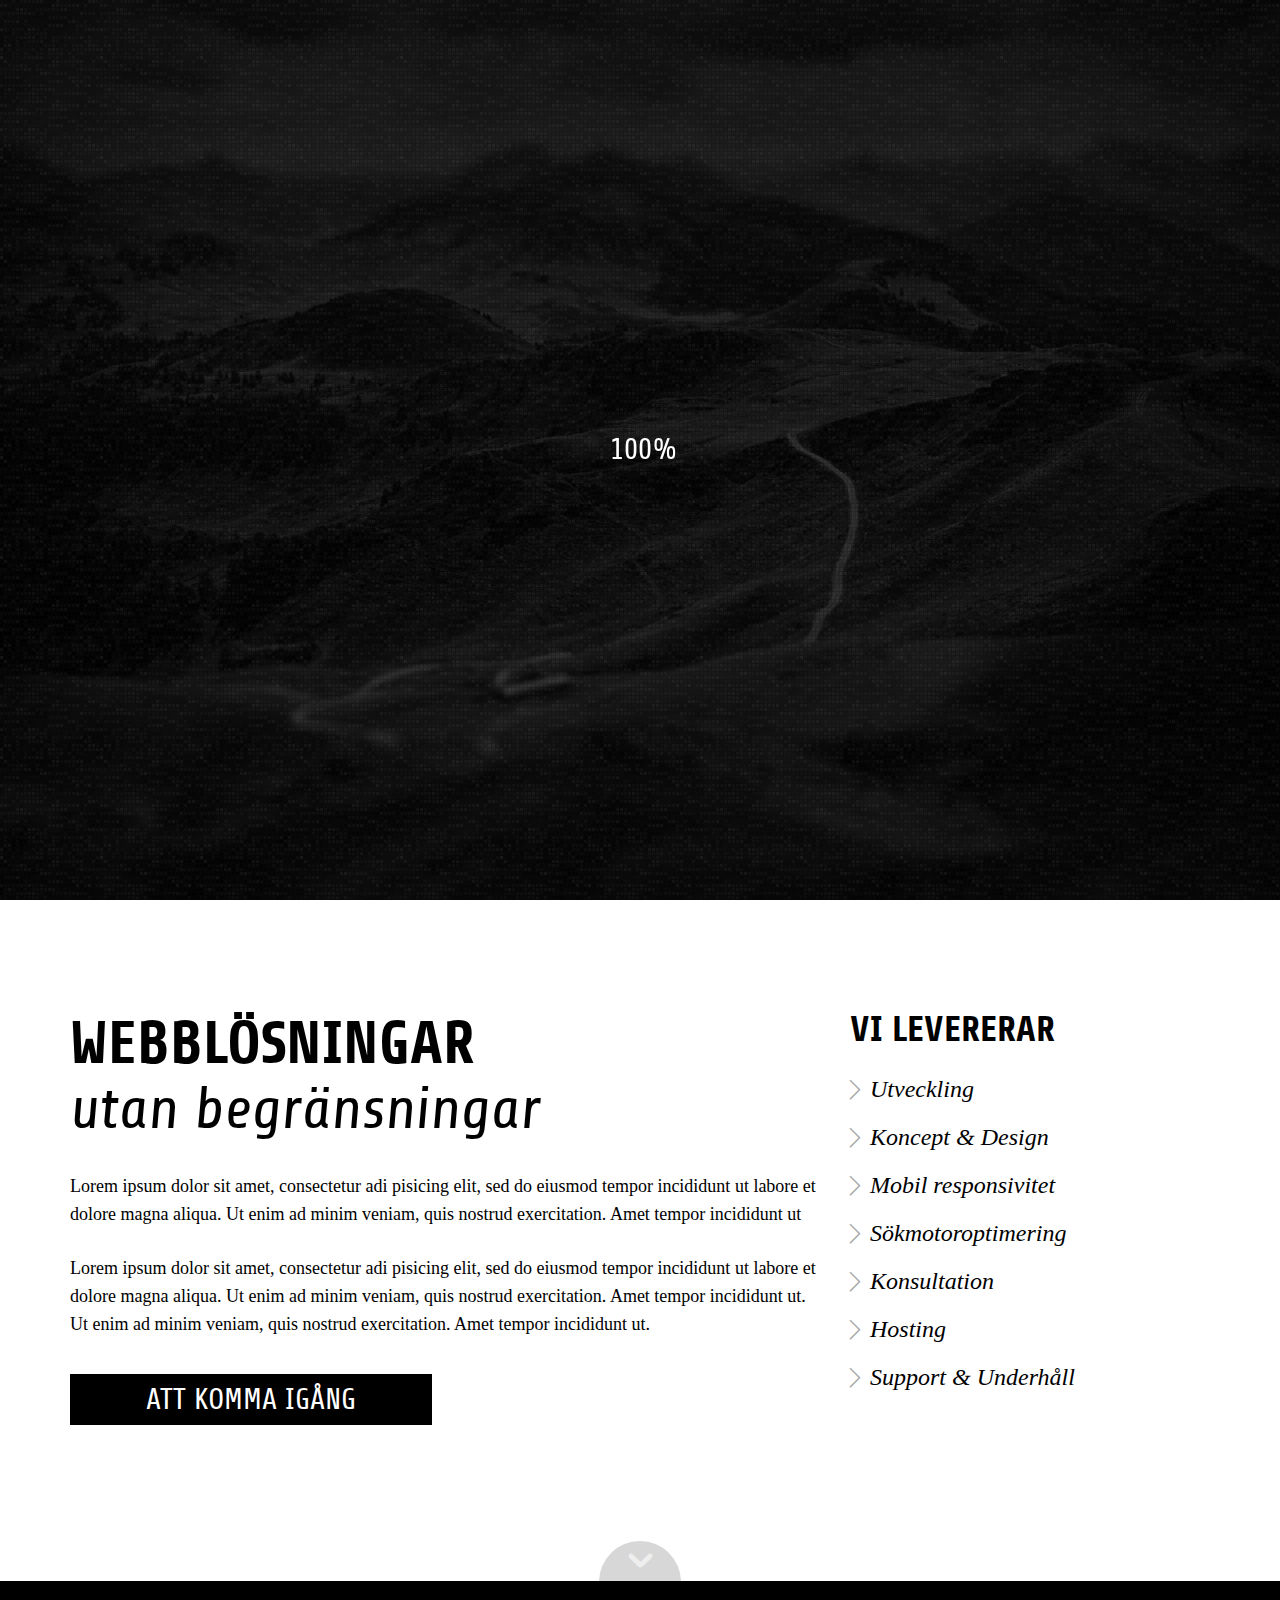
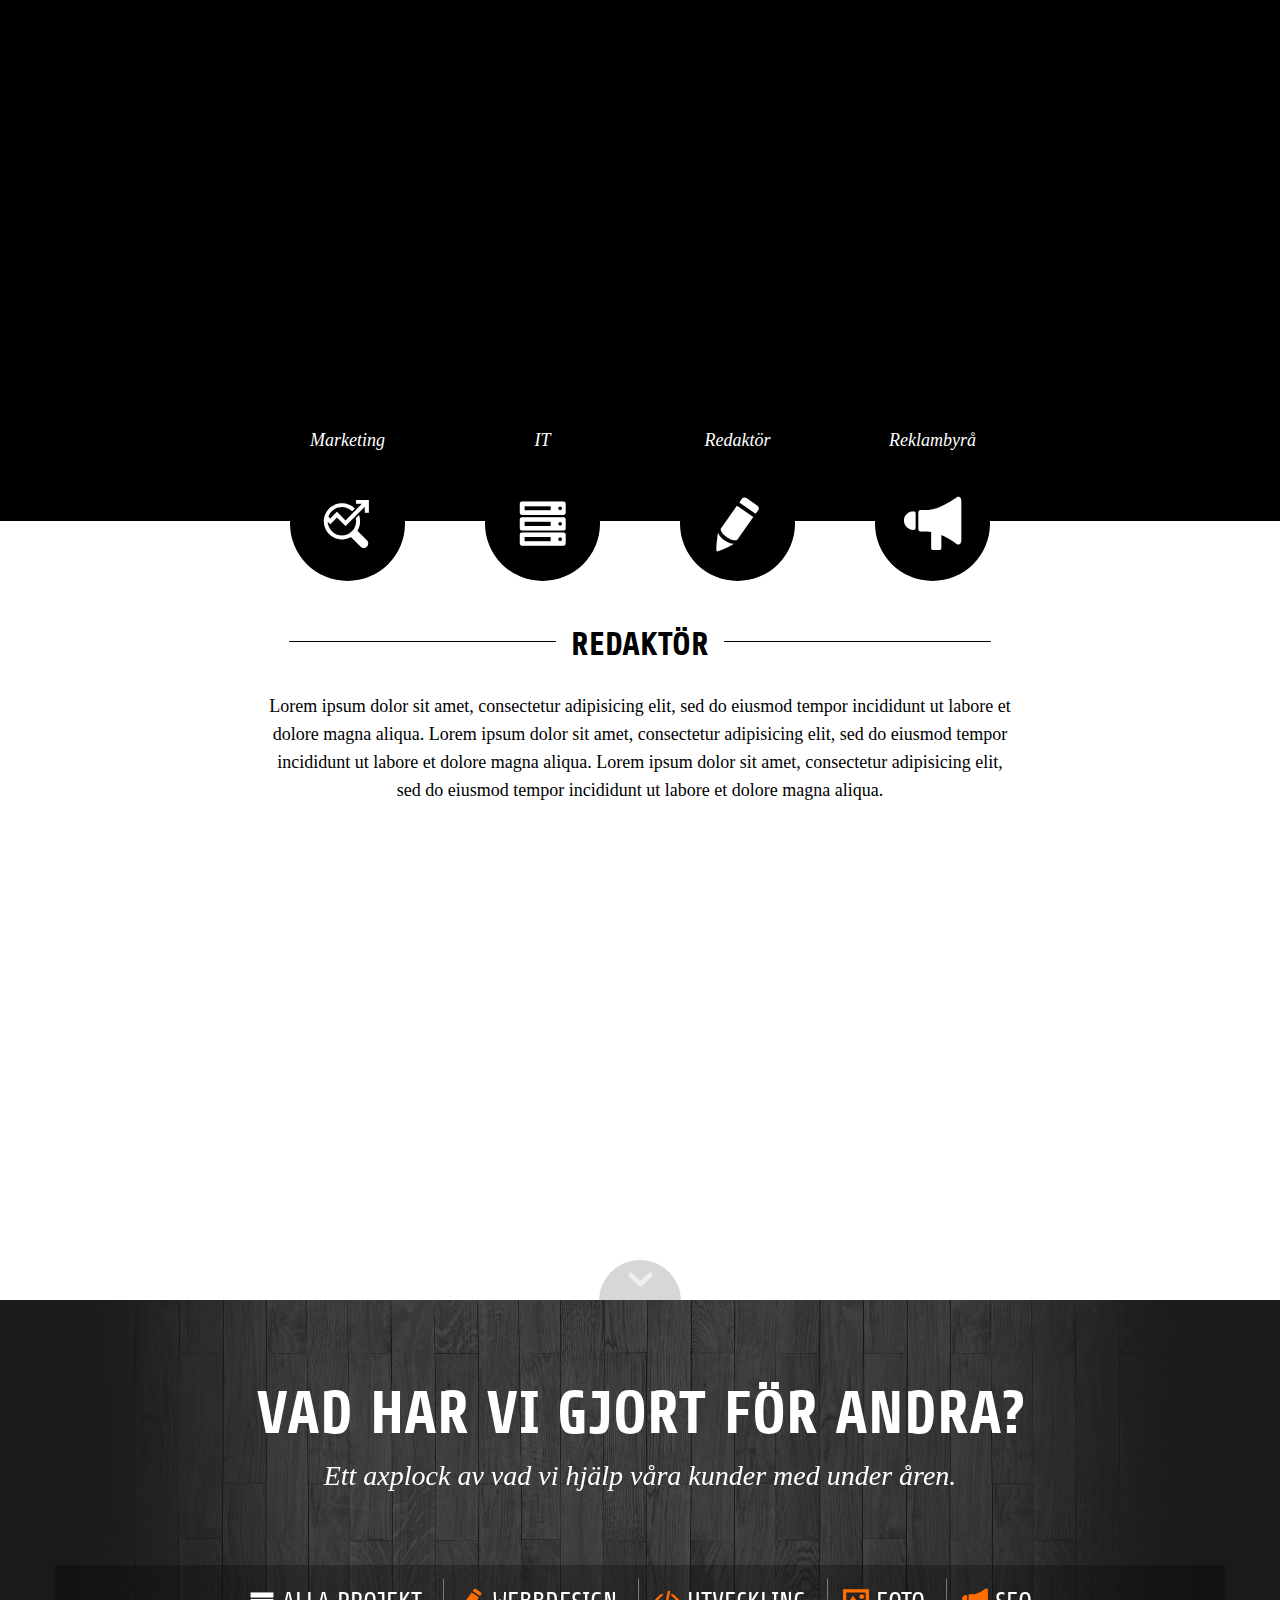
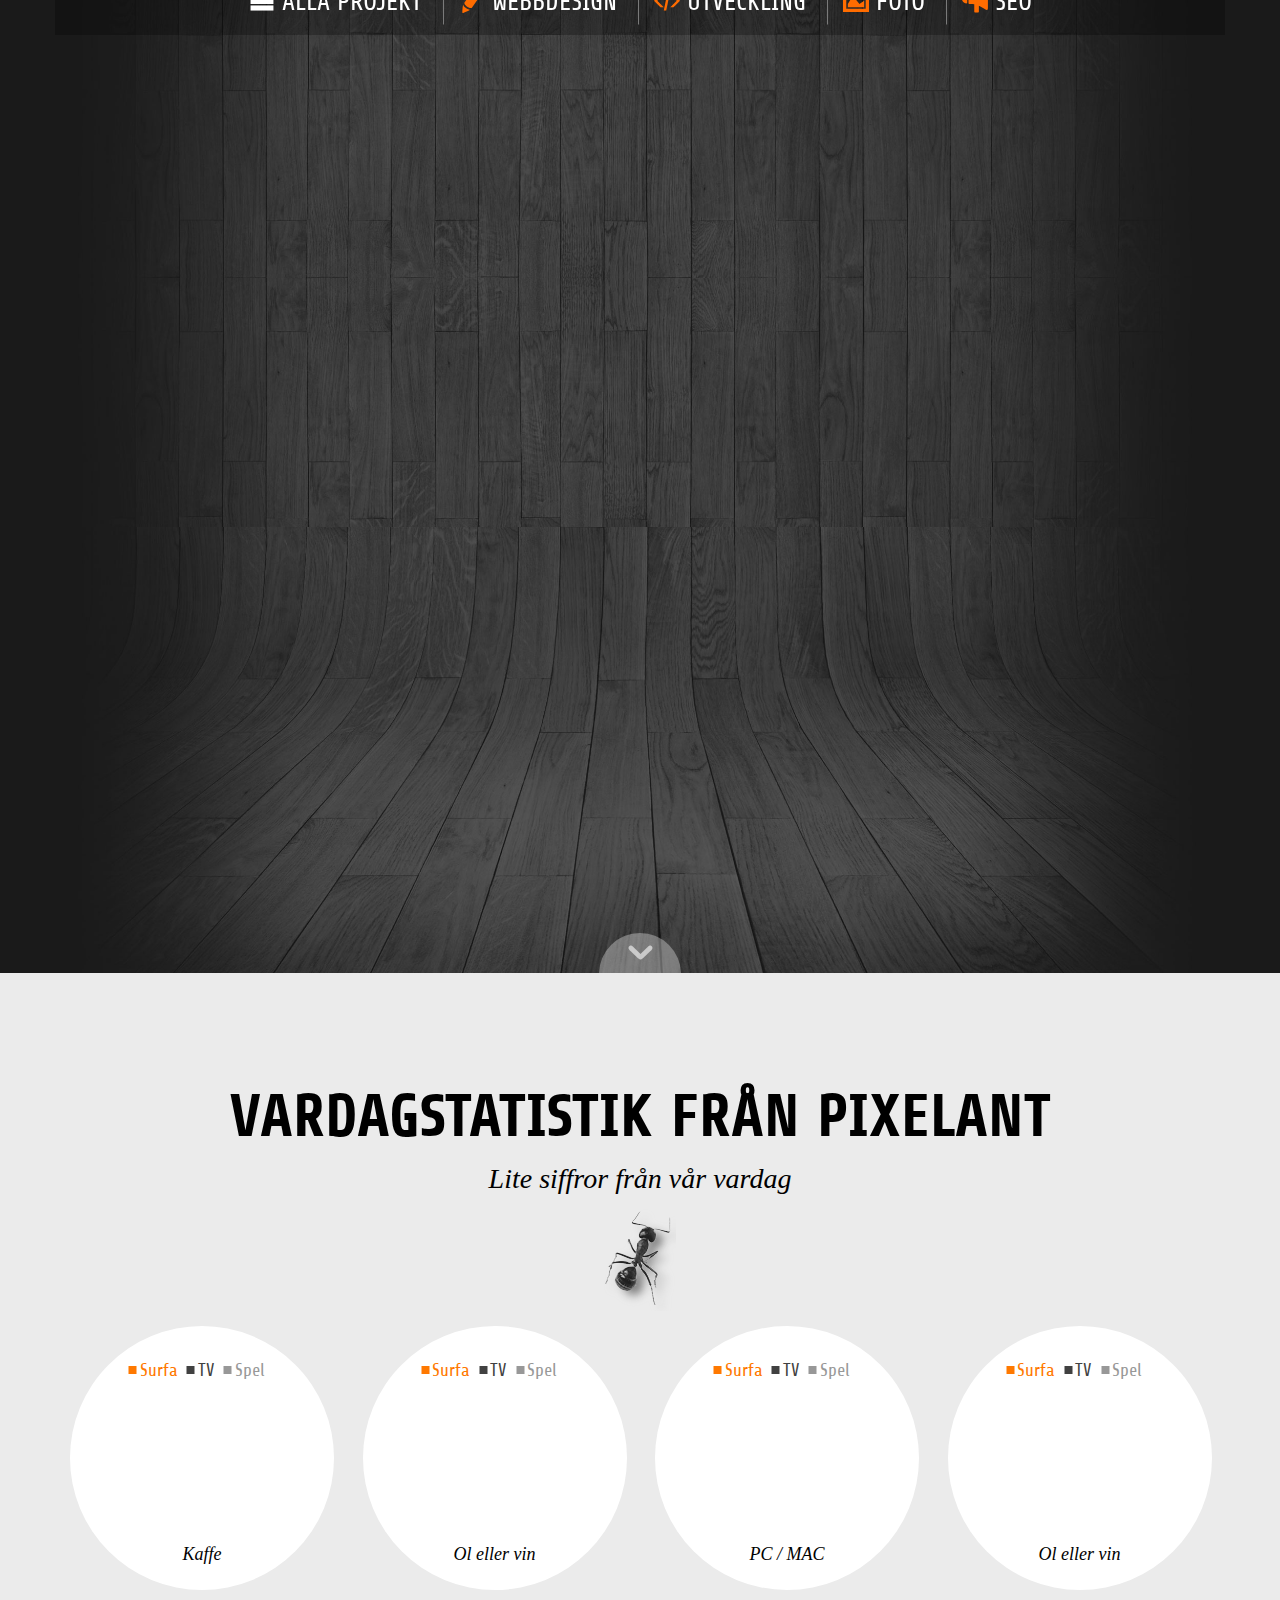
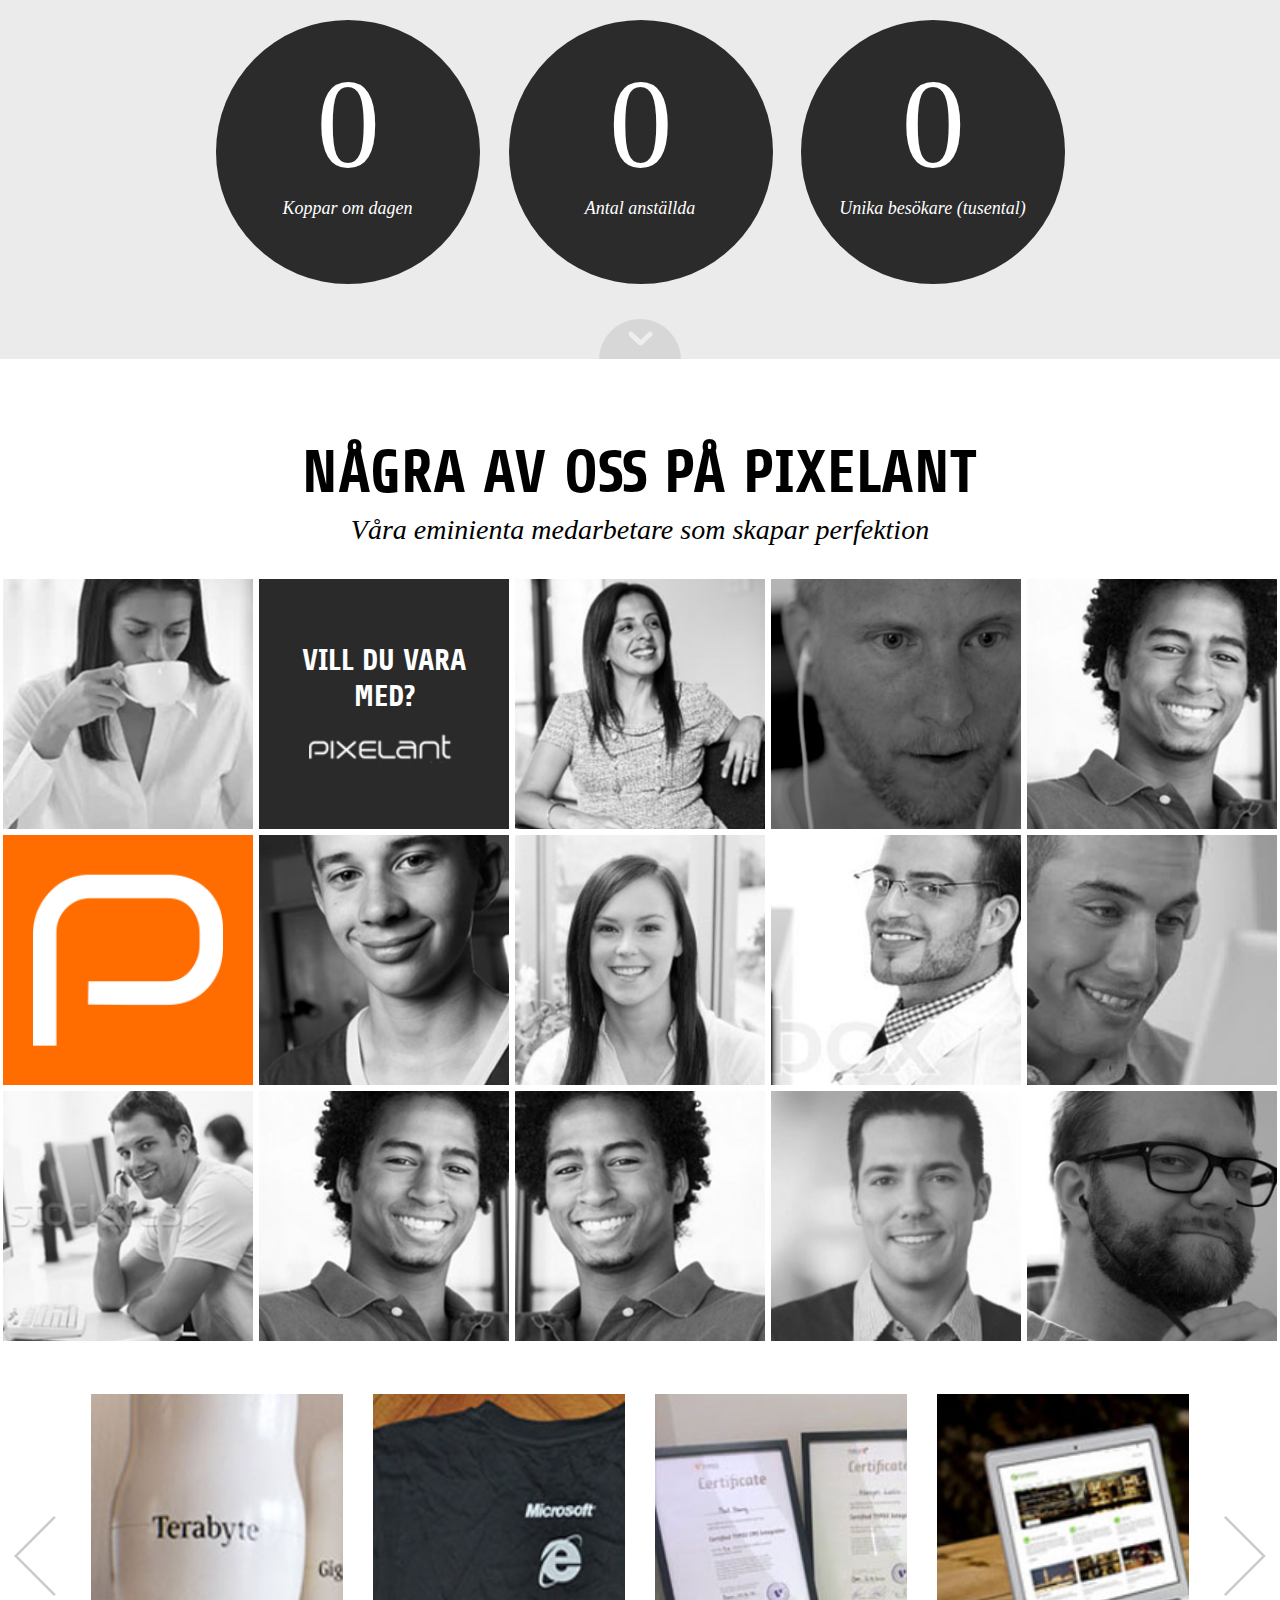
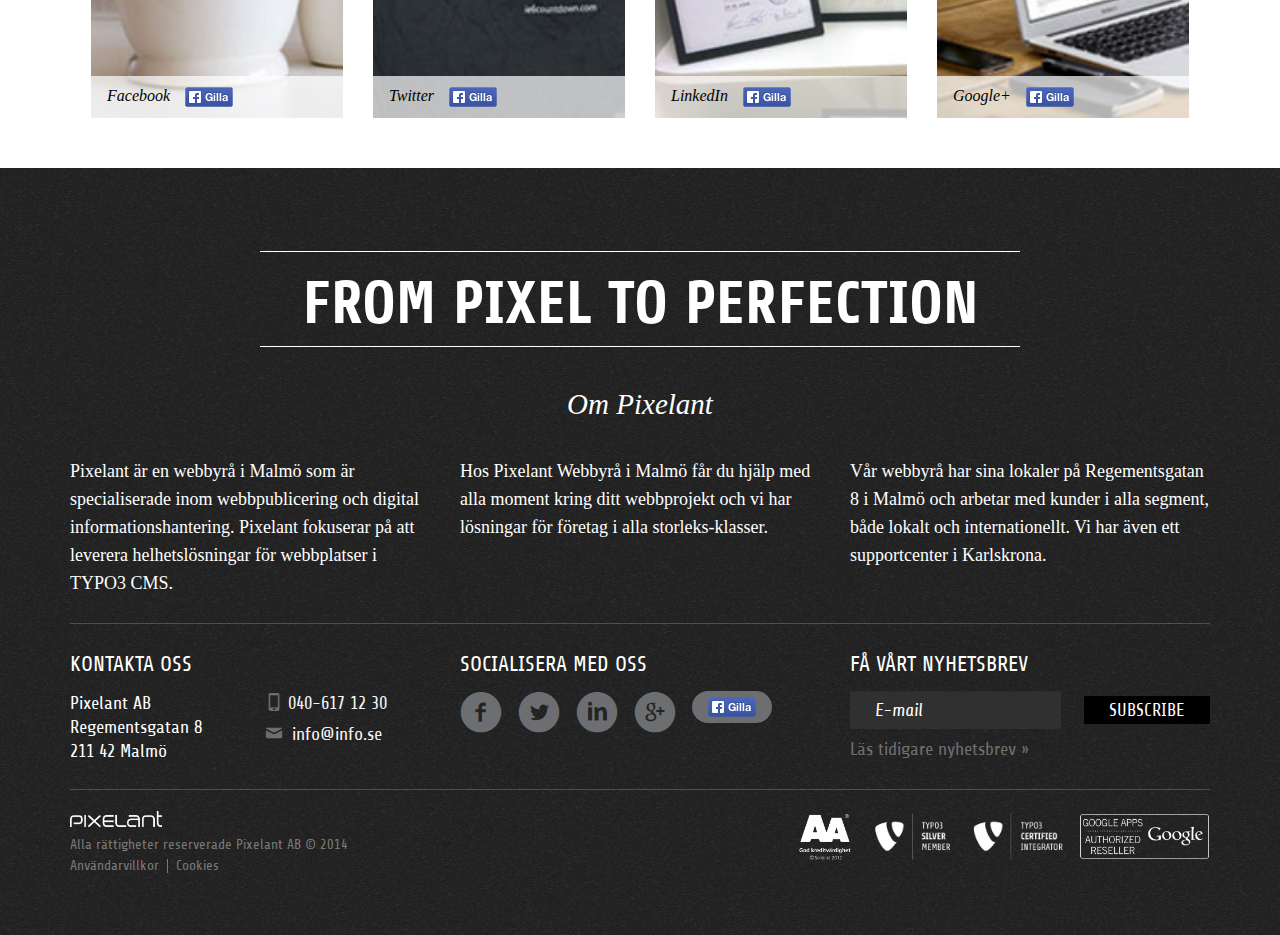
<file: index.html>
<!doctype html><html><head><meta charset=utf-8><meta http-equiv=X-UA-Compatible content="IE=edge"><meta name=description content=""><link href="http://fonts.googleapis.com/css?family=Share:400,700" rel=stylesheet type=text/css><meta name=viewport content="width=device-width,initial-scale=1,user-scalable=no,minimal-ui"><title></title><meta name=mobile-web-app-capable content=yes><link rel=icon type=image/png href=/favicon-196x196.png sizes=196x196><meta name=apple-mobile-web-app-capable content=yes><meta name=apple-mobile-web-app-status-bar-style content=black><link rel=icon type=image/png href=/favicon-16x16.png sizes=16x16><link rel=icon type=image/png href=/favicon-32x32.png sizes=32x32><meta name=msapplication-TileColor content=#00a300><meta name=msapplication-TileImage content=/mstile-144x144.png><meta name=format-detection content="telephone=no"><script>/*! pace 0.5.7 */
      (function() {
        var a, b, c, d, e, f, g, h, i, j, k, l, m, n, o, p, q, r, s, t, u, v, w, x, y, z, A, B, C, D, E, F, G, H, I, J, K, L, M, N, O, P, Q, R, S, T, U, V, W = [].slice,
          X = {}.hasOwnProperty,
          Y = function(a, b) {
            function c() {
              this.constructor = a
            }
            for (var d in b) X.call(b, d) && (a[d] = b[d]);
            return c.prototype = b.prototype, a.prototype = new c, a.__super__ = b.prototype, a
          }, Z = [].indexOf || function(a) {
            for (var b = 0, c = this.length; c > b; b++)
              if (b in this && this[b] === a) return b;
            return -1
          };
        for (t = {
          catchupTime: 500,
          initialRate: .03,
          minTime: 500,
          ghostTime: 500,
          maxProgressPerFrame: 10,
          easeFactor: 1.25,
          startOnPageLoad: !0,
          restartOnPushState: !0,
          restartOnRequestAfter: 500,
          target: "body",
          elements: {
            checkInterval: 100,
            selectors: ["body"]
          },
          eventLag: {
            minSamples: 10,
            sampleCount: 3,
            lagThreshold: 3
          },
          ajax: {
            trackMethods: ["GET"],
            trackWebSockets: !0,
            ignoreURLs: []
          }
        }, B = function() {
          var a;
          return null != (a = "undefined" != typeof performance && null !== performance && "function" == typeof performance.now ? performance.now() : void 0) ? a : +new Date
        }, D = window.requestAnimationFrame || window.mozRequestAnimationFrame || window.webkitRequestAnimationFrame || window.msRequestAnimationFrame, s = window.cancelAnimationFrame || window.mozCancelAnimationFrame, null == D && (D = function(a) {
          return setTimeout(a, 50)
        }, s = function(a) {
          return clearTimeout(a)
        }), F = function(a) {
          var b, c;
          return b = B(), (c = function() {
            var d;
            return d = B() - b, d >= 33 ? (b = B(), a(d, function() {
              return D(c)
            })) : setTimeout(c, 33 - d)
          })()
        }, E = function() {
          var a, b, c;
          return c = arguments[0], b = arguments[1], a = 3 <= arguments.length ? W.call(arguments, 2) : [], "function" == typeof c[b] ? c[b].apply(c, a) : c[b]
        }, u = function() {
          var a, b, c, d, e, f, g;
          for (b = arguments[0], d = 2 <= arguments.length ? W.call(arguments, 1) : [], f = 0, g = d.length; g > f; f++)
            if (c = d[f])
              for (a in c) X.call(c, a) && (e = c[a], null != b[a] && "object" == typeof b[a] && null != e && "object" == typeof e ? u(b[a], e) : b[a] = e);
          return b
        }, p = function(a) {
          var b, c, d, e, f;
          for (c = b = 0, e = 0, f = a.length; f > e; e++) d = a[e], c += Math.abs(d), b++;
          return c / b
        }, w = function(a, b) {
          var c, d, e;
          if (null == a && (a = "options"), null == b && (b = !0), e = document.querySelector("[data-pace-" + a + "]")) {
            if (c = e.getAttribute("data-pace-" + a), !b) return c;
            try {
              return JSON.parse(c)
            } catch (f) {
              return d = f, "undefined" != typeof console && null !== console ? console.error("Error parsing inline pace options", d) : void 0
            }
          }
        }, g = function() {
          function a() {}
          return a.prototype.on = function(a, b, c, d) {
            var e;
            return null == d && (d = !1), null == this.bindings && (this.bindings = {}), null == (e = this.bindings)[a] && (e[a] = []), this.bindings[a].push({
              handler: b,
              ctx: c,
              once: d
            })
          }, a.prototype.once = function(a, b, c) {
            return this.on(a, b, c, !0)
          }, a.prototype.off = function(a, b) {
            var c, d, e;
            if (null != (null != (d = this.bindings) ? d[a] : void 0)) {
              if (null == b) return delete this.bindings[a];
              for (c = 0, e = []; c < this.bindings[a].length;) e.push(this.bindings[a][c].handler === b ? this.bindings[a].splice(c, 1) : c++);
              return e
            }
          }, a.prototype.trigger = function() {
            var a, b, c, d, e, f, g, h, i;
            if (c = arguments[0], a = 2 <= arguments.length ? W.call(arguments, 1) : [], null != (g = this.bindings) ? g[c] : void 0) {
              for (e = 0, i = []; e < this.bindings[c].length;) h = this.bindings[c][e], d = h.handler, b = h.ctx, f = h.once, d.apply(null != b ? b : this, a), i.push(f ? this.bindings[c].splice(e, 1) : e++);
              return i
            }
          }, a
        }(), null == window.Pace && (window.Pace = {}), u(Pace, g.prototype), C = Pace.options = u({}, t, window.paceOptions, w()), T = ["ajax", "document", "eventLag", "elements"], P = 0, R = T.length; R > P; P++) J = T[P], C[J] === !0 && (C[J] = t[J]);
        i = function(a) {
          function b() {
            return U = b.__super__.constructor.apply(this, arguments)
          }
          return Y(b, a), b
        }(Error), b = function() {
          function a() {
            this.progress = 0
          }
          return a.prototype.getElement = function() {
            var a;
            if (null == this.el) {
              if (a = document.querySelector(C.target), !a) throw new i;
              this.el = document.createElement("div"), this.el.className = "pace pace-active", document.body.className = document.body.className.replace(/pace-done/g, ""), document.body.className += " pace-running", this.el.innerHTML = '<div class="pace-progress">\n  <div class="pace-progress-inner"></div>\n</div>\n<div class="pace-activity"></div>', null != a.firstChild ? a.insertBefore(this.el, a.firstChild) : a.appendChild(this.el)
            }
            return this.el
          }, a.prototype.finish = function() {
            var a;
            return a = this.getElement(), a.className = a.className.replace("pace-active", ""), a.className += " pace-inactive", document.body.className = document.body.className.replace("pace-running", ""), document.body.className += " pace-done"
          }, a.prototype.update = function(a) {
            return this.progress = a, this.render()
          }, a.prototype.destroy = function() {
            try {
              this.getElement().parentNode.removeChild(this.getElement())
            } catch (a) {
              i = a
            }
            return this.el = void 0
          }, a.prototype.render = function() {
            var a, b;
            return null == document.querySelector(C.target) ? !1 : (a = this.getElement(), a.children[0].style.width = "" + this.progress + "%", (!this.lastRenderedProgress || this.lastRenderedProgress | 0 !== this.progress | 0) && (a.children[0].setAttribute("data-progress-text", "" + (0 | this.progress) + "%"), this.progress >= 100 ? b = "99" : (b = this.progress < 10 ? "0" : "", b += 0 | this.progress), a.children[0].setAttribute("data-progress", "" + b)), this.lastRenderedProgress = this.progress)
          }, a.prototype.done = function() {
            return this.progress >= 100
          }, a
        }(), h = function() {
          function a() {
            this.bindings = {}
          }
          return a.prototype.trigger = function(a, b) {
            var c, d, e, f, g;
            if (null != this.bindings[a]) {
              for (f = this.bindings[a], g = [], d = 0, e = f.length; e > d; d++) c = f[d], g.push(c.call(this, b));
              return g
            }
          }, a.prototype.on = function(a, b) {
            var c;
            return null == (c = this.bindings)[a] && (c[a] = []), this.bindings[a].push(b)
          }, a
        }(), O = window.XMLHttpRequest, N = window.XDomainRequest, M = window.WebSocket, v = function(a, b) {
          var c, d, e, f;
          f = [];
          for (d in b.prototype) try {
            e = b.prototype[d], f.push(null == a[d] && "function" != typeof e ? a[d] = e : void 0)
          } catch (g) {
            c = g
          }
          return f
        }, z = [], Pace.ignore = function() {
          var a, b, c;
          return b = arguments[0], a = 2 <= arguments.length ? W.call(arguments, 1) : [], z.unshift("ignore"), c = b.apply(null, a), z.shift(), c
        }, Pace.track = function() {
          var a, b, c;
          return b = arguments[0], a = 2 <= arguments.length ? W.call(arguments, 1) : [], z.unshift("track"), c = b.apply(null, a), z.shift(), c
        }, I = function(a) {
          var b;
          if (null == a && (a = "GET"), "track" === z[0]) return "force";
          if (!z.length && C.ajax) {
            if ("socket" === a && C.ajax.trackWebSockets) return !0;
            if (b = a.toUpperCase(), Z.call(C.ajax.trackMethods, b) >= 0) return !0
          }
          return !1
        }, j = function(a) {
          function b() {
            var a, c = this;
            b.__super__.constructor.apply(this, arguments), a = function(a) {
              var b;
              return b = a.open, a.open = function(d, e) {
                return I(d) && c.trigger("request", {
                  type: d,
                  url: e,
                  request: a
                }), b.apply(a, arguments)
              }
            }, window.XMLHttpRequest = function(b) {
              var c;
              return c = new O(b), a(c), c
            };
            try {
              v(window.XMLHttpRequest, O)
            } catch (d) {}
            if (null != N) {
              window.XDomainRequest = function() {
                var b;
                return b = new N, a(b), b
              };
              try {
                v(window.XDomainRequest, N)
              } catch (d) {}
            }
            if (null != M && C.ajax.trackWebSockets) {
              window.WebSocket = function(a, b) {
                var d;
                return d = null != b ? new M(a, b) : new M(a), I("socket") && c.trigger("request", {
                  type: "socket",
                  url: a,
                  protocols: b,
                  request: d
                }), d
              };
              try {
                v(window.WebSocket, M)
              } catch (d) {}
            }
          }
          return Y(b, a), b
        }(h), Q = null, x = function() {
          return null == Q && (Q = new j), Q
        }, H = function(a) {
          var b, c, d, e;
          for (e = C.ajax.ignoreURLs, c = 0, d = e.length; d > c; c++)
            if (b = e[c], "string" == typeof b) {
              if (-1 !== a.indexOf(b)) return !0
            } else if (b.test(a)) return !0;
          return !1
        }, x().on("request", function(b) {
          var c, d, e, f, g;
          return f = b.type, e = b.request, g = b.url, H(g) ? void 0 : Pace.running || C.restartOnRequestAfter === !1 && "force" !== I(f) ? void 0 : (d = arguments, c = C.restartOnRequestAfter || 0, "boolean" == typeof c && (c = 0), setTimeout(function() {
            var b, c, g, h, i, j;
            if (b = "socket" === f ? e.readyState < 2 : 0 < (h = e.readyState) && 4 > h) {
              for (Pace.restart(), i = Pace.sources, j = [], c = 0, g = i.length; g > c; c++) {
                if (J = i[c], J instanceof a) {
                  J.watch.apply(J, d);
                  break
                }
                j.push(void 0)
              }
              return j
            }
          }, c))
        }), a = function() {
          function a() {
            var a = this;
            this.elements = [], x().on("request", function() {
              return a.watch.apply(a, arguments)
            })
          }
          return a.prototype.watch = function(a) {
            var b, c, d, e;
            return d = a.type, b = a.request, e = a.url, H(e) ? void 0 : (c = "socket" === d ? new m(b) : new n(b), this.elements.push(c))
          }, a
        }(), n = function() {
          function a(a) {
            var b, c, d, e, f, g, h = this;
            if (this.progress = 0, null != window.ProgressEvent)
              for (c = null, a.addEventListener("progress", function(a) {
                return h.progress = a.lengthComputable ? 100 * a.loaded / a.total : h.progress + (100 - h.progress) / 2
              }, !1), g = ["load", "abort", "timeout", "error"], d = 0, e = g.length; e > d; d++) b = g[d], a.addEventListener(b, function() {
                return h.progress = 100
              }, !1);
            else f = a.onreadystatechange, a.onreadystatechange = function() {
              var b;
              return 0 === (b = a.readyState) || 4 === b ? h.progress = 100 : 3 === a.readyState && (h.progress = 50), "function" == typeof f ? f.apply(null, arguments) : void 0
            }
          }
          return a
        }(), m = function() {
          function a(a) {
            var b, c, d, e, f = this;
            for (this.progress = 0, e = ["error", "open"], c = 0, d = e.length; d > c; c++) b = e[c], a.addEventListener(b, function() {
              return f.progress = 100
            }, !1)
          }
          return a
        }(), d = function() {
          function a(a) {
            var b, c, d, f;
            for (null == a && (a = {}), this.elements = [], null == a.selectors && (a.selectors = []), f = a.selectors, c = 0, d = f.length; d > c; c++) b = f[c], this.elements.push(new e(b))
          }
          return a
        }(), e = function() {
          function a(a) {
            this.selector = a, this.progress = 0, this.check()
          }
          return a.prototype.check = function() {
            var a = this;
            return document.querySelector(this.selector) ? this.done() : setTimeout(function() {
              return a.check()
            }, C.elements.checkInterval)
          }, a.prototype.done = function() {
            return this.progress = 100
          }, a
        }(), c = function() {
          function a() {
            var a, b, c = this;
            this.progress = null != (b = this.states[document.readyState]) ? b : 100, a = document.onreadystatechange, document.onreadystatechange = function() {
              return null != c.states[document.readyState] && (c.progress = c.states[document.readyState]), "function" == typeof a ? a.apply(null, arguments) : void 0
            }
          }
          return a.prototype.states = {
            loading: 0,
            interactive: 50,
            complete: 100
          }, a
        }(), f = function() {
          function a() {
            var a, b, c, d, e, f = this;
            this.progress = 0, a = 0, e = [], d = 0, c = B(), b = setInterval(function() {
              var g;
              return g = B() - c - 50, c = B(), e.push(g), e.length > C.eventLag.sampleCount && e.shift(), a = p(e), ++d >= C.eventLag.minSamples && a < C.eventLag.lagThreshold ? (f.progress = 100, clearInterval(b)) : f.progress = 100 * (3 / (a + 3))
            }, 50)
          }
          return a
        }(), l = function() {
          function a(a) {
            this.source = a, this.last = this.sinceLastUpdate = 0, this.rate = C.initialRate, this.catchup = 0, this.progress = this.lastProgress = 0, null != this.source && (this.progress = E(this.source, "progress"))
          }
          return a.prototype.tick = function(a, b) {
            var c;
            return null == b && (b = E(this.source, "progress")), b >= 100 && (this.done = !0), b === this.last ? this.sinceLastUpdate += a : (this.sinceLastUpdate && (this.rate = (b - this.last) / this.sinceLastUpdate), this.catchup = (b - this.progress) / C.catchupTime, this.sinceLastUpdate = 0, this.last = b), b > this.progress && (this.progress += this.catchup * a), c = 1 - Math.pow(this.progress / 100, C.easeFactor), this.progress += c * this.rate * a, this.progress = Math.min(this.lastProgress + C.maxProgressPerFrame, this.progress), this.progress = Math.max(0, this.progress), this.progress = Math.min(100, this.progress), this.lastProgress = this.progress, this.progress
          }, a
        }(), K = null, G = null, q = null, L = null, o = null, r = null, Pace.running = !1, y = function() {
          return C.restartOnPushState ? Pace.restart() : void 0
        }, null != window.history.pushState && (S = window.history.pushState, window.history.pushState = function() {
          return y(), S.apply(window.history, arguments)
        }), null != window.history.replaceState && (V = window.history.replaceState, window.history.replaceState = function() {
          return y(), V.apply(window.history, arguments)
        }), k = {
          ajax: a,
          elements: d,
          document: c,
          eventLag: f
        }, (A = function() {
          var a, c, d, e, f, g, h, i;
          for (Pace.sources = K = [], g = ["ajax", "elements", "document", "eventLag"], c = 0, e = g.length; e > c; c++) a = g[c], C[a] !== !1 && K.push(new k[a](C[a]));
          for (i = null != (h = C.extraSources) ? h : [], d = 0, f = i.length; f > d; d++) J = i[d], K.push(new J(C));
          return Pace.bar = q = new b, G = [], L = new l
        })(), Pace.stop = function() {
          return Pace.trigger("stop"), Pace.running = !1, q.destroy(), r = !0, null != o && ("function" == typeof s && s(o), o = null), A()
        }, Pace.restart = function() {
          return Pace.trigger("restart"), Pace.stop(), Pace.start()
        }, Pace.go = function() {
          var a;
          return Pace.running = !0, q.render(), a = B(), r = !1, o = F(function(b, c) {
            var d, e, f, g, h, i, j, k, m, n, o, p, s, t, u, v;
            for (k = 100 - q.progress, e = o = 0, f = !0, i = p = 0, t = K.length; t > p; i = ++p)
              for (J = K[i], n = null != G[i] ? G[i] : G[i] = [], h = null != (v = J.elements) ? v : [J], j = s = 0, u = h.length; u > s; j = ++s) g = h[j], m = null != n[j] ? n[j] : n[j] = new l(g), f &= m.done, m.done || (e++, o += m.tick(b));
            return d = o / e, q.update(L.tick(b, d)), q.done() || f || r ? (q.update(100), Pace.trigger("done"), setTimeout(function() {
              return q.finish(), Pace.running = !1, Pace.trigger("hide")
            }, Math.max(C.ghostTime, Math.max(C.minTime - (B() - a), 0)))) : c()
          })
        }, Pace.start = function(a) {
          u(C, a), Pace.running = !0;
          try {
            q.render()
          } catch (b) {
            i = b
          }
          return document.querySelector(".pace") ? (Pace.trigger("start"), Pace.go()) : setTimeout(Pace.start, 50)
        }, "function" == typeof define && define.amd ? define(function() {
          return Pace
        }) : "object" == typeof exports ? module.exports = Pace : C.startOnPageLoad && Pace.start()
      }).call(this);</script><script>// touchSupport
      touchSupport = (('ontouchstart' in window) || (navigator.MaxTouchPoints > 0) || (navigator.msMaxTouchPoints > 0));
      if (!touchSupport) {
        document.documentElement.className += " no-touch";
      } else {
        document.documentElement.className += " touch";
      }
       // IE version
      var uA = window.navigator.userAgent;
      var msie = uA.indexOf('MSIE ');
      var trident = uA.indexOf('Trident/');
      var ie;
      function deie() {
        if (msie > 0) {
          // IE 10 or older => return version number
          ie = 'ie' + parseInt(uA.substring(msie + 5, uA.indexOf('.', msie)), 10);
          return ie;
        }
        if (trident > 0) {
          // IE 11 (or newer) => return version number
          var rv = uA.indexOf('rv:');
          ie = 'ie' + parseInt(uA.substring(rv + 3, uA.indexOf('.', rv)), 10);
          return ie;
        }
        return ie = 'nonIE';
      }
      deie();
      if (ie === 'nonIE') {
        document.documentElement.className += (' ' + ie);
      } else {
        document.documentElement.className += (' ' + (ie + ' ' + 'IE'));
      };</script><link rel=stylesheet href=main.css><body><div class=nav-wrapper><header class=header><div class=header-middle><div class=container><div class=row><div class="col-xs-6 col-sm-2 col-md-3 col-lg-2"><div class=logo><a href=index.html><img class=img-responsive src=images/logo.png alt=logo> </a></div></div><div class="col-xs-6 col-sm-10 col-md-9 col-lg-10"><nav class="navbar navbar-default" role=navigation><div class=container><div class="collapse navbar-collapse" id=bs-example-navbar-collapse-1><ul class="nav navbar-nav"><li><a href=customers.html>Kundexempel</a></li><li><a href=about.html>Om Pixelant</a></li><li><a href=web-solutions.html>Webblösningar</a></li><li><a href=trenings.html>Utbildningar</a></li></ul></div></div></nav><div class="login-block hidden-xs hidden-sm small-button orange-button"><a href="http://www.pixelant.se/" class="btn btn-default"><span>REDAN KUND</span></a></div><div class=navbar-header><button type=button class=navbar-toggle data-toggle=collapse data-target=#bs-example-navbar-collapse-1><span class=sr-only>Toggle navigation</span> <span class="icons icon-menu"></span></button></div><div class=search-language-block><div class="dropdown language"><span class="icons icon-earth dropdown-toggle" type=button id=drop-down-language-menu data-toggle=dropdown></span><ul class=dropdown-menu role=menu aria-labelledby=drop-down-language-menu><div class=dropdown-header>Välj språk</div><li role=presentation><a role=menuitem tabindex=-1 href=#>sv</a></li><li role=presentation><a role=menuitem tabindex=-1 href=#>eng</a></li><li role=presentation><a role=menuitem tabindex=-1 href=#>dk</a></li></ul></div><div class="dropdown search"><span class="icons icon-search dropdown-toggle" type=button id=drop-down-search data-toggle=dropdown></span><div class=dropdown-menu role=menu aria-labelledby=drop-down-search><form class="navbar-form navbar-right search" role=search action=search.html><span class="icons icon-t3-search"></span><div class=form-group id=the-basics><input type=search class="form-control typeahead quicksearch" placeholder=Sök...> <button type=submit style=display:none></button></div></form></div></div></div></div></div></div></div></header></div><div class=super-parallax><div class=intro-btn><a href=# class="btn btn-skip-anim">Skip animation</a> <a href=http://www.pixelant.se class="btn btn-more-detail">REDAN KUND</a></div><a href="" class="btn btn-rm-cookie">Repeat animation</a><div class=special-text-wrapper><div class=special-text-line-top></div><h2 class=special-text>FROM PIXELANT TO PERFECTION</h2><div class=special-text-line-bottom></div></div><div class=black-back></div><div class=texture-par></div><div class=start-header><h1>webbblösningar utan begränsningar</h1><h3>Design och utveckling av flexibla enterpriselösningar</h3></div></div><div class=arrow-next-slide><div class="next-slide-button transparent-arrow"><div class=arrow-button><span class="icons icon-arrow-down"></span></div></div></div><div class=flexibility><div class=container><div class=row><div class="col-md-8 special-headers"><h1>Webblösningar</h1><h2>utan begränsningar</h2><p>Lorem ipsum dolor sit amet, consectetur adi pisicing elit, sed do eiusmod tempor incididunt ut labore et dolore magna aliqua. Ut enim ad minim veniam, quis nostrud exercitation. Amet tempor incididunt ut</p><p>Lorem ipsum dolor sit amet, consectetur adi pisicing elit, sed do eiusmod tempor incididunt ut labore et dolore magna aliqua. Ut enim ad minim veniam, quis nostrud exercitation. Amet tempor incididunt ut. Ut enim ad minim veniam, quis nostrud exercitation. Amet tempor incididunt ut.</p><p><a href=#start class="btn btn-default btn-new"><i>att komma igång</i></a></p></div><div class="col-md-4 arrow-right-list"><h2>VI LEVERERAR</h2><ul><li>Utveckling</li><li>Koncept & Design</li><li>Mobil responsivitet</li><li>Sökmotoroptimering</li><li>Konsultation</li><li>Hosting</li><li>Support & Underhåll</li></ul></div></div></div></div><div class=next-slide-button><div class=arrow-button><span class="icons icon-arrow-down"></span></div></div><div class=parallax-wrapper><div class=parallax style="background-image: url(../images/mountains_second.jpg)"><div class=background><div class=container><div class=row><div class=col-xs-12><h1>profilmatchning</h1><h3>Välj din profil nedan för riktad information om vårt erbjudande för just era behov.</h3></div></div></div></div></div></div><div class=list-container-on-parallax><div class=container><div class=row><div class="col-xs-12 col-md-10 col-md-offset-1 col-lg-8 col-lg-offset-2 list-items-on-parallax"><div class=row><div class="col-xs-3 col-md-3"><h3>Marketing</h3><div class=icon-content><a href=#marketing></a><div class=circle><span class="icons icon-marketing"></span></div></div></div><div class="col-xs-3 col-md-3"><h3>IT</h3><div class=icon-content><a href=#server></a><div class=circle><span class="icons icon-server"></span></div></div></div><div class="col-xs-3 col-md-3"><h3>Redaktör</h3><div class=icon-content><a href=#publisher></a><div class=circle><span class="icons icon-publisher"></span></div></div></div><div class="col-xs-3 col-md-3"><h3>Reklambyrå</h3><div class=icon-content><a href=#agency></a><div class=circle><span class="icons icon-agency"></span></div></div></div></div></div></div></div></div><div class="propositions crossed"><div class=container><div class=row><div class="col-xs-12 col-md-8 col-md-offset-2 line"><h3>Redaktör</h3><p class=text-center>Lorem ipsum dolor sit amet, consectetur adipisicing elit, sed do eiusmod tempor incididunt ut labore et dolore magna aliqua. Lorem ipsum dolor sit amet, consectetur adipisicing elit, sed do eiusmod tempor incididunt ut labore et dolore magna aliqua. Lorem ipsum dolor sit amet, consectetur adipisicing elit, sed do eiusmod tempor incididunt ut labore et dolore magna aliqua.</p></div></div></div></div><div class=propositions><div class=container><div class=row><div class="col-md-12 text-center"><div id=propositions-carousel class="carousel slide" data-interval=0><div class=carousel-inner><div class="item active"><div class=row><div class="col-md-4 middle-button fader"><div class="rich-text-block middle-size text-center"><div class="icon-content light"><a href=#typo3></a><div class=circle><span class="icons icon-typo3"></span></div></div><h3>stabilitet &amp; Säkerhet</h3><p>Lorem ipsum dolor sit amet, consectetur adipisicing elit, sed do eiusmod tempor incididunt ut labore et</p><a href=#stabilitet type=button class="btn btn-default"><span>Mer om typo3</span></a></div></div><div class="col-md-4 middle-button fader"><div class="rich-text-block middle-size"><div class="icon-content light"><a href=#lock></a><div class=circle><span class="icons icon-lock"></span></div></div><h3>stabilitet &amp; Säkerhet</h3><p>Lorem ipsum dolor sit amet, consectetur adipisicing elit, sed do eiusmod tempor incididunt ut labore et</p><a href=#stabilitet type=button class="btn btn-default"><span>mer om säkerhet</span></a></div></div><div class="col-md-4 middle-button fader"><div class="rich-text-block middle-size"><div class="icon-content light"><a href=#hand></a><div class=circle><span class="icons icon-hand"></span></div></div><h3>intuitivt gränssnitt</h3><p>Lorem ipsum dolor sit amet, consectetur adipisicing elit, sed do eiusmod tempor incididunt ut labore et</p><a href=#stabilitet type=button class="btn btn-default"><span>mer om gränssnittet</span></a></div></div></div></div><div class=item><div class=row><div class="col-md-4 middle-button fader"><div class="rich-text-block middle-size"><div class="icon-content light"><a href=#publisher></a><div class=circle><span class="icons icon-publisher"></span></div></div><h3>stabilitet &amp; Säkerhet</h3><p>Lorem ipsum dolor sit amet, consectetur adipisicing elit, sed do eiusmod tempor incididunt ut labore et</p><a href=#stabilitet type=button class="btn btn-default"><span>mer om säkerhet</span></a></div></div></div></div></div><a class="left carousel-control hidden-xs hidden-sm hidden-md" href=#propositions-carousel data-slide=prev><span class="icons icon-t3-slider-arrow-left"></span></a> <a class="right carousel-control hidden-xs hidden-sm hidden-md" href=#propositions-carousel data-slide=next><span class="icons icon-t3-slider-arrow-right"></span></a></div></div></div></div></div><div class=next-slide-button><div class=arrow-button><span class="icons icon-arrow-down"></span></div></div><div class="portfolio-isotope portfolio-background"><div class=container-fluid><div class=row><div class=col-md-12><div class=container><div class=row><div class="col-xs-10 col-xs-offset-1 col-md-10 col-md-offset-1"><h1>Vad har vi gjort för andra?</h1><h3>Ett axplock av vad vi hjälp våra kunder med under åren.</h3></div></div></div><div class=row><div class=col-md-12><div class=tx-pxa-isotope><section id=options class=options><div class=option-combo><div id=filter class="filter option-set" data-option-key=filter><a href=#show-all class="selected btn" data-option-value=*><span class="icons icon-menu"></span> Alla projekt</a> <a href=#web-design class=btn data-option-value=.web-design><span class=icons></span> webbdesign</a> <a href=#development class=btn data-option-value=.development><span class=icons></span> utveckling</a> <a href=#photo class=btn data-option-value=.photo><span class=icons></span> foto</a> <a href=#seo class=btn data-option-value=.seo><span class=icons></span> seo</a></div></div></section><div class="isotope-container clearfix"><div class=grid-sizer></div><div class=gutter-sizer></div><div class="isotope-item fader web-design development photo"><a href=purus.html><div class=figure><img src=images/fastighets.jpg alt=""><div class=figure-caption><h4>purus</h4><span class="icons icon-t3-slider-arrow-right"></span><p>Lorem ipsum dolor sit amet, consectetuer adipiscing elit, sed diam nonummy nibh euismod tincidunt ut laoreet dolore magna aliquam erat volutpat. Ut wisi enim.</p></div></div></a><ul class=category><li>webbdesign</li><li>utveckling</li><li>foto</li></ul></div><div class="isotope-item fader seo web-design photo"><a href=#><div class=figure><img src=images/fortiva.jpg alt=""><div class=figure-caption><h4>fastighetsplatsen</h4><span class="icons icon-t3-slider-arrow-right"></span><p>Lorem ipsum dolor sit amet, consectetuer adipiscing elit, sed diam nonummy nibh euismod tincidunt ut laoreet dolore magna aliquam erat volutpat. Ut wisi enim.</p></div></div></a><ul class=category><li>webbdesign</li><li>foto</li><li>seo</li></ul></div><div class="isotope-item fader seo photo"><a href=#><div class=figure><img src=images/interim-minds.jpg alt=""><div class=figure-caption><h4>fastighetsplatsen</h4><span class="icons icon-t3-slider-arrow-right"></span><p>Lorem ipsum dolor sit amet, consectetuer adipiscing elit, sed diam nonummy nibh euismod tincidunt ut laoreet dolore magna aliquam erat volutpat. Ut wisi enim.</p></div></div></a><ul class=category><li>seo</li><li>foto</li></ul></div><div class="isotope-item fader web-design seo development"><a href=#><div class=figure><img src=images/visitsweden.jpg alt=""><div class=figure-caption><h4>fastighetsplatsen</h4><span class="icons icon-t3-slider-arrow-right"></span><p>Lorem ipsum dolor sit amet, consectetuer adipiscing elit, sed diam nonummy nibh euismod tincidunt ut laoreet dolore magna aliquam erat volutpat. Ut wisi enim.</p></div></div></a><ul class=category><li>webbdesign</li><li>seo</li><li>utveckling</li></ul></div><div class="isotope-item fader development"><a href=#><div class=figure><img src=images/sydsvenskan.jpg alt=""><div class=figure-caption><h4>fastighetsplatsen</h4><span class="icons icon-t3-slider-arrow-right"></span><p>Lorem ipsum dolor sit amet, consectetuer adipiscing elit, sed diam nonummy nibh euismod tincidunt ut laoreet dolore magna aliquam erat volutpat. Ut wisi enim.</p></div></div></a><ul class=category><li>utveckling</li></ul></div><div class="isotope-item fader development photo"><a href=#><div class=figure><img src=images/joblink.jpg alt=""><div class=figure-caption><h4>fastighetsplatsen</h4><span class="icons icon-t3-slider-arrow-right"></span><p>Lorem ipsum dolor sit amet, consectetuer adipiscing elit, sed diam nonummy nibh euismod tincidunt ut laoreet dolore magna aliquam erat volutpat. Ut wisi enim.</p></div></div></a><ul class=category><li>utveckling</li><li>foto</li></ul></div><div class="isotope-item fader development photo"><a href=#><div class=figure><img src=images/joblink.jpg alt=""><div class=figure-caption><h4>fastighetsplatsen</h4><span class="icons icon-t3-slider-arrow-right"></span><p>Lorem ipsum dolor sit amet, consectetuer adipiscing elit, sed diam nonummy nibh euismod tincidunt ut laoreet dolore magna aliquam erat volutpat. Ut wisi enim.</p></div></div></a><ul class=category><li>utveckling</li><li>foto</li></ul></div><div class="isotope-item fader development photo"><a href=#><div class=figure><img src=images/joblink.jpg alt=""><div class=figure-caption><h4>fastighetsplatsen</h4><span class="icons icon-t3-slider-arrow-right"></span><p>Lorem ipsum dolor sit amet, consectetuer adipiscing elit, sed diam nonummy nibh euismod tincidunt ut laoreet dolore magna aliquam erat volutpat. Ut wisi enim.</p></div></div></a><ul class=category><li>utveckling</li><li>foto</li></ul></div><div class="isotope-item fader development photo"><a href=#><div class=figure><img src=images/joblink.jpg alt=""><div class=figure-caption><h4>fastighetsplatsen</h4><span class="icons icon-t3-slider-arrow-right"></span><p>Lorem ipsum dolor sit amet, consectetuer adipiscing elit, sed diam nonummy nibh euismod tincidunt ut laoreet dolore magna aliquam erat volutpat. Ut wisi enim.</p></div></div></a><ul class=category><li>utveckling</li><li>foto</li></ul></div></div></div></div></div></div></div></div></div><div class="next-slide-button transparent-arrow"><div class=arrow-button><span class="icons icon-arrow-down"></span></div></div><div class="stats hidden-xs hidden-sm"><div class=container><div class=row><div class=col-md-12><div class=row><div class="col-md-12 text-center"><h2>vardagstatistik från pixelant</h2><h3>Lite siffror från vår vardag</h3></div></div><div class=row><div class="col-md-2 col-md-offset-5 center-image"><img src=images/ant.png alt=ant></div></div><div class=row><div class="col-md-6 col-lg-3"><section class=chart><ul class=chart-legend><li data-slice-size=10 data-color="">Surfa</li><li data-slice-size=70 data-color="">TV</li><li data-slice-size=20 data-color="">Spel</li></ul><div class=doughnut><div class=doughnut-body></div></div><div class=caption>Kaffe</div></section></div><div class="col-md-6 col-lg-3"><section class=chart><ul class=chart-legend><li data-slice-size=10 data-color="">Surfa</li><li data-slice-size=70 data-color="">TV</li><li data-slice-size=20 data-color="">Spel</li></ul><div class=doughnut><div class=doughnut-body></div></div><div class=caption>Ol eller vin</div></section></div><div class="col-md-6 col-lg-3"><section class=chart><ul class=chart-legend><li data-slice-size=10 data-color="">Surfa</li><li data-slice-size=70 data-color="">TV</li><li data-slice-size=20 data-color="">Spel</li></ul><div class=doughnut><div class=doughnut-body></div></div><div class=caption>PC / MAC</div></section></div><div class="col-md-6 col-lg-3"><section class=chart><ul class=chart-legend><li data-slice-size=10 data-color="">Surfa</li><li data-slice-size=70 data-color="">TV</li><li data-slice-size=20 data-color="">Spel</li></ul><div class=doughnut><div class=doughnut-body></div></div><div class=caption>Ol eller vin</div></section></div></div><div class=row><div class="col-md-6 col-lg-3 offset-left-12-percent"><section class=count data-number=43><h1>0</h1><div class=caption>Koppar om dagen</div></section></div><div class="col-md-6 col-lg-3"><section class=count data-number=18><h1>0</h1><div class=caption>Antal anställda</div></section></div><div class="col-md-12 col-lg-3"><section class=count data-number=126><h1>0</h1><div class=caption>Unika besökare (tusental)</div></section></div></div></div></div></div></div><div class=next-slide-button><div class=arrow-button><span class="icons icon-arrow-down"></span></div></div><div class="employee-header hidden-xs"><div class=container-fluid><div class=row><div class="col-md-10 col-md-offset-1 text-center"><h2>NÅGRA AV OSS PÅ PIXELANT</h2><h3>Våra eminienta medarbetare som skapar perfektion</h3></div></div></div></div><div class="employee-gallery hidden-xs"><div class=container-fluid><div class=row><div class=col-md-12><a id=c733></a><div class=employee-element><div class=dummy></div><div class=element><img src=images/e2.jpg alt=""><div class=caption><p>ADRIAN HÖGHULT</p></div></div></div><div class="employee-element dark"><div class=dummy></div><div class=element><p>VILL DU VARA MED?</p><img src=images/pixelant.png alt=""></div></div><div class=employee-element><div class=dummy></div><div class=element><img src=images/e3.jpg alt=""><div class=caption><p>ADRIAN HÖGHULT</p></div></div></div><div class=employee-element><div class=dummy></div><div class=element><img src=images/emp5.jpg alt=""><div class=caption><p>ADRIAN HÖGHULT</p></div></div></div><div class=employee-element><div class=dummy></div><div class=element><img src=images/e6.jpg alt=""><div class=caption><p>ADRIAN HÖGHULT</p></div></div></div><div class="employee-element orange logo"><div class=dummy></div><div class=element><img src=images/p.png alt=""></div></div><div class=employee-element><div class=dummy></div><div class=element><img src=images/e12.jpg alt=""><div class=caption><p>ADRIAN HÖGHULT</p></div></div></div><div class=employee-element><div class=dummy></div><div class=element><img src=images/e1.jpg alt=""><div class=caption><p>ADRIAN HÖGHULT</p></div></div></div><div class=employee-element><div class=dummy></div><div class=element><img src=images/e15.jpg alt=""><div class=caption><p>ADRIAN HÖGHULT</p></div></div></div><div class=employee-element><div class=dummy></div><div class=element><img src=images/e16.jpg alt=""><div class=caption><p>ADRIAN HÖGHULT</p></div></div></div><div class=employee-element><div class=dummy></div><div class=element><img src=images/e10.jpg alt=""><div class=caption><p>ADRIAN HÖGHULT</p></div></div></div><div class=employee-element><div class=dummy></div><div class=element><img src=images/e6.jpg alt=""><div class=caption><p>ADRIAN HÖGHULT</p></div></div></div><div class=employee-element><div class=dummy></div><div class=element><img src=images/e13.jpg alt=""><div class=caption><p>ADRIAN HÖGHULT</p></div></div></div><div class=employee-element><div class=dummy></div><div class=element><img src=images/e14.jpg alt=""><div class=caption><p>ADRIAN HÖGHULT</p></div></div></div><div class=employee-element><div class=dummy></div><div class=element><img src=images/emp1.jpg alt=""><div class=caption><p>ADRIAN HÖGHULT</p></div></div></div><div class=employee-element><div class=dummy></div><div class=element><img src=images/emp2.jpg alt=""><div class=caption><p>ADRIAN HÖGHULT</p></div></div></div><div class=employee-element><div class=dummy></div><div class=element><img src=images/emp_jonas.jpg alt=""><div class=caption><p>ADRIAN HÖGHULT</p></div></div></div><div class=employee-element><div class=dummy></div><div class=element><img src=images/emp3.jpg alt=""><div class=caption><p>ADRIAN HÖGHULT</p></div></div></div><div class=employee-element><div class=dummy></div><div class=element><img src=images/emp_jozef.jpg alt=""><div class=caption><p>ADRIAN HÖGHULT</p></div></div></div><div class=employee-element><div class=dummy></div><div class=element><img src=images/emp4.jpg alt=""><div class=caption><p>ADRIAN HÖGHULT</p></div></div></div><div class=employee-element><div class=dummy></div><div class=element><img src=images/emp_max.jpg alt=""><div class=caption><p>ADRIAN HÖGHULT</p></div></div></div><div class=employee-element><div class=dummy></div><div class=element><img src=images/e3.jpg alt=""><div class=caption><p>ADRIAN HÖGHULT</p></div></div></div><div class=employee-element><div class=dummy></div><div class=element><img src=images/e7.jpg alt=""><div class=caption><p>ADRIAN HÖGHULT</p></div></div></div><div class="employee-element orange"><div class=dummy></div><div class=element><p>Vi stödjer</p><img src=images/faktum.png alt=""></div></div><div class=employee-element><div class=dummy></div><div class=element><img src=images/e10.jpg alt=""><div class=caption><p>ADRIAN HÖGHULT</p></div></div></div><div class=employee-element><div class=dummy></div><div class=element><img src=images/e7.jpg alt=""><div class=caption><p>ADRIAN HÖGHULT</p></div></div></div><div class=employee-element><div class=dummy></div><div class=element><img src=images/e12.jpg alt=""><div class=caption><p>ADRIAN HÖGHULT</p></div></div></div><div class=employee-element><div class=dummy></div><div class=element><img src=images/e6.jpg alt=""><div class=caption><p>ADRIAN HÖGHULT</p></div></div></div><div class=employee-element><div class=dummy></div><div class=element><img src=images/e5.jpg alt=""><div class=caption><p>ADRIAN HÖGHULT</p></div></div></div><div class=employee-element><div class=dummy></div><div class=element><img src=images/e4.jpg alt=""><div class=caption><p>ADRIAN HÖGHULT</p></div></div></div><div class=employee-element><div class=dummy></div><div class=element><img src=images/e4.jpg alt=""><div class=caption><p>ADRIAN HÖGHULT</p></div></div></div><div class=employee-element><div class=dummy></div><div class=element><img src=images/e4.jpg alt=""><div class=caption><p>ADRIAN HÖGHULT</p></div></div></div></div></div></div></div><div class=container-fluid><div class="col-md-12 hidden-xs hidden-sm"><div id=social-stream-carousel class="social-stream carousel slide" data-ride=""><div class=carousel-inner><div class="item active"><div class=row><div class=col-md-3><div class=social-stream-item><a href=# target=_blank><div class=item-head><img alt="" src=images/soc-facebook.jpg></div><div class=item-caption><div class=item-like><div class=item-social>Facebook</div><div class=item-like-button><img src=images/gilla.png alt=""></div></div><div class=item-description><div class=title>Pixelant AB</div><div class=date>den 21 maj</div><div class=text>Lorem ipsum dolor sit amet dolor sit amet ipsum lorem...</div></div></div></a></div></div><div class=col-md-3><div class=social-stream-item><a href=# target=_blank><div class=item-head><img alt="" src=images/soc-twitter.jpg></div><div class=item-caption><div class=item-like><div class=item-social>Twitter</div><div class=item-like-button><img src=images/gilla.png alt=""></div></div><div class=item-description><div class=title>Pixelant AB</div><div class=date>den 21 maj</div><div class=text>Lorem ipsum dolor sit amet dolor sit amet ipsum lorem...</div></div></div></a></div></div><div class=col-md-3><div class=social-stream-item><a href=# target=_blank><div class=item-head><img alt="" src=images/soc-linkedIn.jpg></div><div class=item-caption><div class=item-like><div class=item-social>LinkedIn</div><div class=item-like-button><img src=images/gilla.png alt=""></div></div><div class=item-description><div class=title>Pixelant AB</div><div class=date>den 21 maj</div><div class=text>Lorem ipsum dolor sit amet dolor sit amet ipsum lorem...</div></div></div></a></div></div><div class=col-md-3><div class=social-stream-item><a href=# target=_blank><div class=item-head><img alt="" src=images/soc-google+.jpg></div><div class=item-caption><div class=item-like><div class=item-social>Google+</div><div class=item-like-button><img src=images/gilla.png alt=""></div></div><div class=item-description><div class=title>Pixelant AB</div><div class=date>den 21 maj</div><div class=text>Lorem ipsum dolor sit amet dolor sit amet ipsum lorem...</div></div></div></a></div></div></div></div><div class=item><div class=row><div class=col-md-3><div class=social-stream-item><a href=# target=_blank><div class=item-head><img alt="" src=images/soc-facebook.jpg></div><div class=item-caption><div class=item-like><div class=item-social>Facebook</div><div class=item-like-button><img src=images/gilla.png alt=""></div></div><div class=item-description><div class=title>Pixelant AB</div><div class=date>den 21 maj</div><div class=text>Lorem ipsum dolor sit amet dolor sit amet ipsum lorem...</div></div></div></a></div></div><div class=col-md-3><div class=social-stream-item><a href=# target=_blank><div class=item-head><img alt="" src=images/soc-twitter.jpg></div><div class=item-caption><div class=item-like><div class=item-social>Twitter</div><div class=item-like-button><img src=images/gilla.png alt=""></div></div><div class=item-description><div class=title>Pixelant AB</div><div class=date>den 21 maj</div><div class=text>Lorem ipsum dolor sit amet dolor sit amet ipsum lorem...</div></div></div></a></div></div><div class=col-md-3><div class=social-stream-item><a href=# target=_blank><div class=item-head><img alt="" src=images/soc-linkedIn.jpg></div><div class=item-caption><div class=item-like><div class=item-social>LinkedIn</div><div class=item-like-button><img src=images/gilla.png alt=""></div></div><div class=item-description><div class=title>Pixelant AB</div><div class=date>den 21 maj</div><div class=text>Lorem ipsum dolor sit amet dolor sit amet ipsum lorem...</div></div></div></a></div></div><div class=col-md-3><div class=social-stream-item><a href=# target=_blank><div class=item-head><img alt="" src=images/soc-google+.jpg></div><div class=item-caption><div class=item-like><div class=item-social>Google+</div><div class=item-like-button><img src=images/gilla.png alt=""></div></div><div class=item-description><div class=title>Pixelant AB</div><div class=date>den 21 maj</div><div class=text>Lorem ipsum dolor sit amet dolor sit amet ipsum lorem...</div></div></div></a></div></div></div></div></div><a class="left carousel-control" href=#social-stream-carousel data-slide=prev><span class="icons icon-t3-slider-arrow-left"></span></a> <a class="right carousel-control" href=#social-stream-carousel data-slide=next><span class="icons icon-t3-slider-arrow-right"></span></a></div></div></div><footer class=footer><div class=footer-top><div class=container><div class=row><div class="col-md-12 text-center"><h1>FROM PIXEL TO PERFECTION</h1><h3>Om Pixelant</h3></div></div></div></div><div class="footer-middle first"><div class=container><div class=row><div class=col-md-4><p>Pixelant är en webbyrå i Malmö som är specialiserade inom webbpublicering och digital informationshantering. Pixelant fokuserar på att leverera helhetslösningar för webbplatser i TYPO3 CMS.</p></div><div class=col-md-4><p>Hos Pixelant Webbyrå i Malmö får du hjälp med alla moment kring ditt webbprojekt och vi har lösningar för företag i alla storleks-klasser.</p></div><div class=col-md-4><p>Vår webbyrå har sina lokaler på Regementsgatan 8 i Malmö och arbetar med kunder i alla segment, både lokalt och internationellt. Vi har även ett supportcenter i Karlskrona.</p></div></div></div></div><div class="footer-middle second"><div class=container><div class=row><div class=col-md-4><h4>Kontakta oss</h4><div class=row><div class="col-md-12 col-lg-6"><p>Pixelant AB<br>Regementsgatan 8<br>211 42 Malmö</p></div><div class="col-md-12 col-lg-6"><ul class="nav contact-links"><li><p><span class="icons icon-t3-mobile"></span> <span></span> <a href="tel:040-617 12 30">040-617 12 30</a></p></li><li><p><span class="icons icon-t3-mail"></span> <span></span> <a href=#>info@info.se</a></p></li></ul></div></div></div><div class=col-md-4><h4>socialisera med oss</h4><div class=social><ul class="nav nav-pills"><li><a href=#><span class="icons icon-t3-facebook"></span></a></li><li><a href=#><span class="icons icon-t3-twitter"></span></a></li><li><a href=#><span class="icons icon-t3-linkedin"></span></a></li><li><a href=#><span class="icons icon-t3-googleplus"></span></a></li><li class="gilla visible-lg-block"><a href=#><img src=images/gilla.png alt=""></a></li></ul></div></div><div class="col-md-4 footer-subscribe"><h4>Få vårt nyhetsbrev</h4><div class=tx-pxa-newsletter-subscription><div class=tx_pxanewslettersubscription><form class=form-inline action=index.html><div class=form-group><input type=email placeholder=E-mail class=form-control name=email required autocomplete=email></div><div class="subscribe-button form-actions"><button type=submit class="btn btn-default"><span>Subscribe</span></button></div><div class="unsubscribe form-actions hidden pull-right"><button type=submit class="btn btn-default"><span>Unsubscribe</span></button></div><div class=read-more><a href=#>Läs tidigare nyhetsbrev »</a></div></form><script type=text/javascript>var jqXHR_error_message = 'Technical problem, please try again later.'</script></div></div></div></div></div></div><div class=footer-bottom><div class=container><div class=row><div class="col-md-5 col-lg-4 footer-bottom-logo-link"><img src=images/logo.png alt=""><p>Alla rättigheter reserverade Pixelant AB © 2014</p><ul class=nav><li><a href=legalRights.html>Användarvillkor</a></li><li><a href=cookies.html>Cookies</a></li></ul></div><div class="col-md-7 col-lg-6 col-lg-offset-2 logos"><img src=images/AA.png alt=""> <img src=images/T3-silver.png alt=""> <img src=images/T3-certified.png alt=""> <img src=images/google-apps.png alt=""></div></div></div></div></footer><script src=main.js></script><script src=local.js></script>
</file>
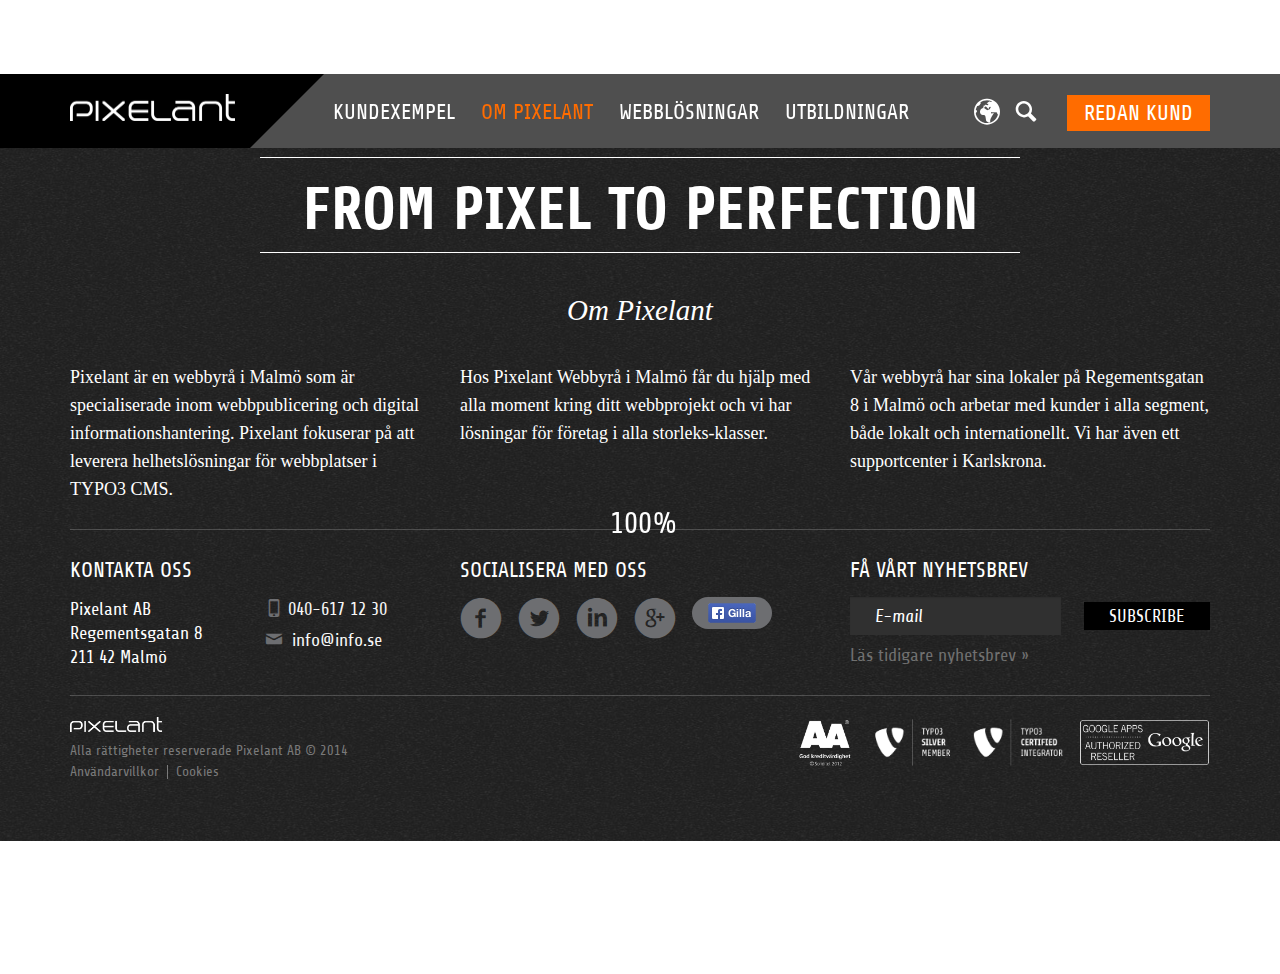
<file: about.html>
<!doctype html><html><head><meta charset=utf-8><meta http-equiv=X-UA-Compatible content="IE=edge"><meta name=description content=""><link href="http://fonts.googleapis.com/css?family=Share:400,700" rel=stylesheet type=text/css><meta name=viewport content="width=device-width,initial-scale=1,user-scalable=no,minimal-ui"><title>Om Pixelant</title><meta name=mobile-web-app-capable content=yes><link rel=icon type=image/png href=/favicon-196x196.png sizes=196x196><meta name=apple-mobile-web-app-capable content=yes><meta name=apple-mobile-web-app-status-bar-style content=black><link rel=icon type=image/png href=/favicon-16x16.png sizes=16x16><link rel=icon type=image/png href=/favicon-32x32.png sizes=32x32><meta name=msapplication-TileColor content=#00a300><meta name=msapplication-TileImage content=/mstile-144x144.png><meta name=format-detection content="telephone=no"><script>/*! pace 0.5.7 */
      (function() {
        var a, b, c, d, e, f, g, h, i, j, k, l, m, n, o, p, q, r, s, t, u, v, w, x, y, z, A, B, C, D, E, F, G, H, I, J, K, L, M, N, O, P, Q, R, S, T, U, V, W = [].slice,
          X = {}.hasOwnProperty,
          Y = function(a, b) {
            function c() {
              this.constructor = a
            }
            for (var d in b) X.call(b, d) && (a[d] = b[d]);
            return c.prototype = b.prototype, a.prototype = new c, a.__super__ = b.prototype, a
          }, Z = [].indexOf || function(a) {
            for (var b = 0, c = this.length; c > b; b++)
              if (b in this && this[b] === a) return b;
            return -1
          };
        for (t = {
          catchupTime: 500,
          initialRate: .03,
          minTime: 500,
          ghostTime: 500,
          maxProgressPerFrame: 10,
          easeFactor: 1.25,
          startOnPageLoad: !0,
          restartOnPushState: !0,
          restartOnRequestAfter: 500,
          target: "body",
          elements: {
            checkInterval: 100,
            selectors: ["body"]
          },
          eventLag: {
            minSamples: 10,
            sampleCount: 3,
            lagThreshold: 3
          },
          ajax: {
            trackMethods: ["GET"],
            trackWebSockets: !0,
            ignoreURLs: []
          }
        }, B = function() {
          var a;
          return null != (a = "undefined" != typeof performance && null !== performance && "function" == typeof performance.now ? performance.now() : void 0) ? a : +new Date
        }, D = window.requestAnimationFrame || window.mozRequestAnimationFrame || window.webkitRequestAnimationFrame || window.msRequestAnimationFrame, s = window.cancelAnimationFrame || window.mozCancelAnimationFrame, null == D && (D = function(a) {
          return setTimeout(a, 50)
        }, s = function(a) {
          return clearTimeout(a)
        }), F = function(a) {
          var b, c;
          return b = B(), (c = function() {
            var d;
            return d = B() - b, d >= 33 ? (b = B(), a(d, function() {
              return D(c)
            })) : setTimeout(c, 33 - d)
          })()
        }, E = function() {
          var a, b, c;
          return c = arguments[0], b = arguments[1], a = 3 <= arguments.length ? W.call(arguments, 2) : [], "function" == typeof c[b] ? c[b].apply(c, a) : c[b]
        }, u = function() {
          var a, b, c, d, e, f, g;
          for (b = arguments[0], d = 2 <= arguments.length ? W.call(arguments, 1) : [], f = 0, g = d.length; g > f; f++)
            if (c = d[f])
              for (a in c) X.call(c, a) && (e = c[a], null != b[a] && "object" == typeof b[a] && null != e && "object" == typeof e ? u(b[a], e) : b[a] = e);
          return b
        }, p = function(a) {
          var b, c, d, e, f;
          for (c = b = 0, e = 0, f = a.length; f > e; e++) d = a[e], c += Math.abs(d), b++;
          return c / b
        }, w = function(a, b) {
          var c, d, e;
          if (null == a && (a = "options"), null == b && (b = !0), e = document.querySelector("[data-pace-" + a + "]")) {
            if (c = e.getAttribute("data-pace-" + a), !b) return c;
            try {
              return JSON.parse(c)
            } catch (f) {
              return d = f, "undefined" != typeof console && null !== console ? console.error("Error parsing inline pace options", d) : void 0
            }
          }
        }, g = function() {
          function a() {}
          return a.prototype.on = function(a, b, c, d) {
            var e;
            return null == d && (d = !1), null == this.bindings && (this.bindings = {}), null == (e = this.bindings)[a] && (e[a] = []), this.bindings[a].push({
              handler: b,
              ctx: c,
              once: d
            })
          }, a.prototype.once = function(a, b, c) {
            return this.on(a, b, c, !0)
          }, a.prototype.off = function(a, b) {
            var c, d, e;
            if (null != (null != (d = this.bindings) ? d[a] : void 0)) {
              if (null == b) return delete this.bindings[a];
              for (c = 0, e = []; c < this.bindings[a].length;) e.push(this.bindings[a][c].handler === b ? this.bindings[a].splice(c, 1) : c++);
              return e
            }
          }, a.prototype.trigger = function() {
            var a, b, c, d, e, f, g, h, i;
            if (c = arguments[0], a = 2 <= arguments.length ? W.call(arguments, 1) : [], null != (g = this.bindings) ? g[c] : void 0) {
              for (e = 0, i = []; e < this.bindings[c].length;) h = this.bindings[c][e], d = h.handler, b = h.ctx, f = h.once, d.apply(null != b ? b : this, a), i.push(f ? this.bindings[c].splice(e, 1) : e++);
              return i
            }
          }, a
        }(), null == window.Pace && (window.Pace = {}), u(Pace, g.prototype), C = Pace.options = u({}, t, window.paceOptions, w()), T = ["ajax", "document", "eventLag", "elements"], P = 0, R = T.length; R > P; P++) J = T[P], C[J] === !0 && (C[J] = t[J]);
        i = function(a) {
          function b() {
            return U = b.__super__.constructor.apply(this, arguments)
          }
          return Y(b, a), b
        }(Error), b = function() {
          function a() {
            this.progress = 0
          }
          return a.prototype.getElement = function() {
            var a;
            if (null == this.el) {
              if (a = document.querySelector(C.target), !a) throw new i;
              this.el = document.createElement("div"), this.el.className = "pace pace-active", document.body.className = document.body.className.replace(/pace-done/g, ""), document.body.className += " pace-running", this.el.innerHTML = '<div class="pace-progress">\n  <div class="pace-progress-inner"></div>\n</div>\n<div class="pace-activity"></div>', null != a.firstChild ? a.insertBefore(this.el, a.firstChild) : a.appendChild(this.el)
            }
            return this.el
          }, a.prototype.finish = function() {
            var a;
            return a = this.getElement(), a.className = a.className.replace("pace-active", ""), a.className += " pace-inactive", document.body.className = document.body.className.replace("pace-running", ""), document.body.className += " pace-done"
          }, a.prototype.update = function(a) {
            return this.progress = a, this.render()
          }, a.prototype.destroy = function() {
            try {
              this.getElement().parentNode.removeChild(this.getElement())
            } catch (a) {
              i = a
            }
            return this.el = void 0
          }, a.prototype.render = function() {
            var a, b;
            return null == document.querySelector(C.target) ? !1 : (a = this.getElement(), a.children[0].style.width = "" + this.progress + "%", (!this.lastRenderedProgress || this.lastRenderedProgress | 0 !== this.progress | 0) && (a.children[0].setAttribute("data-progress-text", "" + (0 | this.progress) + "%"), this.progress >= 100 ? b = "99" : (b = this.progress < 10 ? "0" : "", b += 0 | this.progress), a.children[0].setAttribute("data-progress", "" + b)), this.lastRenderedProgress = this.progress)
          }, a.prototype.done = function() {
            return this.progress >= 100
          }, a
        }(), h = function() {
          function a() {
            this.bindings = {}
          }
          return a.prototype.trigger = function(a, b) {
            var c, d, e, f, g;
            if (null != this.bindings[a]) {
              for (f = this.bindings[a], g = [], d = 0, e = f.length; e > d; d++) c = f[d], g.push(c.call(this, b));
              return g
            }
          }, a.prototype.on = function(a, b) {
            var c;
            return null == (c = this.bindings)[a] && (c[a] = []), this.bindings[a].push(b)
          }, a
        }(), O = window.XMLHttpRequest, N = window.XDomainRequest, M = window.WebSocket, v = function(a, b) {
          var c, d, e, f;
          f = [];
          for (d in b.prototype) try {
            e = b.prototype[d], f.push(null == a[d] && "function" != typeof e ? a[d] = e : void 0)
          } catch (g) {
            c = g
          }
          return f
        }, z = [], Pace.ignore = function() {
          var a, b, c;
          return b = arguments[0], a = 2 <= arguments.length ? W.call(arguments, 1) : [], z.unshift("ignore"), c = b.apply(null, a), z.shift(), c
        }, Pace.track = function() {
          var a, b, c;
          return b = arguments[0], a = 2 <= arguments.length ? W.call(arguments, 1) : [], z.unshift("track"), c = b.apply(null, a), z.shift(), c
        }, I = function(a) {
          var b;
          if (null == a && (a = "GET"), "track" === z[0]) return "force";
          if (!z.length && C.ajax) {
            if ("socket" === a && C.ajax.trackWebSockets) return !0;
            if (b = a.toUpperCase(), Z.call(C.ajax.trackMethods, b) >= 0) return !0
          }
          return !1
        }, j = function(a) {
          function b() {
            var a, c = this;
            b.__super__.constructor.apply(this, arguments), a = function(a) {
              var b;
              return b = a.open, a.open = function(d, e) {
                return I(d) && c.trigger("request", {
                  type: d,
                  url: e,
                  request: a
                }), b.apply(a, arguments)
              }
            }, window.XMLHttpRequest = function(b) {
              var c;
              return c = new O(b), a(c), c
            };
            try {
              v(window.XMLHttpRequest, O)
            } catch (d) {}
            if (null != N) {
              window.XDomainRequest = function() {
                var b;
                return b = new N, a(b), b
              };
              try {
                v(window.XDomainRequest, N)
              } catch (d) {}
            }
            if (null != M && C.ajax.trackWebSockets) {
              window.WebSocket = function(a, b) {
                var d;
                return d = null != b ? new M(a, b) : new M(a), I("socket") && c.trigger("request", {
                  type: "socket",
                  url: a,
                  protocols: b,
                  request: d
                }), d
              };
              try {
                v(window.WebSocket, M)
              } catch (d) {}
            }
          }
          return Y(b, a), b
        }(h), Q = null, x = function() {
          return null == Q && (Q = new j), Q
        }, H = function(a) {
          var b, c, d, e;
          for (e = C.ajax.ignoreURLs, c = 0, d = e.length; d > c; c++)
            if (b = e[c], "string" == typeof b) {
              if (-1 !== a.indexOf(b)) return !0
            } else if (b.test(a)) return !0;
          return !1
        }, x().on("request", function(b) {
          var c, d, e, f, g;
          return f = b.type, e = b.request, g = b.url, H(g) ? void 0 : Pace.running || C.restartOnRequestAfter === !1 && "force" !== I(f) ? void 0 : (d = arguments, c = C.restartOnRequestAfter || 0, "boolean" == typeof c && (c = 0), setTimeout(function() {
            var b, c, g, h, i, j;
            if (b = "socket" === f ? e.readyState < 2 : 0 < (h = e.readyState) && 4 > h) {
              for (Pace.restart(), i = Pace.sources, j = [], c = 0, g = i.length; g > c; c++) {
                if (J = i[c], J instanceof a) {
                  J.watch.apply(J, d);
                  break
                }
                j.push(void 0)
              }
              return j
            }
          }, c))
        }), a = function() {
          function a() {
            var a = this;
            this.elements = [], x().on("request", function() {
              return a.watch.apply(a, arguments)
            })
          }
          return a.prototype.watch = function(a) {
            var b, c, d, e;
            return d = a.type, b = a.request, e = a.url, H(e) ? void 0 : (c = "socket" === d ? new m(b) : new n(b), this.elements.push(c))
          }, a
        }(), n = function() {
          function a(a) {
            var b, c, d, e, f, g, h = this;
            if (this.progress = 0, null != window.ProgressEvent)
              for (c = null, a.addEventListener("progress", function(a) {
                return h.progress = a.lengthComputable ? 100 * a.loaded / a.total : h.progress + (100 - h.progress) / 2
              }, !1), g = ["load", "abort", "timeout", "error"], d = 0, e = g.length; e > d; d++) b = g[d], a.addEventListener(b, function() {
                return h.progress = 100
              }, !1);
            else f = a.onreadystatechange, a.onreadystatechange = function() {
              var b;
              return 0 === (b = a.readyState) || 4 === b ? h.progress = 100 : 3 === a.readyState && (h.progress = 50), "function" == typeof f ? f.apply(null, arguments) : void 0
            }
          }
          return a
        }(), m = function() {
          function a(a) {
            var b, c, d, e, f = this;
            for (this.progress = 0, e = ["error", "open"], c = 0, d = e.length; d > c; c++) b = e[c], a.addEventListener(b, function() {
              return f.progress = 100
            }, !1)
          }
          return a
        }(), d = function() {
          function a(a) {
            var b, c, d, f;
            for (null == a && (a = {}), this.elements = [], null == a.selectors && (a.selectors = []), f = a.selectors, c = 0, d = f.length; d > c; c++) b = f[c], this.elements.push(new e(b))
          }
          return a
        }(), e = function() {
          function a(a) {
            this.selector = a, this.progress = 0, this.check()
          }
          return a.prototype.check = function() {
            var a = this;
            return document.querySelector(this.selector) ? this.done() : setTimeout(function() {
              return a.check()
            }, C.elements.checkInterval)
          }, a.prototype.done = function() {
            return this.progress = 100
          }, a
        }(), c = function() {
          function a() {
            var a, b, c = this;
            this.progress = null != (b = this.states[document.readyState]) ? b : 100, a = document.onreadystatechange, document.onreadystatechange = function() {
              return null != c.states[document.readyState] && (c.progress = c.states[document.readyState]), "function" == typeof a ? a.apply(null, arguments) : void 0
            }
          }
          return a.prototype.states = {
            loading: 0,
            interactive: 50,
            complete: 100
          }, a
        }(), f = function() {
          function a() {
            var a, b, c, d, e, f = this;
            this.progress = 0, a = 0, e = [], d = 0, c = B(), b = setInterval(function() {
              var g;
              return g = B() - c - 50, c = B(), e.push(g), e.length > C.eventLag.sampleCount && e.shift(), a = p(e), ++d >= C.eventLag.minSamples && a < C.eventLag.lagThreshold ? (f.progress = 100, clearInterval(b)) : f.progress = 100 * (3 / (a + 3))
            }, 50)
          }
          return a
        }(), l = function() {
          function a(a) {
            this.source = a, this.last = this.sinceLastUpdate = 0, this.rate = C.initialRate, this.catchup = 0, this.progress = this.lastProgress = 0, null != this.source && (this.progress = E(this.source, "progress"))
          }
          return a.prototype.tick = function(a, b) {
            var c;
            return null == b && (b = E(this.source, "progress")), b >= 100 && (this.done = !0), b === this.last ? this.sinceLastUpdate += a : (this.sinceLastUpdate && (this.rate = (b - this.last) / this.sinceLastUpdate), this.catchup = (b - this.progress) / C.catchupTime, this.sinceLastUpdate = 0, this.last = b), b > this.progress && (this.progress += this.catchup * a), c = 1 - Math.pow(this.progress / 100, C.easeFactor), this.progress += c * this.rate * a, this.progress = Math.min(this.lastProgress + C.maxProgressPerFrame, this.progress), this.progress = Math.max(0, this.progress), this.progress = Math.min(100, this.progress), this.lastProgress = this.progress, this.progress
          }, a
        }(), K = null, G = null, q = null, L = null, o = null, r = null, Pace.running = !1, y = function() {
          return C.restartOnPushState ? Pace.restart() : void 0
        }, null != window.history.pushState && (S = window.history.pushState, window.history.pushState = function() {
          return y(), S.apply(window.history, arguments)
        }), null != window.history.replaceState && (V = window.history.replaceState, window.history.replaceState = function() {
          return y(), V.apply(window.history, arguments)
        }), k = {
          ajax: a,
          elements: d,
          document: c,
          eventLag: f
        }, (A = function() {
          var a, c, d, e, f, g, h, i;
          for (Pace.sources = K = [], g = ["ajax", "elements", "document", "eventLag"], c = 0, e = g.length; e > c; c++) a = g[c], C[a] !== !1 && K.push(new k[a](C[a]));
          for (i = null != (h = C.extraSources) ? h : [], d = 0, f = i.length; f > d; d++) J = i[d], K.push(new J(C));
          return Pace.bar = q = new b, G = [], L = new l
        })(), Pace.stop = function() {
          return Pace.trigger("stop"), Pace.running = !1, q.destroy(), r = !0, null != o && ("function" == typeof s && s(o), o = null), A()
        }, Pace.restart = function() {
          return Pace.trigger("restart"), Pace.stop(), Pace.start()
        }, Pace.go = function() {
          var a;
          return Pace.running = !0, q.render(), a = B(), r = !1, o = F(function(b, c) {
            var d, e, f, g, h, i, j, k, m, n, o, p, s, t, u, v;
            for (k = 100 - q.progress, e = o = 0, f = !0, i = p = 0, t = K.length; t > p; i = ++p)
              for (J = K[i], n = null != G[i] ? G[i] : G[i] = [], h = null != (v = J.elements) ? v : [J], j = s = 0, u = h.length; u > s; j = ++s) g = h[j], m = null != n[j] ? n[j] : n[j] = new l(g), f &= m.done, m.done || (e++, o += m.tick(b));
            return d = o / e, q.update(L.tick(b, d)), q.done() || f || r ? (q.update(100), Pace.trigger("done"), setTimeout(function() {
              return q.finish(), Pace.running = !1, Pace.trigger("hide")
            }, Math.max(C.ghostTime, Math.max(C.minTime - (B() - a), 0)))) : c()
          })
        }, Pace.start = function(a) {
          u(C, a), Pace.running = !0;
          try {
            q.render()
          } catch (b) {
            i = b
          }
          return document.querySelector(".pace") ? (Pace.trigger("start"), Pace.go()) : setTimeout(Pace.start, 50)
        }, "function" == typeof define && define.amd ? define(function() {
          return Pace
        }) : "object" == typeof exports ? module.exports = Pace : C.startOnPageLoad && Pace.start()
      }).call(this);</script><script>// touchSupport
      touchSupport = (('ontouchstart' in window) || (navigator.MaxTouchPoints > 0) || (navigator.msMaxTouchPoints > 0));
      if (!touchSupport) {
        document.documentElement.className += " no-touch";
      } else {
        document.documentElement.className += " touch";
      }
       // IE version
      var uA = window.navigator.userAgent;
      var msie = uA.indexOf('MSIE ');
      var trident = uA.indexOf('Trident/');
      var ie;
      function deie() {
        if (msie > 0) {
          // IE 10 or older => return version number
          ie = 'ie' + parseInt(uA.substring(msie + 5, uA.indexOf('.', msie)), 10);
          return ie;
        }
        if (trident > 0) {
          // IE 11 (or newer) => return version number
          var rv = uA.indexOf('rv:');
          ie = 'ie' + parseInt(uA.substring(rv + 3, uA.indexOf('.', rv)), 10);
          return ie;
        }
        return ie = 'nonIE';
      }
      deie();
      if (ie === 'nonIE') {
        document.documentElement.className += (' ' + ie);
      } else {
        document.documentElement.className += (' ' + (ie + ' ' + 'IE'));
      };</script><link rel=stylesheet href=main.css><body><header class=header><div class=header-middle><div class=container><div class=row><div class="col-xs-6 col-sm-2 col-md-3 col-lg-2"><div class=logo><a href=index.html><img class=img-responsive src=images/logo.png alt=logo> </a></div></div><div class="col-xs-6 col-sm-10 col-md-9 col-lg-10"><nav class="navbar navbar-default" role=navigation><div class=container><div class="collapse navbar-collapse" id=bs-example-navbar-collapse-1><ul class="nav navbar-nav"><li><a href=customers.html>Kundexempel</a></li><li class=active><a href=about.html>Om Pixelant</a></li><li><a href=web-solutions.html>Webblösningar</a></li><li><a href=trenings.html>Utbildningar</a></li></ul></div></div></nav><div class="login-block hidden-xs hidden-sm small-button orange-button"><a href="http://www.pixelant.se/" class="btn btn-default"><span>REDAN KUND</span></a></div><div class=navbar-header><button type=button class=navbar-toggle data-toggle=collapse data-target=#bs-example-navbar-collapse-1><span class=sr-only>Toggle navigation</span> <span class="icons icon-menu"></span></button></div><div class=search-language-block><div class="dropdown language"><span class="icons icon-earth dropdown-toggle" type=button id=drop-down-language-menu data-toggle=dropdown></span><ul class=dropdown-menu role=menu aria-labelledby=drop-down-language-menu><div class=dropdown-header>Välj språk</div><li role=presentation><a role=menuitem tabindex=-1 href=#>sv</a></li><li role=presentation><a role=menuitem tabindex=-1 href=#>eng</a></li><li role=presentation><a role=menuitem tabindex=-1 href=#>dk</a></li></ul></div><div class="dropdown search"><span class="icons icon-search dropdown-toggle" type=button id=drop-down-search data-toggle=dropdown></span><div class=dropdown-menu role=menu aria-labelledby=drop-down-search><form class="navbar-form navbar-right search" role=search action=search.html><span class="icons icon-t3-search"></span><div class=form-group id=the-basics><input type=search class="form-control typeahead quicksearch" placeholder=Sök...> <button type=submit style=display:none></button></div></form></div></div></div></div></div></div></div></header><footer class=footer><div class=footer-top><div class=container><div class=row><div class="col-md-12 text-center"><h1>FROM PIXEL TO PERFECTION</h1><h3>Om Pixelant</h3></div></div></div></div><div class="footer-middle first"><div class=container><div class=row><div class=col-md-4><p>Pixelant är en webbyrå i Malmö som är specialiserade inom webbpublicering och digital informationshantering. Pixelant fokuserar på att leverera helhetslösningar för webbplatser i TYPO3 CMS.</p></div><div class=col-md-4><p>Hos Pixelant Webbyrå i Malmö får du hjälp med alla moment kring ditt webbprojekt och vi har lösningar för företag i alla storleks-klasser.</p></div><div class=col-md-4><p>Vår webbyrå har sina lokaler på Regementsgatan 8 i Malmö och arbetar med kunder i alla segment, både lokalt och internationellt. Vi har även ett supportcenter i Karlskrona.</p></div></div></div></div><div class="footer-middle second"><div class=container><div class=row><div class=col-md-4><h4>Kontakta oss</h4><div class=row><div class="col-md-12 col-lg-6"><p>Pixelant AB<br>Regementsgatan 8<br>211 42 Malmö</p></div><div class="col-md-12 col-lg-6"><ul class="nav contact-links"><li><p><span class="icons icon-t3-mobile"></span> <span></span> <a href="tel:040-617 12 30">040-617 12 30</a></p></li><li><p><span class="icons icon-t3-mail"></span> <span></span> <a href=#>info@info.se</a></p></li></ul></div></div></div><div class=col-md-4><h4>socialisera med oss</h4><div class=social><ul class="nav nav-pills"><li><a href=#><span class="icons icon-t3-facebook"></span></a></li><li><a href=#><span class="icons icon-t3-twitter"></span></a></li><li><a href=#><span class="icons icon-t3-linkedin"></span></a></li><li><a href=#><span class="icons icon-t3-googleplus"></span></a></li><li class="gilla visible-lg-block"><a href=#><img src=images/gilla.png alt=""></a></li></ul></div></div><div class="col-md-4 footer-subscribe"><h4>Få vårt nyhetsbrev</h4><div class=tx-pxa-newsletter-subscription><div class=tx_pxanewslettersubscription><form class=form-inline action=index.html><div class=form-group><input type=email placeholder=E-mail class=form-control name=email required autocomplete=email></div><div class="subscribe-button form-actions"><button type=submit class="btn btn-default"><span>Subscribe</span></button></div><div class="unsubscribe form-actions hidden pull-right"><button type=submit class="btn btn-default"><span>Unsubscribe</span></button></div><div class=read-more><a href=#>Läs tidigare nyhetsbrev »</a></div></form><script type=text/javascript>var jqXHR_error_message = 'Technical problem, please try again later.'</script></div></div></div></div></div></div><div class=footer-bottom><div class=container><div class=row><div class="col-md-5 col-lg-4 footer-bottom-logo-link"><img src=images/logo.png alt=""><p>Alla rättigheter reserverade Pixelant AB © 2014</p><ul class=nav><li><a href=legalRights.html>Användarvillkor</a></li><li><a href=cookies.html>Cookies</a></li></ul></div><div class="col-md-7 col-lg-6 col-lg-offset-2 logos"><img src=images/AA.png alt=""> <img src=images/T3-silver.png alt=""> <img src=images/T3-certified.png alt=""> <img src=images/google-apps.png alt=""></div></div></div></div></footer><script src=main.js></script><script src=local.js></script>
</file>
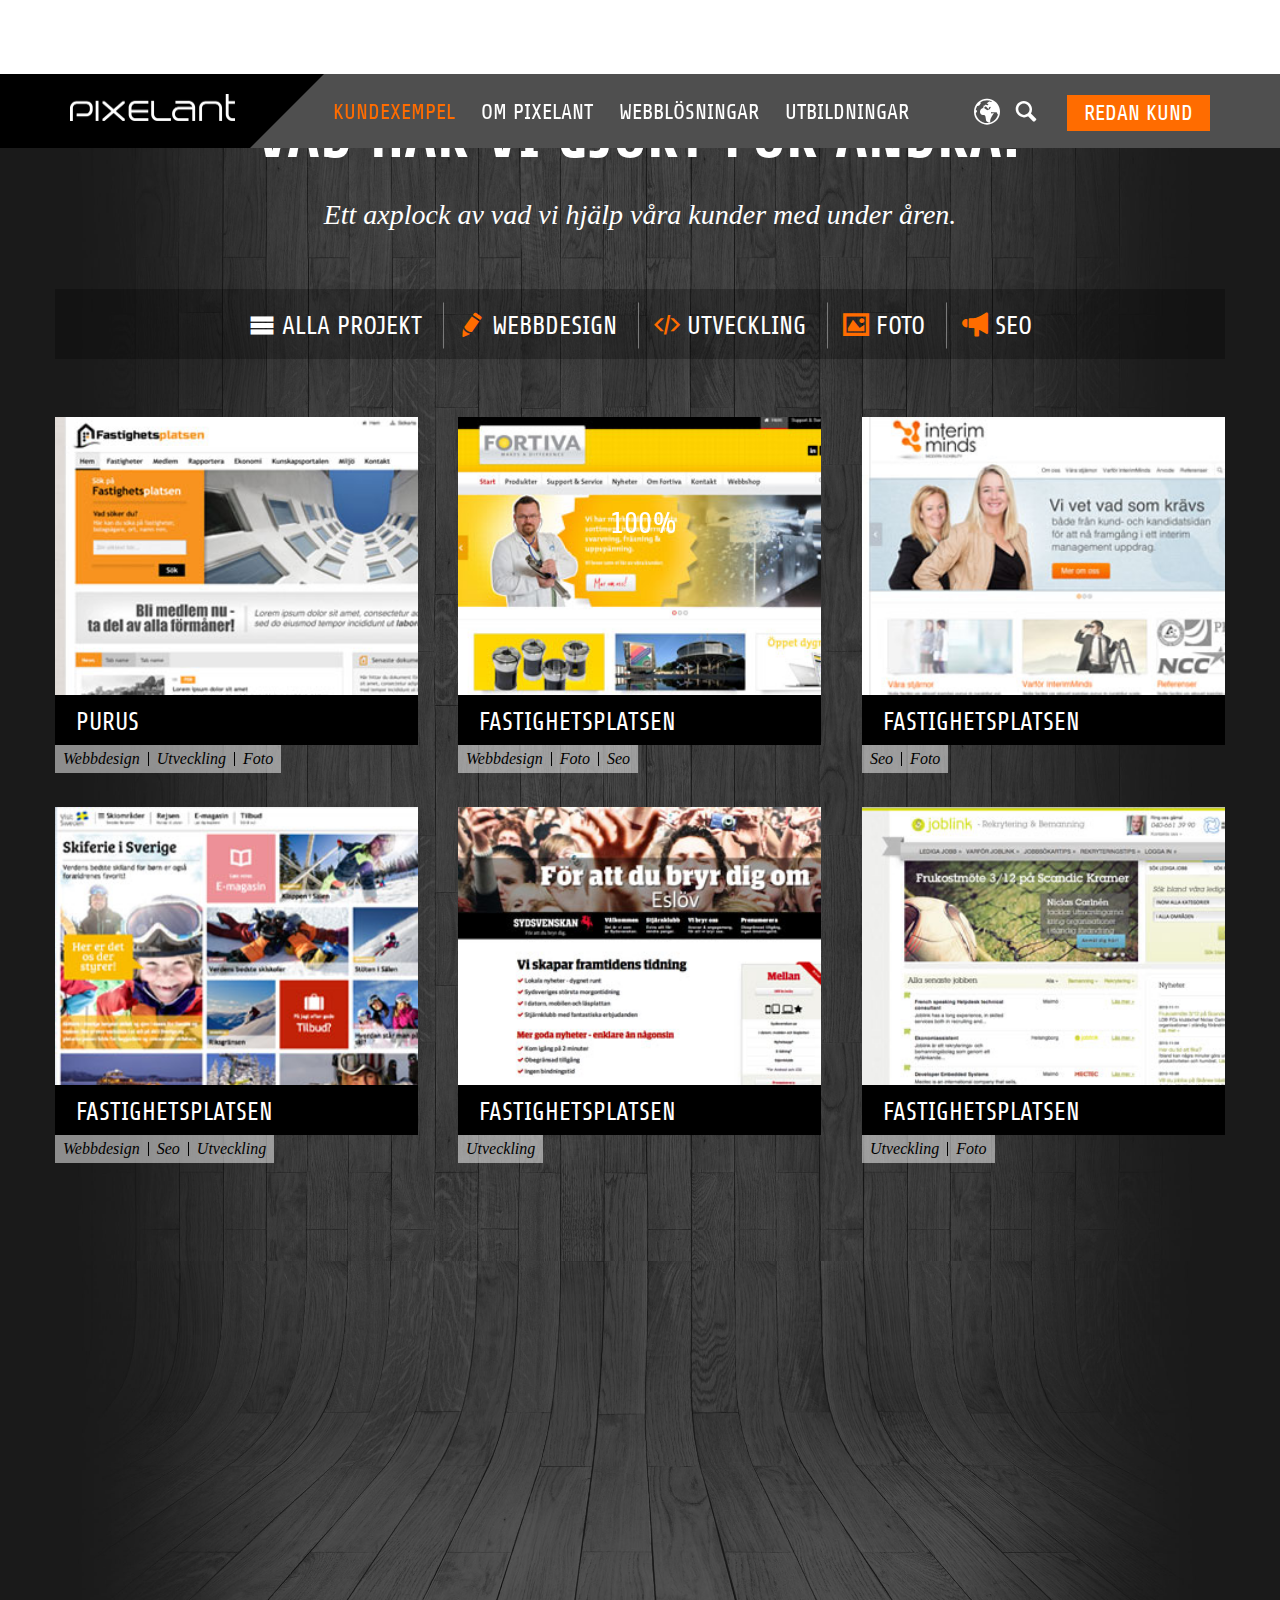
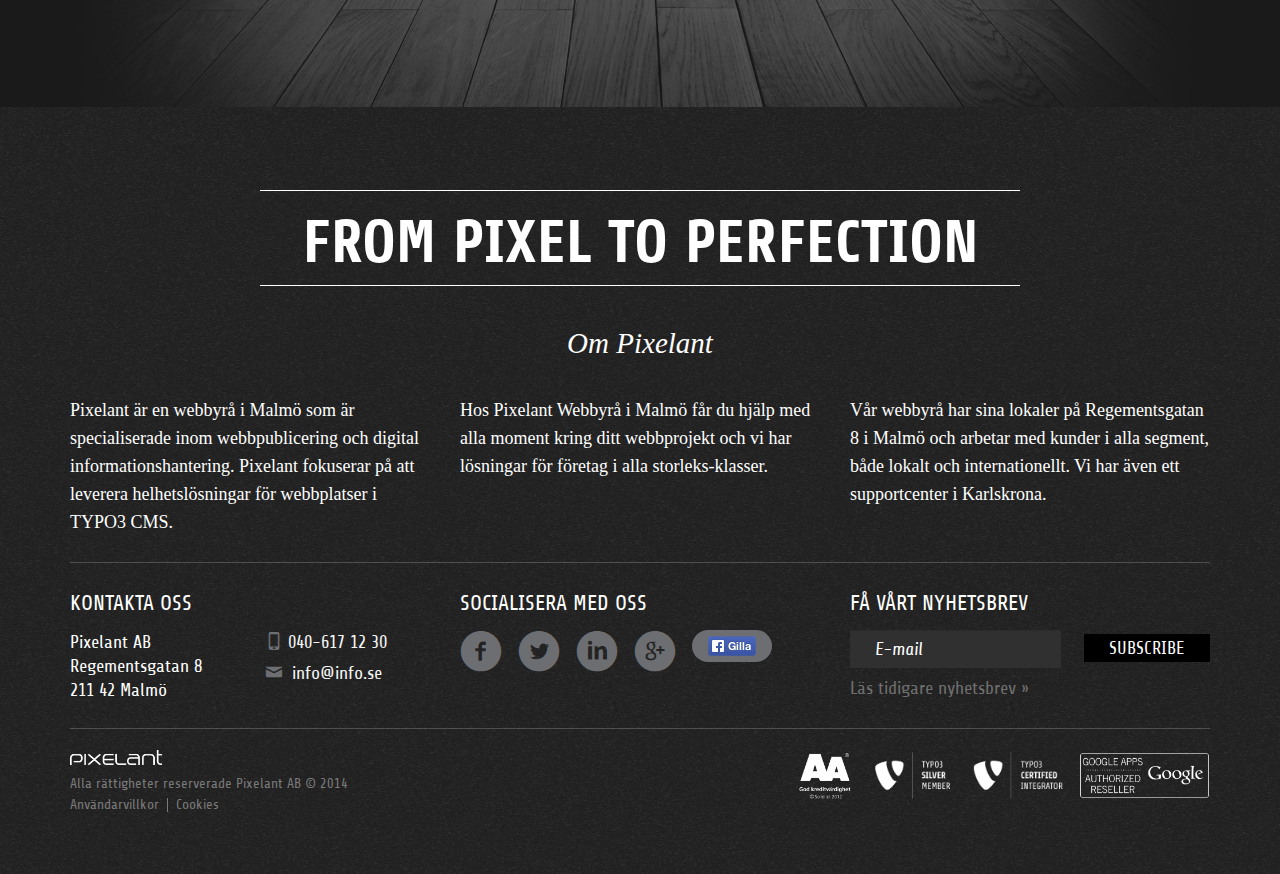
<file: customers.html>
<!doctype html><html><head><meta charset=utf-8><meta http-equiv=X-UA-Compatible content="IE=edge"><meta name=description content=""><link href="http://fonts.googleapis.com/css?family=Share:400,700" rel=stylesheet type=text/css><meta name=viewport content="width=device-width,initial-scale=1,user-scalable=no,minimal-ui"><title>Kundexempel</title><meta name=mobile-web-app-capable content=yes><link rel=icon type=image/png href=/favicon-196x196.png sizes=196x196><meta name=apple-mobile-web-app-capable content=yes><meta name=apple-mobile-web-app-status-bar-style content=black><link rel=icon type=image/png href=/favicon-16x16.png sizes=16x16><link rel=icon type=image/png href=/favicon-32x32.png sizes=32x32><meta name=msapplication-TileColor content=#00a300><meta name=msapplication-TileImage content=/mstile-144x144.png><meta name=format-detection content="telephone=no"><script>/*! pace 0.5.7 */
      (function() {
        var a, b, c, d, e, f, g, h, i, j, k, l, m, n, o, p, q, r, s, t, u, v, w, x, y, z, A, B, C, D, E, F, G, H, I, J, K, L, M, N, O, P, Q, R, S, T, U, V, W = [].slice,
          X = {}.hasOwnProperty,
          Y = function(a, b) {
            function c() {
              this.constructor = a
            }
            for (var d in b) X.call(b, d) && (a[d] = b[d]);
            return c.prototype = b.prototype, a.prototype = new c, a.__super__ = b.prototype, a
          }, Z = [].indexOf || function(a) {
            for (var b = 0, c = this.length; c > b; b++)
              if (b in this && this[b] === a) return b;
            return -1
          };
        for (t = {
          catchupTime: 500,
          initialRate: .03,
          minTime: 500,
          ghostTime: 500,
          maxProgressPerFrame: 10,
          easeFactor: 1.25,
          startOnPageLoad: !0,
          restartOnPushState: !0,
          restartOnRequestAfter: 500,
          target: "body",
          elements: {
            checkInterval: 100,
            selectors: ["body"]
          },
          eventLag: {
            minSamples: 10,
            sampleCount: 3,
            lagThreshold: 3
          },
          ajax: {
            trackMethods: ["GET"],
            trackWebSockets: !0,
            ignoreURLs: []
          }
        }, B = function() {
          var a;
          return null != (a = "undefined" != typeof performance && null !== performance && "function" == typeof performance.now ? performance.now() : void 0) ? a : +new Date
        }, D = window.requestAnimationFrame || window.mozRequestAnimationFrame || window.webkitRequestAnimationFrame || window.msRequestAnimationFrame, s = window.cancelAnimationFrame || window.mozCancelAnimationFrame, null == D && (D = function(a) {
          return setTimeout(a, 50)
        }, s = function(a) {
          return clearTimeout(a)
        }), F = function(a) {
          var b, c;
          return b = B(), (c = function() {
            var d;
            return d = B() - b, d >= 33 ? (b = B(), a(d, function() {
              return D(c)
            })) : setTimeout(c, 33 - d)
          })()
        }, E = function() {
          var a, b, c;
          return c = arguments[0], b = arguments[1], a = 3 <= arguments.length ? W.call(arguments, 2) : [], "function" == typeof c[b] ? c[b].apply(c, a) : c[b]
        }, u = function() {
          var a, b, c, d, e, f, g;
          for (b = arguments[0], d = 2 <= arguments.length ? W.call(arguments, 1) : [], f = 0, g = d.length; g > f; f++)
            if (c = d[f])
              for (a in c) X.call(c, a) && (e = c[a], null != b[a] && "object" == typeof b[a] && null != e && "object" == typeof e ? u(b[a], e) : b[a] = e);
          return b
        }, p = function(a) {
          var b, c, d, e, f;
          for (c = b = 0, e = 0, f = a.length; f > e; e++) d = a[e], c += Math.abs(d), b++;
          return c / b
        }, w = function(a, b) {
          var c, d, e;
          if (null == a && (a = "options"), null == b && (b = !0), e = document.querySelector("[data-pace-" + a + "]")) {
            if (c = e.getAttribute("data-pace-" + a), !b) return c;
            try {
              return JSON.parse(c)
            } catch (f) {
              return d = f, "undefined" != typeof console && null !== console ? console.error("Error parsing inline pace options", d) : void 0
            }
          }
        }, g = function() {
          function a() {}
          return a.prototype.on = function(a, b, c, d) {
            var e;
            return null == d && (d = !1), null == this.bindings && (this.bindings = {}), null == (e = this.bindings)[a] && (e[a] = []), this.bindings[a].push({
              handler: b,
              ctx: c,
              once: d
            })
          }, a.prototype.once = function(a, b, c) {
            return this.on(a, b, c, !0)
          }, a.prototype.off = function(a, b) {
            var c, d, e;
            if (null != (null != (d = this.bindings) ? d[a] : void 0)) {
              if (null == b) return delete this.bindings[a];
              for (c = 0, e = []; c < this.bindings[a].length;) e.push(this.bindings[a][c].handler === b ? this.bindings[a].splice(c, 1) : c++);
              return e
            }
          }, a.prototype.trigger = function() {
            var a, b, c, d, e, f, g, h, i;
            if (c = arguments[0], a = 2 <= arguments.length ? W.call(arguments, 1) : [], null != (g = this.bindings) ? g[c] : void 0) {
              for (e = 0, i = []; e < this.bindings[c].length;) h = this.bindings[c][e], d = h.handler, b = h.ctx, f = h.once, d.apply(null != b ? b : this, a), i.push(f ? this.bindings[c].splice(e, 1) : e++);
              return i
            }
          }, a
        }(), null == window.Pace && (window.Pace = {}), u(Pace, g.prototype), C = Pace.options = u({}, t, window.paceOptions, w()), T = ["ajax", "document", "eventLag", "elements"], P = 0, R = T.length; R > P; P++) J = T[P], C[J] === !0 && (C[J] = t[J]);
        i = function(a) {
          function b() {
            return U = b.__super__.constructor.apply(this, arguments)
          }
          return Y(b, a), b
        }(Error), b = function() {
          function a() {
            this.progress = 0
          }
          return a.prototype.getElement = function() {
            var a;
            if (null == this.el) {
              if (a = document.querySelector(C.target), !a) throw new i;
              this.el = document.createElement("div"), this.el.className = "pace pace-active", document.body.className = document.body.className.replace(/pace-done/g, ""), document.body.className += " pace-running", this.el.innerHTML = '<div class="pace-progress">\n  <div class="pace-progress-inner"></div>\n</div>\n<div class="pace-activity"></div>', null != a.firstChild ? a.insertBefore(this.el, a.firstChild) : a.appendChild(this.el)
            }
            return this.el
          }, a.prototype.finish = function() {
            var a;
            return a = this.getElement(), a.className = a.className.replace("pace-active", ""), a.className += " pace-inactive", document.body.className = document.body.className.replace("pace-running", ""), document.body.className += " pace-done"
          }, a.prototype.update = function(a) {
            return this.progress = a, this.render()
          }, a.prototype.destroy = function() {
            try {
              this.getElement().parentNode.removeChild(this.getElement())
            } catch (a) {
              i = a
            }
            return this.el = void 0
          }, a.prototype.render = function() {
            var a, b;
            return null == document.querySelector(C.target) ? !1 : (a = this.getElement(), a.children[0].style.width = "" + this.progress + "%", (!this.lastRenderedProgress || this.lastRenderedProgress | 0 !== this.progress | 0) && (a.children[0].setAttribute("data-progress-text", "" + (0 | this.progress) + "%"), this.progress >= 100 ? b = "99" : (b = this.progress < 10 ? "0" : "", b += 0 | this.progress), a.children[0].setAttribute("data-progress", "" + b)), this.lastRenderedProgress = this.progress)
          }, a.prototype.done = function() {
            return this.progress >= 100
          }, a
        }(), h = function() {
          function a() {
            this.bindings = {}
          }
          return a.prototype.trigger = function(a, b) {
            var c, d, e, f, g;
            if (null != this.bindings[a]) {
              for (f = this.bindings[a], g = [], d = 0, e = f.length; e > d; d++) c = f[d], g.push(c.call(this, b));
              return g
            }
          }, a.prototype.on = function(a, b) {
            var c;
            return null == (c = this.bindings)[a] && (c[a] = []), this.bindings[a].push(b)
          }, a
        }(), O = window.XMLHttpRequest, N = window.XDomainRequest, M = window.WebSocket, v = function(a, b) {
          var c, d, e, f;
          f = [];
          for (d in b.prototype) try {
            e = b.prototype[d], f.push(null == a[d] && "function" != typeof e ? a[d] = e : void 0)
          } catch (g) {
            c = g
          }
          return f
        }, z = [], Pace.ignore = function() {
          var a, b, c;
          return b = arguments[0], a = 2 <= arguments.length ? W.call(arguments, 1) : [], z.unshift("ignore"), c = b.apply(null, a), z.shift(), c
        }, Pace.track = function() {
          var a, b, c;
          return b = arguments[0], a = 2 <= arguments.length ? W.call(arguments, 1) : [], z.unshift("track"), c = b.apply(null, a), z.shift(), c
        }, I = function(a) {
          var b;
          if (null == a && (a = "GET"), "track" === z[0]) return "force";
          if (!z.length && C.ajax) {
            if ("socket" === a && C.ajax.trackWebSockets) return !0;
            if (b = a.toUpperCase(), Z.call(C.ajax.trackMethods, b) >= 0) return !0
          }
          return !1
        }, j = function(a) {
          function b() {
            var a, c = this;
            b.__super__.constructor.apply(this, arguments), a = function(a) {
              var b;
              return b = a.open, a.open = function(d, e) {
                return I(d) && c.trigger("request", {
                  type: d,
                  url: e,
                  request: a
                }), b.apply(a, arguments)
              }
            }, window.XMLHttpRequest = function(b) {
              var c;
              return c = new O(b), a(c), c
            };
            try {
              v(window.XMLHttpRequest, O)
            } catch (d) {}
            if (null != N) {
              window.XDomainRequest = function() {
                var b;
                return b = new N, a(b), b
              };
              try {
                v(window.XDomainRequest, N)
              } catch (d) {}
            }
            if (null != M && C.ajax.trackWebSockets) {
              window.WebSocket = function(a, b) {
                var d;
                return d = null != b ? new M(a, b) : new M(a), I("socket") && c.trigger("request", {
                  type: "socket",
                  url: a,
                  protocols: b,
                  request: d
                }), d
              };
              try {
                v(window.WebSocket, M)
              } catch (d) {}
            }
          }
          return Y(b, a), b
        }(h), Q = null, x = function() {
          return null == Q && (Q = new j), Q
        }, H = function(a) {
          var b, c, d, e;
          for (e = C.ajax.ignoreURLs, c = 0, d = e.length; d > c; c++)
            if (b = e[c], "string" == typeof b) {
              if (-1 !== a.indexOf(b)) return !0
            } else if (b.test(a)) return !0;
          return !1
        }, x().on("request", function(b) {
          var c, d, e, f, g;
          return f = b.type, e = b.request, g = b.url, H(g) ? void 0 : Pace.running || C.restartOnRequestAfter === !1 && "force" !== I(f) ? void 0 : (d = arguments, c = C.restartOnRequestAfter || 0, "boolean" == typeof c && (c = 0), setTimeout(function() {
            var b, c, g, h, i, j;
            if (b = "socket" === f ? e.readyState < 2 : 0 < (h = e.readyState) && 4 > h) {
              for (Pace.restart(), i = Pace.sources, j = [], c = 0, g = i.length; g > c; c++) {
                if (J = i[c], J instanceof a) {
                  J.watch.apply(J, d);
                  break
                }
                j.push(void 0)
              }
              return j
            }
          }, c))
        }), a = function() {
          function a() {
            var a = this;
            this.elements = [], x().on("request", function() {
              return a.watch.apply(a, arguments)
            })
          }
          return a.prototype.watch = function(a) {
            var b, c, d, e;
            return d = a.type, b = a.request, e = a.url, H(e) ? void 0 : (c = "socket" === d ? new m(b) : new n(b), this.elements.push(c))
          }, a
        }(), n = function() {
          function a(a) {
            var b, c, d, e, f, g, h = this;
            if (this.progress = 0, null != window.ProgressEvent)
              for (c = null, a.addEventListener("progress", function(a) {
                return h.progress = a.lengthComputable ? 100 * a.loaded / a.total : h.progress + (100 - h.progress) / 2
              }, !1), g = ["load", "abort", "timeout", "error"], d = 0, e = g.length; e > d; d++) b = g[d], a.addEventListener(b, function() {
                return h.progress = 100
              }, !1);
            else f = a.onreadystatechange, a.onreadystatechange = function() {
              var b;
              return 0 === (b = a.readyState) || 4 === b ? h.progress = 100 : 3 === a.readyState && (h.progress = 50), "function" == typeof f ? f.apply(null, arguments) : void 0
            }
          }
          return a
        }(), m = function() {
          function a(a) {
            var b, c, d, e, f = this;
            for (this.progress = 0, e = ["error", "open"], c = 0, d = e.length; d > c; c++) b = e[c], a.addEventListener(b, function() {
              return f.progress = 100
            }, !1)
          }
          return a
        }(), d = function() {
          function a(a) {
            var b, c, d, f;
            for (null == a && (a = {}), this.elements = [], null == a.selectors && (a.selectors = []), f = a.selectors, c = 0, d = f.length; d > c; c++) b = f[c], this.elements.push(new e(b))
          }
          return a
        }(), e = function() {
          function a(a) {
            this.selector = a, this.progress = 0, this.check()
          }
          return a.prototype.check = function() {
            var a = this;
            return document.querySelector(this.selector) ? this.done() : setTimeout(function() {
              return a.check()
            }, C.elements.checkInterval)
          }, a.prototype.done = function() {
            return this.progress = 100
          }, a
        }(), c = function() {
          function a() {
            var a, b, c = this;
            this.progress = null != (b = this.states[document.readyState]) ? b : 100, a = document.onreadystatechange, document.onreadystatechange = function() {
              return null != c.states[document.readyState] && (c.progress = c.states[document.readyState]), "function" == typeof a ? a.apply(null, arguments) : void 0
            }
          }
          return a.prototype.states = {
            loading: 0,
            interactive: 50,
            complete: 100
          }, a
        }(), f = function() {
          function a() {
            var a, b, c, d, e, f = this;
            this.progress = 0, a = 0, e = [], d = 0, c = B(), b = setInterval(function() {
              var g;
              return g = B() - c - 50, c = B(), e.push(g), e.length > C.eventLag.sampleCount && e.shift(), a = p(e), ++d >= C.eventLag.minSamples && a < C.eventLag.lagThreshold ? (f.progress = 100, clearInterval(b)) : f.progress = 100 * (3 / (a + 3))
            }, 50)
          }
          return a
        }(), l = function() {
          function a(a) {
            this.source = a, this.last = this.sinceLastUpdate = 0, this.rate = C.initialRate, this.catchup = 0, this.progress = this.lastProgress = 0, null != this.source && (this.progress = E(this.source, "progress"))
          }
          return a.prototype.tick = function(a, b) {
            var c;
            return null == b && (b = E(this.source, "progress")), b >= 100 && (this.done = !0), b === this.last ? this.sinceLastUpdate += a : (this.sinceLastUpdate && (this.rate = (b - this.last) / this.sinceLastUpdate), this.catchup = (b - this.progress) / C.catchupTime, this.sinceLastUpdate = 0, this.last = b), b > this.progress && (this.progress += this.catchup * a), c = 1 - Math.pow(this.progress / 100, C.easeFactor), this.progress += c * this.rate * a, this.progress = Math.min(this.lastProgress + C.maxProgressPerFrame, this.progress), this.progress = Math.max(0, this.progress), this.progress = Math.min(100, this.progress), this.lastProgress = this.progress, this.progress
          }, a
        }(), K = null, G = null, q = null, L = null, o = null, r = null, Pace.running = !1, y = function() {
          return C.restartOnPushState ? Pace.restart() : void 0
        }, null != window.history.pushState && (S = window.history.pushState, window.history.pushState = function() {
          return y(), S.apply(window.history, arguments)
        }), null != window.history.replaceState && (V = window.history.replaceState, window.history.replaceState = function() {
          return y(), V.apply(window.history, arguments)
        }), k = {
          ajax: a,
          elements: d,
          document: c,
          eventLag: f
        }, (A = function() {
          var a, c, d, e, f, g, h, i;
          for (Pace.sources = K = [], g = ["ajax", "elements", "document", "eventLag"], c = 0, e = g.length; e > c; c++) a = g[c], C[a] !== !1 && K.push(new k[a](C[a]));
          for (i = null != (h = C.extraSources) ? h : [], d = 0, f = i.length; f > d; d++) J = i[d], K.push(new J(C));
          return Pace.bar = q = new b, G = [], L = new l
        })(), Pace.stop = function() {
          return Pace.trigger("stop"), Pace.running = !1, q.destroy(), r = !0, null != o && ("function" == typeof s && s(o), o = null), A()
        }, Pace.restart = function() {
          return Pace.trigger("restart"), Pace.stop(), Pace.start()
        }, Pace.go = function() {
          var a;
          return Pace.running = !0, q.render(), a = B(), r = !1, o = F(function(b, c) {
            var d, e, f, g, h, i, j, k, m, n, o, p, s, t, u, v;
            for (k = 100 - q.progress, e = o = 0, f = !0, i = p = 0, t = K.length; t > p; i = ++p)
              for (J = K[i], n = null != G[i] ? G[i] : G[i] = [], h = null != (v = J.elements) ? v : [J], j = s = 0, u = h.length; u > s; j = ++s) g = h[j], m = null != n[j] ? n[j] : n[j] = new l(g), f &= m.done, m.done || (e++, o += m.tick(b));
            return d = o / e, q.update(L.tick(b, d)), q.done() || f || r ? (q.update(100), Pace.trigger("done"), setTimeout(function() {
              return q.finish(), Pace.running = !1, Pace.trigger("hide")
            }, Math.max(C.ghostTime, Math.max(C.minTime - (B() - a), 0)))) : c()
          })
        }, Pace.start = function(a) {
          u(C, a), Pace.running = !0;
          try {
            q.render()
          } catch (b) {
            i = b
          }
          return document.querySelector(".pace") ? (Pace.trigger("start"), Pace.go()) : setTimeout(Pace.start, 50)
        }, "function" == typeof define && define.amd ? define(function() {
          return Pace
        }) : "object" == typeof exports ? module.exports = Pace : C.startOnPageLoad && Pace.start()
      }).call(this);</script><script>// touchSupport
      touchSupport = (('ontouchstart' in window) || (navigator.MaxTouchPoints > 0) || (navigator.msMaxTouchPoints > 0));
      if (!touchSupport) {
        document.documentElement.className += " no-touch";
      } else {
        document.documentElement.className += " touch";
      }
       // IE version
      var uA = window.navigator.userAgent;
      var msie = uA.indexOf('MSIE ');
      var trident = uA.indexOf('Trident/');
      var ie;
      function deie() {
        if (msie > 0) {
          // IE 10 or older => return version number
          ie = 'ie' + parseInt(uA.substring(msie + 5, uA.indexOf('.', msie)), 10);
          return ie;
        }
        if (trident > 0) {
          // IE 11 (or newer) => return version number
          var rv = uA.indexOf('rv:');
          ie = 'ie' + parseInt(uA.substring(rv + 3, uA.indexOf('.', rv)), 10);
          return ie;
        }
        return ie = 'nonIE';
      }
      deie();
      if (ie === 'nonIE') {
        document.documentElement.className += (' ' + ie);
      } else {
        document.documentElement.className += (' ' + (ie + ' ' + 'IE'));
      };</script><link rel=stylesheet href=main.css><body><header class=header><div class=header-middle><div class=container><div class=row><div class="col-xs-6 col-sm-2 col-md-3 col-lg-2"><div class=logo><a href=index.html><img class=img-responsive src=images/logo.png alt=logo> </a></div></div><div class="col-xs-6 col-sm-10 col-md-9 col-lg-10"><nav class="navbar navbar-default" role=navigation><div class=container><div class="collapse navbar-collapse" id=bs-example-navbar-collapse-1><ul class="nav navbar-nav"><li class=active><a href=customers.html>Kundexempel</a></li><li><a href=about.html>Om Pixelant</a></li><li><a href=web-solutions.html>Webblösningar</a></li><li><a href=trenings.html>Utbildningar</a></li></ul></div></div></nav><div class="login-block hidden-xs hidden-sm small-button orange-button"><a href="http://www.pixelant.se/" class="btn btn-default"><span>REDAN KUND</span></a></div><div class=navbar-header><button type=button class=navbar-toggle data-toggle=collapse data-target=#bs-example-navbar-collapse-1><span class=sr-only>Toggle navigation</span> <span class="icons icon-menu"></span></button></div><div class=search-language-block><div class="dropdown language"><span class="icons icon-earth dropdown-toggle" type=button id=drop-down-language-menu data-toggle=dropdown></span><ul class=dropdown-menu role=menu aria-labelledby=drop-down-language-menu><div class=dropdown-header>Välj språk</div><li role=presentation><a role=menuitem tabindex=-1 href=#>sv</a></li><li role=presentation><a role=menuitem tabindex=-1 href=#>eng</a></li><li role=presentation><a role=menuitem tabindex=-1 href=#>dk</a></li></ul></div><div class="dropdown search"><span class="icons icon-search dropdown-toggle" type=button id=drop-down-search data-toggle=dropdown></span><div class=dropdown-menu role=menu aria-labelledby=drop-down-search><form class="navbar-form navbar-right search" role=search action=search.html><span class="icons icon-t3-search"></span><div class=form-group id=the-basics><input type=search class="form-control typeahead quicksearch" placeholder=Sök...> <button type=submit style=display:none></button></div></form></div></div></div></div></div></div></div></header><div class="customers portfolio-background"><div class=container-fluid><div class=row><div class=col-md-12><h1>Vad har vi gjort för andra?</h1><h3>Ett axplock av vad vi hjälp våra kunder med under åren.</h3><div class=tx-pxa-isotope><section id=options class=options><div class=option-combo><div id=filter class="filter option-set" data-option-key=filter><a href=#show-all class="selected btn" data-option-value=*><span class="icons icon-menu"></span> Alla projekt</a> <a href=#web-design class=btn data-option-value=.web-design><span class=icons></span> webbdesign</a> <a href=#development class=btn data-option-value=.development><span class=icons></span> utveckling</a> <a href=#photo class=btn data-option-value=.photo><span class=icons></span> foto</a> <a href=#seo class=btn data-option-value=.seo><span class=icons></span> seo</a></div></div></section><div class="isotope-container clearfix"><div class=grid-sizer></div><div class=gutter-sizer></div><div class="isotope-item fader web-design development photo"><a href=purus.html><div class=figure><img src=images/fastighets.jpg alt=""><div class=figure-caption><h4>purus</h4><span class="icons icon-t3-slider-arrow-right"></span><p>Lorem ipsum dolor sit amet, consectetuer adipiscing elit, sed diam nonummy nibh euismod tincidunt ut laoreet dolore magna aliquam erat volutpat. Ut wisi enim.</p></div></div></a><ul class=category><li>webbdesign</li><li>utveckling</li><li>foto</li></ul></div><div class="isotope-item fader seo web-design photo"><a href=#><div class=figure><img src=images/fortiva.jpg alt=""><div class=figure-caption><h4>fastighetsplatsen</h4><span class="icons icon-t3-slider-arrow-right"></span><p>Lorem ipsum dolor sit amet, consectetuer adipiscing elit, sed diam nonummy nibh euismod tincidunt ut laoreet dolore magna aliquam erat volutpat. Ut wisi enim.</p></div></div></a><ul class=category><li>webbdesign</li><li>foto</li><li>seo</li></ul></div><div class="isotope-item fader seo photo"><a href=#><div class=figure><img src=images/interim-minds.jpg alt=""><div class=figure-caption><h4>fastighetsplatsen</h4><span class="icons icon-t3-slider-arrow-right"></span><p>Lorem ipsum dolor sit amet, consectetuer adipiscing elit, sed diam nonummy nibh euismod tincidunt ut laoreet dolore magna aliquam erat volutpat. Ut wisi enim.</p></div></div></a><ul class=category><li>seo</li><li>foto</li></ul></div><div class="isotope-item fader web-design seo development"><a href=#><div class=figure><img src=images/visitsweden.jpg alt=""><div class=figure-caption><h4>fastighetsplatsen</h4><span class="icons icon-t3-slider-arrow-right"></span><p>Lorem ipsum dolor sit amet, consectetuer adipiscing elit, sed diam nonummy nibh euismod tincidunt ut laoreet dolore magna aliquam erat volutpat. Ut wisi enim.</p></div></div></a><ul class=category><li>webbdesign</li><li>seo</li><li>utveckling</li></ul></div><div class="isotope-item fader development"><a href=#><div class=figure><img src=images/sydsvenskan.jpg alt=""><div class=figure-caption><h4>fastighetsplatsen</h4><span class="icons icon-t3-slider-arrow-right"></span><p>Lorem ipsum dolor sit amet, consectetuer adipiscing elit, sed diam nonummy nibh euismod tincidunt ut laoreet dolore magna aliquam erat volutpat. Ut wisi enim.</p></div></div></a><ul class=category><li>utveckling</li></ul></div><div class="isotope-item fader development photo"><a href=#><div class=figure><img src=images/joblink.jpg alt=""><div class=figure-caption><h4>fastighetsplatsen</h4><span class="icons icon-t3-slider-arrow-right"></span><p>Lorem ipsum dolor sit amet, consectetuer adipiscing elit, sed diam nonummy nibh euismod tincidunt ut laoreet dolore magna aliquam erat volutpat. Ut wisi enim.</p></div></div></a><ul class=category><li>utveckling</li><li>foto</li></ul></div><div class="isotope-item fader development photo"><a href=#><div class=figure><img src=images/joblink.jpg alt=""><div class=figure-caption><h4>fastighetsplatsen</h4><span class="icons icon-t3-slider-arrow-right"></span><p>Lorem ipsum dolor sit amet, consectetuer adipiscing elit, sed diam nonummy nibh euismod tincidunt ut laoreet dolore magna aliquam erat volutpat. Ut wisi enim.</p></div></div></a><ul class=category><li>utveckling</li><li>foto</li></ul></div><div class="isotope-item fader development photo"><a href=#><div class=figure><img src=images/joblink.jpg alt=""><div class=figure-caption><h4>fastighetsplatsen</h4><span class="icons icon-t3-slider-arrow-right"></span><p>Lorem ipsum dolor sit amet, consectetuer adipiscing elit, sed diam nonummy nibh euismod tincidunt ut laoreet dolore magna aliquam erat volutpat. Ut wisi enim.</p></div></div></a><ul class=category><li>utveckling</li><li>foto</li></ul></div><div class="isotope-item fader development photo"><a href=#><div class=figure><img src=images/joblink.jpg alt=""><div class=figure-caption><h4>fastighetsplatsen</h4><span class="icons icon-t3-slider-arrow-right"></span><p>Lorem ipsum dolor sit amet, consectetuer adipiscing elit, sed diam nonummy nibh euismod tincidunt ut laoreet dolore magna aliquam erat volutpat. Ut wisi enim.</p></div></div></a><ul class=category><li>utveckling</li><li>foto</li></ul></div></div></div></div></div></div></div><footer class=footer><div class=footer-top><div class=container><div class=row><div class="col-md-12 text-center"><h1>FROM PIXEL TO PERFECTION</h1><h3>Om Pixelant</h3></div></div></div></div><div class="footer-middle first"><div class=container><div class=row><div class=col-md-4><p>Pixelant är en webbyrå i Malmö som är specialiserade inom webbpublicering och digital informationshantering. Pixelant fokuserar på att leverera helhetslösningar för webbplatser i TYPO3 CMS.</p></div><div class=col-md-4><p>Hos Pixelant Webbyrå i Malmö får du hjälp med alla moment kring ditt webbprojekt och vi har lösningar för företag i alla storleks-klasser.</p></div><div class=col-md-4><p>Vår webbyrå har sina lokaler på Regementsgatan 8 i Malmö och arbetar med kunder i alla segment, både lokalt och internationellt. Vi har även ett supportcenter i Karlskrona.</p></div></div></div></div><div class="footer-middle second"><div class=container><div class=row><div class=col-md-4><h4>Kontakta oss</h4><div class=row><div class="col-md-12 col-lg-6"><p>Pixelant AB<br>Regementsgatan 8<br>211 42 Malmö</p></div><div class="col-md-12 col-lg-6"><ul class="nav contact-links"><li><p><span class="icons icon-t3-mobile"></span> <span></span> <a href="tel:040-617 12 30">040-617 12 30</a></p></li><li><p><span class="icons icon-t3-mail"></span> <span></span> <a href=#>info@info.se</a></p></li></ul></div></div></div><div class=col-md-4><h4>socialisera med oss</h4><div class=social><ul class="nav nav-pills"><li><a href=#><span class="icons icon-t3-facebook"></span></a></li><li><a href=#><span class="icons icon-t3-twitter"></span></a></li><li><a href=#><span class="icons icon-t3-linkedin"></span></a></li><li><a href=#><span class="icons icon-t3-googleplus"></span></a></li><li class="gilla visible-lg-block"><a href=#><img src=images/gilla.png alt=""></a></li></ul></div></div><div class="col-md-4 footer-subscribe"><h4>Få vårt nyhetsbrev</h4><div class=tx-pxa-newsletter-subscription><div class=tx_pxanewslettersubscription><form class=form-inline action=index.html><div class=form-group><input type=email placeholder=E-mail class=form-control name=email required autocomplete=email></div><div class="subscribe-button form-actions"><button type=submit class="btn btn-default"><span>Subscribe</span></button></div><div class="unsubscribe form-actions hidden pull-right"><button type=submit class="btn btn-default"><span>Unsubscribe</span></button></div><div class=read-more><a href=#>Läs tidigare nyhetsbrev »</a></div></form><script type=text/javascript>var jqXHR_error_message = 'Technical problem, please try again later.'</script></div></div></div></div></div></div><div class=footer-bottom><div class=container><div class=row><div class="col-md-5 col-lg-4 footer-bottom-logo-link"><img src=images/logo.png alt=""><p>Alla rättigheter reserverade Pixelant AB © 2014</p><ul class=nav><li><a href=legalRights.html>Användarvillkor</a></li><li><a href=cookies.html>Cookies</a></li></ul></div><div class="col-md-7 col-lg-6 col-lg-offset-2 logos"><img src=images/AA.png alt=""> <img src=images/T3-silver.png alt=""> <img src=images/T3-certified.png alt=""> <img src=images/google-apps.png alt=""></div></div></div></div></footer><script src=main.js></script><script src=local.js></script>
</file>
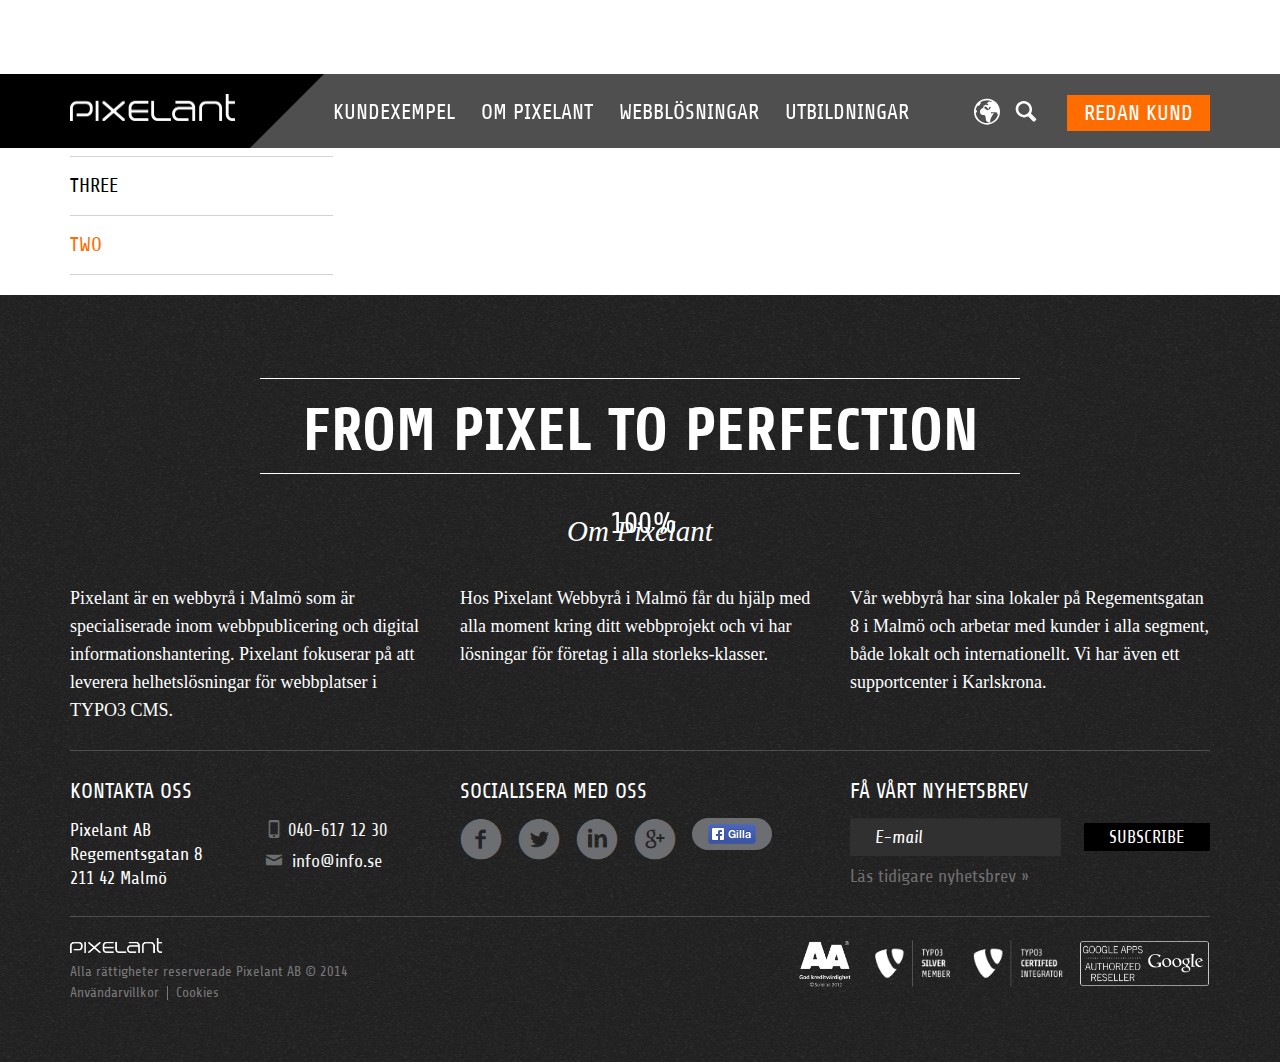
<file: page.html>
<!doctype html><html><head><meta charset=utf-8><meta http-equiv=X-UA-Compatible content="IE=edge"><meta name=description content=""><link href="http://fonts.googleapis.com/css?family=Share:400,700" rel=stylesheet type=text/css><meta name=viewport content="width=device-width,initial-scale=1,user-scalable=no,minimal-ui"><title>two</title><meta name=mobile-web-app-capable content=yes><link rel=icon type=image/png href=/favicon-196x196.png sizes=196x196><meta name=apple-mobile-web-app-capable content=yes><meta name=apple-mobile-web-app-status-bar-style content=black><link rel=icon type=image/png href=/favicon-16x16.png sizes=16x16><link rel=icon type=image/png href=/favicon-32x32.png sizes=32x32><meta name=msapplication-TileColor content=#00a300><meta name=msapplication-TileImage content=/mstile-144x144.png><meta name=format-detection content="telephone=no"><script>/*! pace 0.5.7 */
      (function() {
        var a, b, c, d, e, f, g, h, i, j, k, l, m, n, o, p, q, r, s, t, u, v, w, x, y, z, A, B, C, D, E, F, G, H, I, J, K, L, M, N, O, P, Q, R, S, T, U, V, W = [].slice,
          X = {}.hasOwnProperty,
          Y = function(a, b) {
            function c() {
              this.constructor = a
            }
            for (var d in b) X.call(b, d) && (a[d] = b[d]);
            return c.prototype = b.prototype, a.prototype = new c, a.__super__ = b.prototype, a
          }, Z = [].indexOf || function(a) {
            for (var b = 0, c = this.length; c > b; b++)
              if (b in this && this[b] === a) return b;
            return -1
          };
        for (t = {
          catchupTime: 500,
          initialRate: .03,
          minTime: 500,
          ghostTime: 500,
          maxProgressPerFrame: 10,
          easeFactor: 1.25,
          startOnPageLoad: !0,
          restartOnPushState: !0,
          restartOnRequestAfter: 500,
          target: "body",
          elements: {
            checkInterval: 100,
            selectors: ["body"]
          },
          eventLag: {
            minSamples: 10,
            sampleCount: 3,
            lagThreshold: 3
          },
          ajax: {
            trackMethods: ["GET"],
            trackWebSockets: !0,
            ignoreURLs: []
          }
        }, B = function() {
          var a;
          return null != (a = "undefined" != typeof performance && null !== performance && "function" == typeof performance.now ? performance.now() : void 0) ? a : +new Date
        }, D = window.requestAnimationFrame || window.mozRequestAnimationFrame || window.webkitRequestAnimationFrame || window.msRequestAnimationFrame, s = window.cancelAnimationFrame || window.mozCancelAnimationFrame, null == D && (D = function(a) {
          return setTimeout(a, 50)
        }, s = function(a) {
          return clearTimeout(a)
        }), F = function(a) {
          var b, c;
          return b = B(), (c = function() {
            var d;
            return d = B() - b, d >= 33 ? (b = B(), a(d, function() {
              return D(c)
            })) : setTimeout(c, 33 - d)
          })()
        }, E = function() {
          var a, b, c;
          return c = arguments[0], b = arguments[1], a = 3 <= arguments.length ? W.call(arguments, 2) : [], "function" == typeof c[b] ? c[b].apply(c, a) : c[b]
        }, u = function() {
          var a, b, c, d, e, f, g;
          for (b = arguments[0], d = 2 <= arguments.length ? W.call(arguments, 1) : [], f = 0, g = d.length; g > f; f++)
            if (c = d[f])
              for (a in c) X.call(c, a) && (e = c[a], null != b[a] && "object" == typeof b[a] && null != e && "object" == typeof e ? u(b[a], e) : b[a] = e);
          return b
        }, p = function(a) {
          var b, c, d, e, f;
          for (c = b = 0, e = 0, f = a.length; f > e; e++) d = a[e], c += Math.abs(d), b++;
          return c / b
        }, w = function(a, b) {
          var c, d, e;
          if (null == a && (a = "options"), null == b && (b = !0), e = document.querySelector("[data-pace-" + a + "]")) {
            if (c = e.getAttribute("data-pace-" + a), !b) return c;
            try {
              return JSON.parse(c)
            } catch (f) {
              return d = f, "undefined" != typeof console && null !== console ? console.error("Error parsing inline pace options", d) : void 0
            }
          }
        }, g = function() {
          function a() {}
          return a.prototype.on = function(a, b, c, d) {
            var e;
            return null == d && (d = !1), null == this.bindings && (this.bindings = {}), null == (e = this.bindings)[a] && (e[a] = []), this.bindings[a].push({
              handler: b,
              ctx: c,
              once: d
            })
          }, a.prototype.once = function(a, b, c) {
            return this.on(a, b, c, !0)
          }, a.prototype.off = function(a, b) {
            var c, d, e;
            if (null != (null != (d = this.bindings) ? d[a] : void 0)) {
              if (null == b) return delete this.bindings[a];
              for (c = 0, e = []; c < this.bindings[a].length;) e.push(this.bindings[a][c].handler === b ? this.bindings[a].splice(c, 1) : c++);
              return e
            }
          }, a.prototype.trigger = function() {
            var a, b, c, d, e, f, g, h, i;
            if (c = arguments[0], a = 2 <= arguments.length ? W.call(arguments, 1) : [], null != (g = this.bindings) ? g[c] : void 0) {
              for (e = 0, i = []; e < this.bindings[c].length;) h = this.bindings[c][e], d = h.handler, b = h.ctx, f = h.once, d.apply(null != b ? b : this, a), i.push(f ? this.bindings[c].splice(e, 1) : e++);
              return i
            }
          }, a
        }(), null == window.Pace && (window.Pace = {}), u(Pace, g.prototype), C = Pace.options = u({}, t, window.paceOptions, w()), T = ["ajax", "document", "eventLag", "elements"], P = 0, R = T.length; R > P; P++) J = T[P], C[J] === !0 && (C[J] = t[J]);
        i = function(a) {
          function b() {
            return U = b.__super__.constructor.apply(this, arguments)
          }
          return Y(b, a), b
        }(Error), b = function() {
          function a() {
            this.progress = 0
          }
          return a.prototype.getElement = function() {
            var a;
            if (null == this.el) {
              if (a = document.querySelector(C.target), !a) throw new i;
              this.el = document.createElement("div"), this.el.className = "pace pace-active", document.body.className = document.body.className.replace(/pace-done/g, ""), document.body.className += " pace-running", this.el.innerHTML = '<div class="pace-progress">\n  <div class="pace-progress-inner"></div>\n</div>\n<div class="pace-activity"></div>', null != a.firstChild ? a.insertBefore(this.el, a.firstChild) : a.appendChild(this.el)
            }
            return this.el
          }, a.prototype.finish = function() {
            var a;
            return a = this.getElement(), a.className = a.className.replace("pace-active", ""), a.className += " pace-inactive", document.body.className = document.body.className.replace("pace-running", ""), document.body.className += " pace-done"
          }, a.prototype.update = function(a) {
            return this.progress = a, this.render()
          }, a.prototype.destroy = function() {
            try {
              this.getElement().parentNode.removeChild(this.getElement())
            } catch (a) {
              i = a
            }
            return this.el = void 0
          }, a.prototype.render = function() {
            var a, b;
            return null == document.querySelector(C.target) ? !1 : (a = this.getElement(), a.children[0].style.width = "" + this.progress + "%", (!this.lastRenderedProgress || this.lastRenderedProgress | 0 !== this.progress | 0) && (a.children[0].setAttribute("data-progress-text", "" + (0 | this.progress) + "%"), this.progress >= 100 ? b = "99" : (b = this.progress < 10 ? "0" : "", b += 0 | this.progress), a.children[0].setAttribute("data-progress", "" + b)), this.lastRenderedProgress = this.progress)
          }, a.prototype.done = function() {
            return this.progress >= 100
          }, a
        }(), h = function() {
          function a() {
            this.bindings = {}
          }
          return a.prototype.trigger = function(a, b) {
            var c, d, e, f, g;
            if (null != this.bindings[a]) {
              for (f = this.bindings[a], g = [], d = 0, e = f.length; e > d; d++) c = f[d], g.push(c.call(this, b));
              return g
            }
          }, a.prototype.on = function(a, b) {
            var c;
            return null == (c = this.bindings)[a] && (c[a] = []), this.bindings[a].push(b)
          }, a
        }(), O = window.XMLHttpRequest, N = window.XDomainRequest, M = window.WebSocket, v = function(a, b) {
          var c, d, e, f;
          f = [];
          for (d in b.prototype) try {
            e = b.prototype[d], f.push(null == a[d] && "function" != typeof e ? a[d] = e : void 0)
          } catch (g) {
            c = g
          }
          return f
        }, z = [], Pace.ignore = function() {
          var a, b, c;
          return b = arguments[0], a = 2 <= arguments.length ? W.call(arguments, 1) : [], z.unshift("ignore"), c = b.apply(null, a), z.shift(), c
        }, Pace.track = function() {
          var a, b, c;
          return b = arguments[0], a = 2 <= arguments.length ? W.call(arguments, 1) : [], z.unshift("track"), c = b.apply(null, a), z.shift(), c
        }, I = function(a) {
          var b;
          if (null == a && (a = "GET"), "track" === z[0]) return "force";
          if (!z.length && C.ajax) {
            if ("socket" === a && C.ajax.trackWebSockets) return !0;
            if (b = a.toUpperCase(), Z.call(C.ajax.trackMethods, b) >= 0) return !0
          }
          return !1
        }, j = function(a) {
          function b() {
            var a, c = this;
            b.__super__.constructor.apply(this, arguments), a = function(a) {
              var b;
              return b = a.open, a.open = function(d, e) {
                return I(d) && c.trigger("request", {
                  type: d,
                  url: e,
                  request: a
                }), b.apply(a, arguments)
              }
            }, window.XMLHttpRequest = function(b) {
              var c;
              return c = new O(b), a(c), c
            };
            try {
              v(window.XMLHttpRequest, O)
            } catch (d) {}
            if (null != N) {
              window.XDomainRequest = function() {
                var b;
                return b = new N, a(b), b
              };
              try {
                v(window.XDomainRequest, N)
              } catch (d) {}
            }
            if (null != M && C.ajax.trackWebSockets) {
              window.WebSocket = function(a, b) {
                var d;
                return d = null != b ? new M(a, b) : new M(a), I("socket") && c.trigger("request", {
                  type: "socket",
                  url: a,
                  protocols: b,
                  request: d
                }), d
              };
              try {
                v(window.WebSocket, M)
              } catch (d) {}
            }
          }
          return Y(b, a), b
        }(h), Q = null, x = function() {
          return null == Q && (Q = new j), Q
        }, H = function(a) {
          var b, c, d, e;
          for (e = C.ajax.ignoreURLs, c = 0, d = e.length; d > c; c++)
            if (b = e[c], "string" == typeof b) {
              if (-1 !== a.indexOf(b)) return !0
            } else if (b.test(a)) return !0;
          return !1
        }, x().on("request", function(b) {
          var c, d, e, f, g;
          return f = b.type, e = b.request, g = b.url, H(g) ? void 0 : Pace.running || C.restartOnRequestAfter === !1 && "force" !== I(f) ? void 0 : (d = arguments, c = C.restartOnRequestAfter || 0, "boolean" == typeof c && (c = 0), setTimeout(function() {
            var b, c, g, h, i, j;
            if (b = "socket" === f ? e.readyState < 2 : 0 < (h = e.readyState) && 4 > h) {
              for (Pace.restart(), i = Pace.sources, j = [], c = 0, g = i.length; g > c; c++) {
                if (J = i[c], J instanceof a) {
                  J.watch.apply(J, d);
                  break
                }
                j.push(void 0)
              }
              return j
            }
          }, c))
        }), a = function() {
          function a() {
            var a = this;
            this.elements = [], x().on("request", function() {
              return a.watch.apply(a, arguments)
            })
          }
          return a.prototype.watch = function(a) {
            var b, c, d, e;
            return d = a.type, b = a.request, e = a.url, H(e) ? void 0 : (c = "socket" === d ? new m(b) : new n(b), this.elements.push(c))
          }, a
        }(), n = function() {
          function a(a) {
            var b, c, d, e, f, g, h = this;
            if (this.progress = 0, null != window.ProgressEvent)
              for (c = null, a.addEventListener("progress", function(a) {
                return h.progress = a.lengthComputable ? 100 * a.loaded / a.total : h.progress + (100 - h.progress) / 2
              }, !1), g = ["load", "abort", "timeout", "error"], d = 0, e = g.length; e > d; d++) b = g[d], a.addEventListener(b, function() {
                return h.progress = 100
              }, !1);
            else f = a.onreadystatechange, a.onreadystatechange = function() {
              var b;
              return 0 === (b = a.readyState) || 4 === b ? h.progress = 100 : 3 === a.readyState && (h.progress = 50), "function" == typeof f ? f.apply(null, arguments) : void 0
            }
          }
          return a
        }(), m = function() {
          function a(a) {
            var b, c, d, e, f = this;
            for (this.progress = 0, e = ["error", "open"], c = 0, d = e.length; d > c; c++) b = e[c], a.addEventListener(b, function() {
              return f.progress = 100
            }, !1)
          }
          return a
        }(), d = function() {
          function a(a) {
            var b, c, d, f;
            for (null == a && (a = {}), this.elements = [], null == a.selectors && (a.selectors = []), f = a.selectors, c = 0, d = f.length; d > c; c++) b = f[c], this.elements.push(new e(b))
          }
          return a
        }(), e = function() {
          function a(a) {
            this.selector = a, this.progress = 0, this.check()
          }
          return a.prototype.check = function() {
            var a = this;
            return document.querySelector(this.selector) ? this.done() : setTimeout(function() {
              return a.check()
            }, C.elements.checkInterval)
          }, a.prototype.done = function() {
            return this.progress = 100
          }, a
        }(), c = function() {
          function a() {
            var a, b, c = this;
            this.progress = null != (b = this.states[document.readyState]) ? b : 100, a = document.onreadystatechange, document.onreadystatechange = function() {
              return null != c.states[document.readyState] && (c.progress = c.states[document.readyState]), "function" == typeof a ? a.apply(null, arguments) : void 0
            }
          }
          return a.prototype.states = {
            loading: 0,
            interactive: 50,
            complete: 100
          }, a
        }(), f = function() {
          function a() {
            var a, b, c, d, e, f = this;
            this.progress = 0, a = 0, e = [], d = 0, c = B(), b = setInterval(function() {
              var g;
              return g = B() - c - 50, c = B(), e.push(g), e.length > C.eventLag.sampleCount && e.shift(), a = p(e), ++d >= C.eventLag.minSamples && a < C.eventLag.lagThreshold ? (f.progress = 100, clearInterval(b)) : f.progress = 100 * (3 / (a + 3))
            }, 50)
          }
          return a
        }(), l = function() {
          function a(a) {
            this.source = a, this.last = this.sinceLastUpdate = 0, this.rate = C.initialRate, this.catchup = 0, this.progress = this.lastProgress = 0, null != this.source && (this.progress = E(this.source, "progress"))
          }
          return a.prototype.tick = function(a, b) {
            var c;
            return null == b && (b = E(this.source, "progress")), b >= 100 && (this.done = !0), b === this.last ? this.sinceLastUpdate += a : (this.sinceLastUpdate && (this.rate = (b - this.last) / this.sinceLastUpdate), this.catchup = (b - this.progress) / C.catchupTime, this.sinceLastUpdate = 0, this.last = b), b > this.progress && (this.progress += this.catchup * a), c = 1 - Math.pow(this.progress / 100, C.easeFactor), this.progress += c * this.rate * a, this.progress = Math.min(this.lastProgress + C.maxProgressPerFrame, this.progress), this.progress = Math.max(0, this.progress), this.progress = Math.min(100, this.progress), this.lastProgress = this.progress, this.progress
          }, a
        }(), K = null, G = null, q = null, L = null, o = null, r = null, Pace.running = !1, y = function() {
          return C.restartOnPushState ? Pace.restart() : void 0
        }, null != window.history.pushState && (S = window.history.pushState, window.history.pushState = function() {
          return y(), S.apply(window.history, arguments)
        }), null != window.history.replaceState && (V = window.history.replaceState, window.history.replaceState = function() {
          return y(), V.apply(window.history, arguments)
        }), k = {
          ajax: a,
          elements: d,
          document: c,
          eventLag: f
        }, (A = function() {
          var a, c, d, e, f, g, h, i;
          for (Pace.sources = K = [], g = ["ajax", "elements", "document", "eventLag"], c = 0, e = g.length; e > c; c++) a = g[c], C[a] !== !1 && K.push(new k[a](C[a]));
          for (i = null != (h = C.extraSources) ? h : [], d = 0, f = i.length; f > d; d++) J = i[d], K.push(new J(C));
          return Pace.bar = q = new b, G = [], L = new l
        })(), Pace.stop = function() {
          return Pace.trigger("stop"), Pace.running = !1, q.destroy(), r = !0, null != o && ("function" == typeof s && s(o), o = null), A()
        }, Pace.restart = function() {
          return Pace.trigger("restart"), Pace.stop(), Pace.start()
        }, Pace.go = function() {
          var a;
          return Pace.running = !0, q.render(), a = B(), r = !1, o = F(function(b, c) {
            var d, e, f, g, h, i, j, k, m, n, o, p, s, t, u, v;
            for (k = 100 - q.progress, e = o = 0, f = !0, i = p = 0, t = K.length; t > p; i = ++p)
              for (J = K[i], n = null != G[i] ? G[i] : G[i] = [], h = null != (v = J.elements) ? v : [J], j = s = 0, u = h.length; u > s; j = ++s) g = h[j], m = null != n[j] ? n[j] : n[j] = new l(g), f &= m.done, m.done || (e++, o += m.tick(b));
            return d = o / e, q.update(L.tick(b, d)), q.done() || f || r ? (q.update(100), Pace.trigger("done"), setTimeout(function() {
              return q.finish(), Pace.running = !1, Pace.trigger("hide")
            }, Math.max(C.ghostTime, Math.max(C.minTime - (B() - a), 0)))) : c()
          })
        }, Pace.start = function(a) {
          u(C, a), Pace.running = !0;
          try {
            q.render()
          } catch (b) {
            i = b
          }
          return document.querySelector(".pace") ? (Pace.trigger("start"), Pace.go()) : setTimeout(Pace.start, 50)
        }, "function" == typeof define && define.amd ? define(function() {
          return Pace
        }) : "object" == typeof exports ? module.exports = Pace : C.startOnPageLoad && Pace.start()
      }).call(this);</script><script>// touchSupport
      touchSupport = (('ontouchstart' in window) || (navigator.MaxTouchPoints > 0) || (navigator.msMaxTouchPoints > 0));
      if (!touchSupport) {
        document.documentElement.className += " no-touch";
      } else {
        document.documentElement.className += " touch";
      }
       // IE version
      var uA = window.navigator.userAgent;
      var msie = uA.indexOf('MSIE ');
      var trident = uA.indexOf('Trident/');
      var ie;
      function deie() {
        if (msie > 0) {
          // IE 10 or older => return version number
          ie = 'ie' + parseInt(uA.substring(msie + 5, uA.indexOf('.', msie)), 10);
          return ie;
        }
        if (trident > 0) {
          // IE 11 (or newer) => return version number
          var rv = uA.indexOf('rv:');
          ie = 'ie' + parseInt(uA.substring(rv + 3, uA.indexOf('.', rv)), 10);
          return ie;
        }
        return ie = 'nonIE';
      }
      deie();
      if (ie === 'nonIE') {
        document.documentElement.className += (' ' + ie);
      } else {
        document.documentElement.className += (' ' + (ie + ' ' + 'IE'));
      };</script><link rel=stylesheet href=main.css><body><header class=header><div class=header-middle><div class=container><div class=row><div class="col-xs-6 col-sm-2 col-md-3 col-lg-2"><div class=logo><a href=index.html><img class=img-responsive src=images/logo.png alt=logo> </a></div></div><div class="col-xs-6 col-sm-10 col-md-9 col-lg-10"><nav class="navbar navbar-default" role=navigation><div class=container><div class="collapse navbar-collapse" id=bs-example-navbar-collapse-1><ul class="nav navbar-nav"><li><a href=customers.html>Kundexempel</a></li><li><a href=about.html>Om Pixelant</a></li><li><a href=web-solutions.html>Webblösningar</a></li><li><a href=trenings.html>Utbildningar</a></li></ul></div></div></nav><div class="login-block hidden-xs hidden-sm small-button orange-button"><a href="http://www.pixelant.se/" class="btn btn-default"><span>REDAN KUND</span></a></div><div class=navbar-header><button type=button class=navbar-toggle data-toggle=collapse data-target=#bs-example-navbar-collapse-1><span class=sr-only>Toggle navigation</span> <span class="icons icon-menu"></span></button></div><div class=search-language-block><div class="dropdown language"><span class="icons icon-earth dropdown-toggle" type=button id=drop-down-language-menu data-toggle=dropdown></span><ul class=dropdown-menu role=menu aria-labelledby=drop-down-language-menu><div class=dropdown-header>Välj språk</div><li role=presentation><a role=menuitem tabindex=-1 href=#>sv</a></li><li role=presentation><a role=menuitem tabindex=-1 href=#>eng</a></li><li role=presentation><a role=menuitem tabindex=-1 href=#>dk</a></li></ul></div><div class="dropdown search"><span class="icons icon-search dropdown-toggle" type=button id=drop-down-search data-toggle=dropdown></span><div class=dropdown-menu role=menu aria-labelledby=drop-down-search><form class="navbar-form navbar-right search" role=search action=search.html><span class="icons icon-t3-search"></span><div class=form-group id=the-basics><input type=search class="form-control typeahead quicksearch" placeholder=Sök...> <button type=submit style=display:none></button></div></form></div></div></div></div></div></div></div></header><div class=breadcrumb-wrapper><div class=container><ol class=breadcrumb><li><span class="icons icon-t3-home"></span> <a href=index.html>Hem</a></li><li>Utbildningar</li><li class=active>two</li></ol></div></div><div class=container><div class=row><div class=col-md-3><div class=list-group><a href=subPage1.html class=list-group-item>three</a> <a href=page.html class="list-group-item active">two</a></div></div><div class=col-md-9></div></div></div><footer class=footer><div class=footer-top><div class=container><div class=row><div class="col-md-12 text-center"><h1>FROM PIXEL TO PERFECTION</h1><h3>Om Pixelant</h3></div></div></div></div><div class="footer-middle first"><div class=container><div class=row><div class=col-md-4><p>Pixelant är en webbyrå i Malmö som är specialiserade inom webbpublicering och digital informationshantering. Pixelant fokuserar på att leverera helhetslösningar för webbplatser i TYPO3 CMS.</p></div><div class=col-md-4><p>Hos Pixelant Webbyrå i Malmö får du hjälp med alla moment kring ditt webbprojekt och vi har lösningar för företag i alla storleks-klasser.</p></div><div class=col-md-4><p>Vår webbyrå har sina lokaler på Regementsgatan 8 i Malmö och arbetar med kunder i alla segment, både lokalt och internationellt. Vi har även ett supportcenter i Karlskrona.</p></div></div></div></div><div class="footer-middle second"><div class=container><div class=row><div class=col-md-4><h4>Kontakta oss</h4><div class=row><div class="col-md-12 col-lg-6"><p>Pixelant AB<br>Regementsgatan 8<br>211 42 Malmö</p></div><div class="col-md-12 col-lg-6"><ul class="nav contact-links"><li><p><span class="icons icon-t3-mobile"></span> <span></span> <a href="tel:040-617 12 30">040-617 12 30</a></p></li><li><p><span class="icons icon-t3-mail"></span> <span></span> <a href=#>info@info.se</a></p></li></ul></div></div></div><div class=col-md-4><h4>socialisera med oss</h4><div class=social><ul class="nav nav-pills"><li><a href=#><span class="icons icon-t3-facebook"></span></a></li><li><a href=#><span class="icons icon-t3-twitter"></span></a></li><li><a href=#><span class="icons icon-t3-linkedin"></span></a></li><li><a href=#><span class="icons icon-t3-googleplus"></span></a></li><li class="gilla visible-lg-block"><a href=#><img src=images/gilla.png alt=""></a></li></ul></div></div><div class="col-md-4 footer-subscribe"><h4>Få vårt nyhetsbrev</h4><div class=tx-pxa-newsletter-subscription><div class=tx_pxanewslettersubscription><form class=form-inline action=index.html><div class=form-group><input type=email placeholder=E-mail class=form-control name=email required autocomplete=email></div><div class="subscribe-button form-actions"><button type=submit class="btn btn-default"><span>Subscribe</span></button></div><div class="unsubscribe form-actions hidden pull-right"><button type=submit class="btn btn-default"><span>Unsubscribe</span></button></div><div class=read-more><a href=#>Läs tidigare nyhetsbrev »</a></div></form><script type=text/javascript>var jqXHR_error_message = 'Technical problem, please try again later.'</script></div></div></div></div></div></div><div class=footer-bottom><div class=container><div class=row><div class="col-md-5 col-lg-4 footer-bottom-logo-link"><img src=images/logo.png alt=""><p>Alla rättigheter reserverade Pixelant AB © 2014</p><ul class=nav><li><a href=legalRights.html>Användarvillkor</a></li><li><a href=cookies.html>Cookies</a></li></ul></div><div class="col-md-7 col-lg-6 col-lg-offset-2 logos"><img src=images/AA.png alt=""> <img src=images/T3-silver.png alt=""> <img src=images/T3-certified.png alt=""> <img src=images/google-apps.png alt=""></div></div></div></div></footer><script src=main.js></script><script src=local.js></script>
</file>
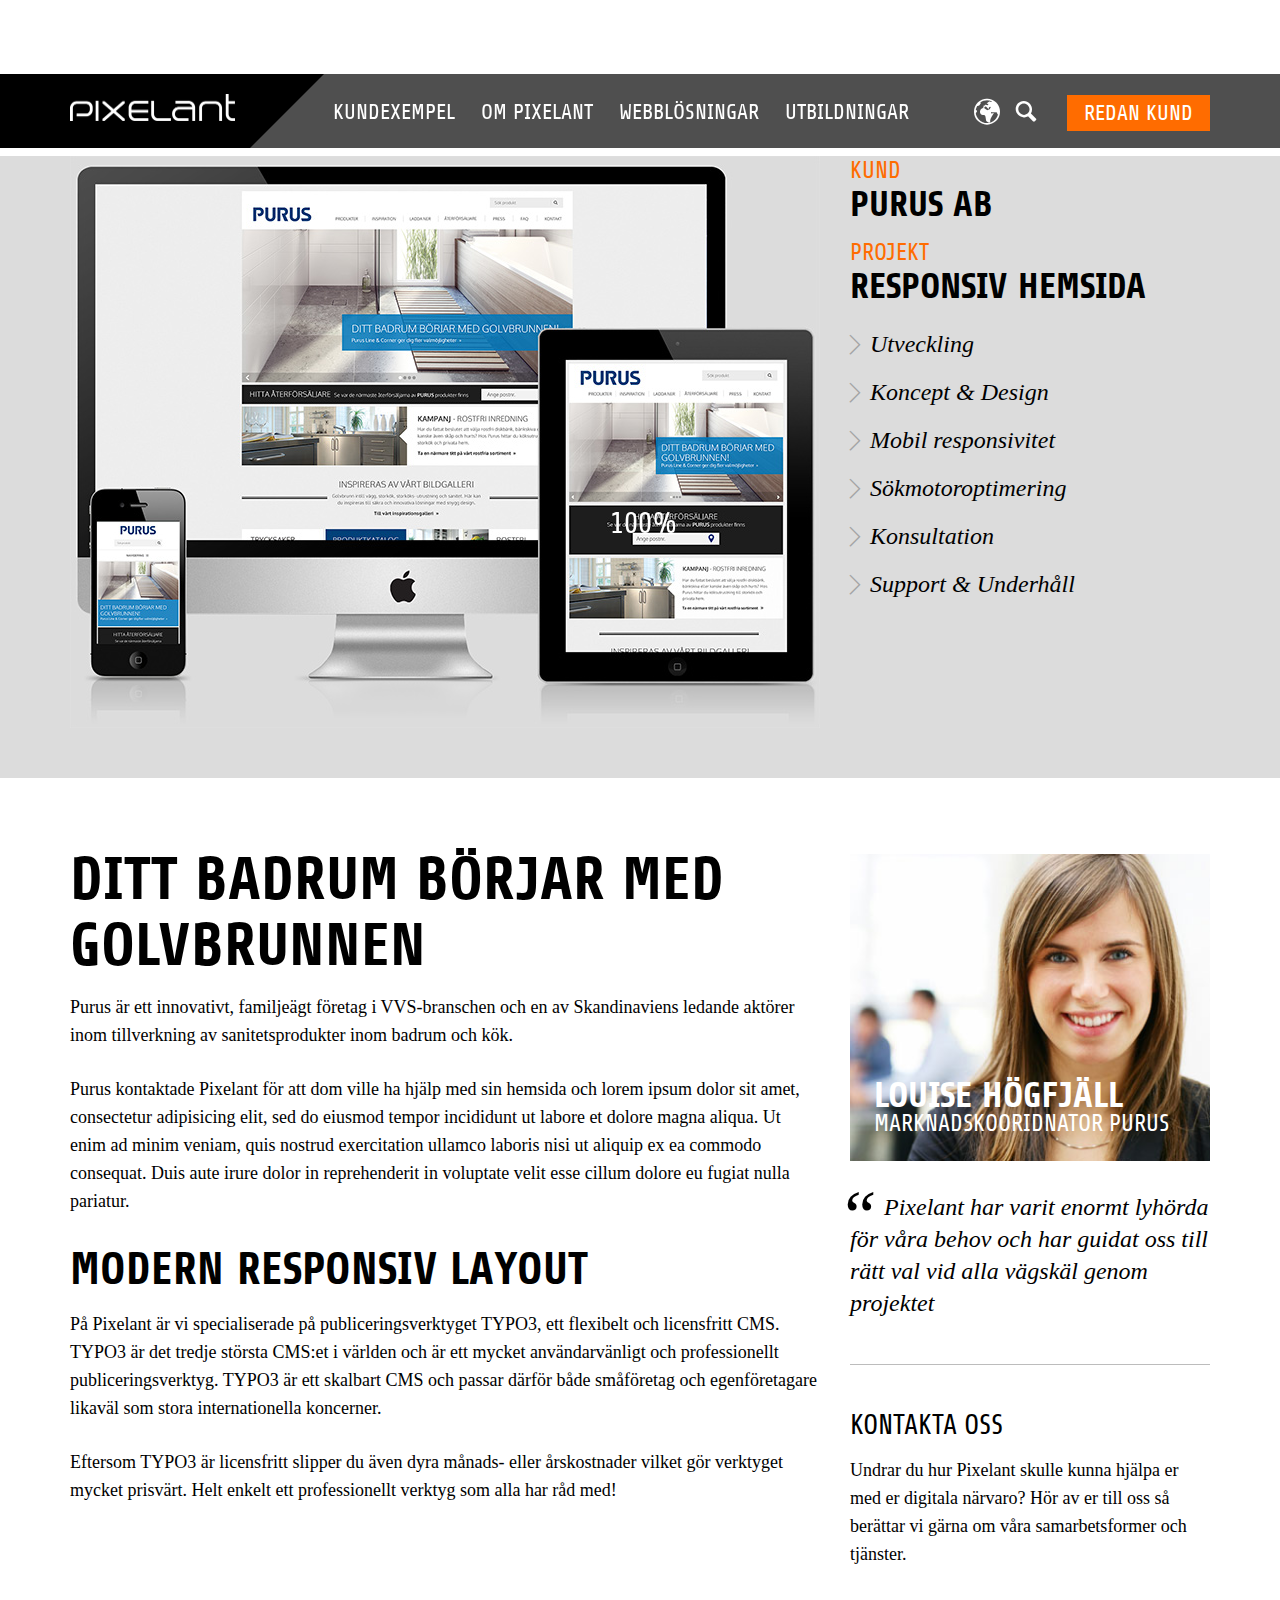
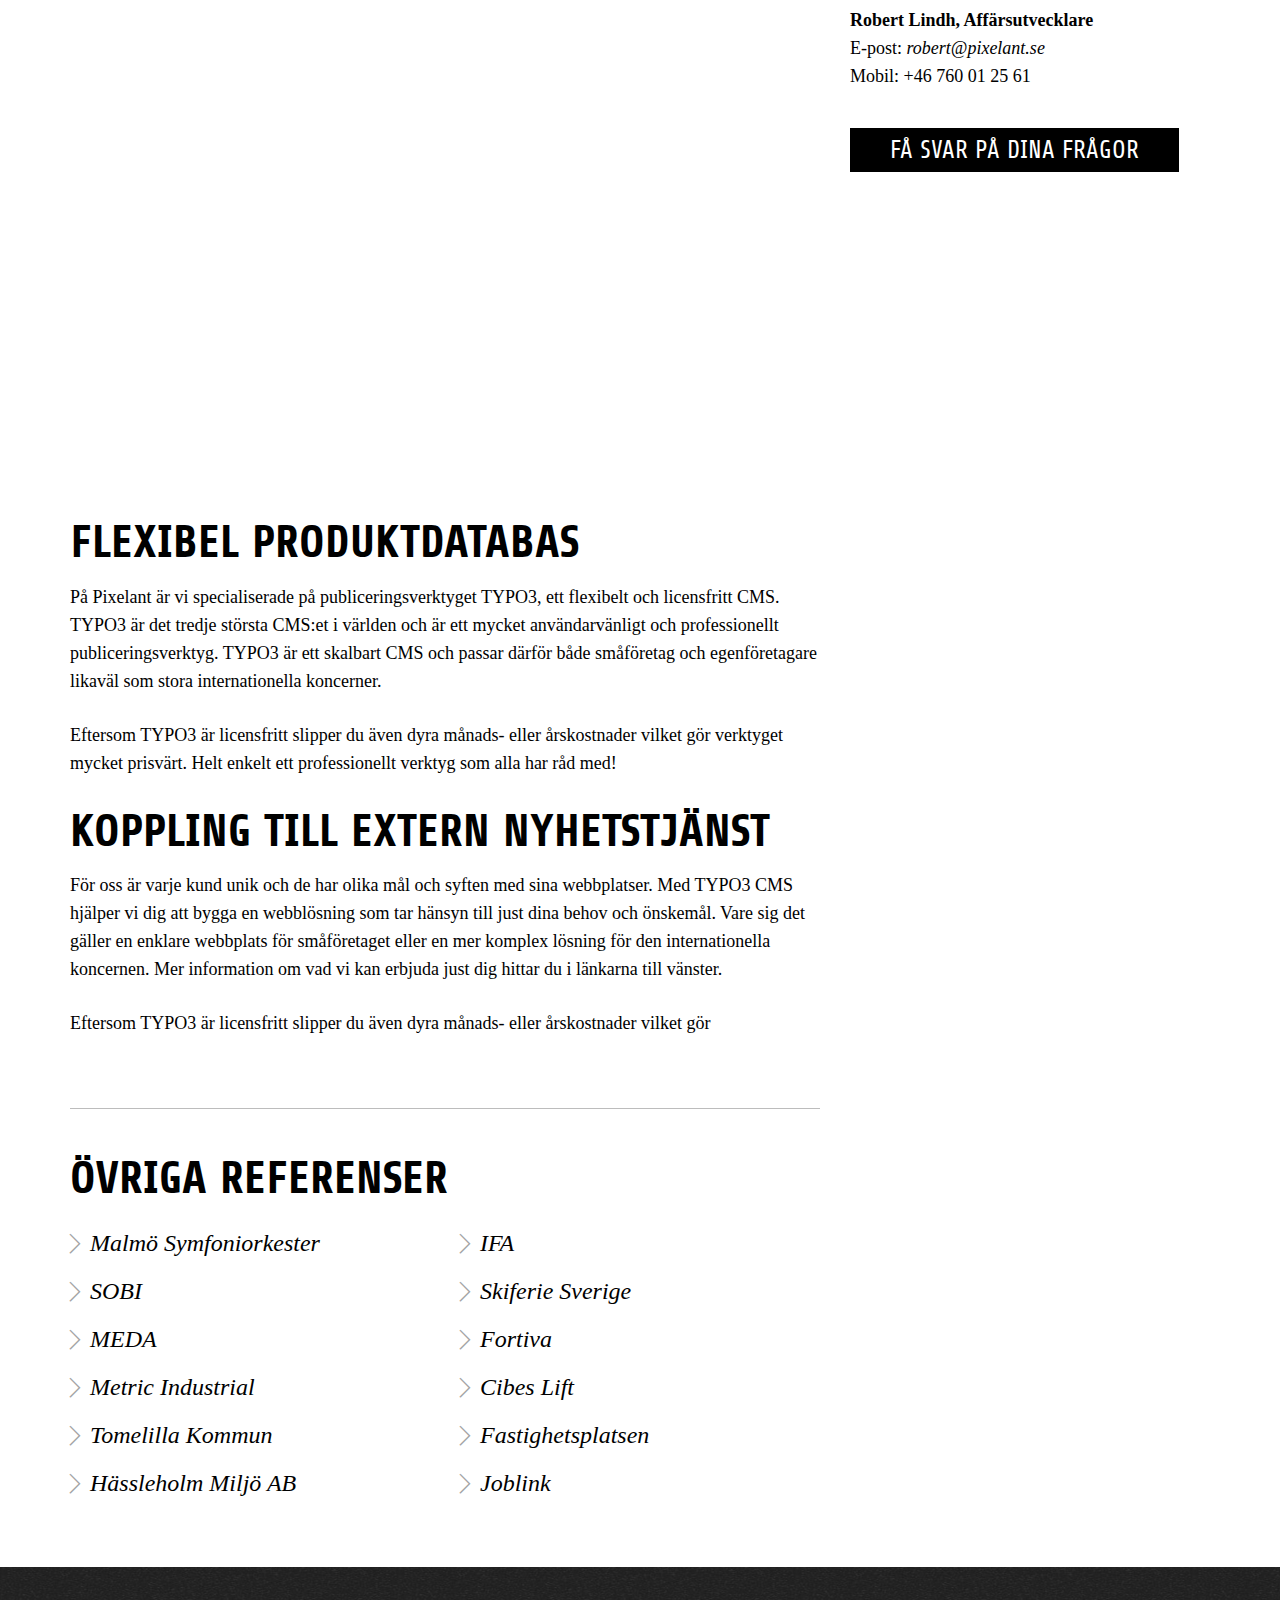
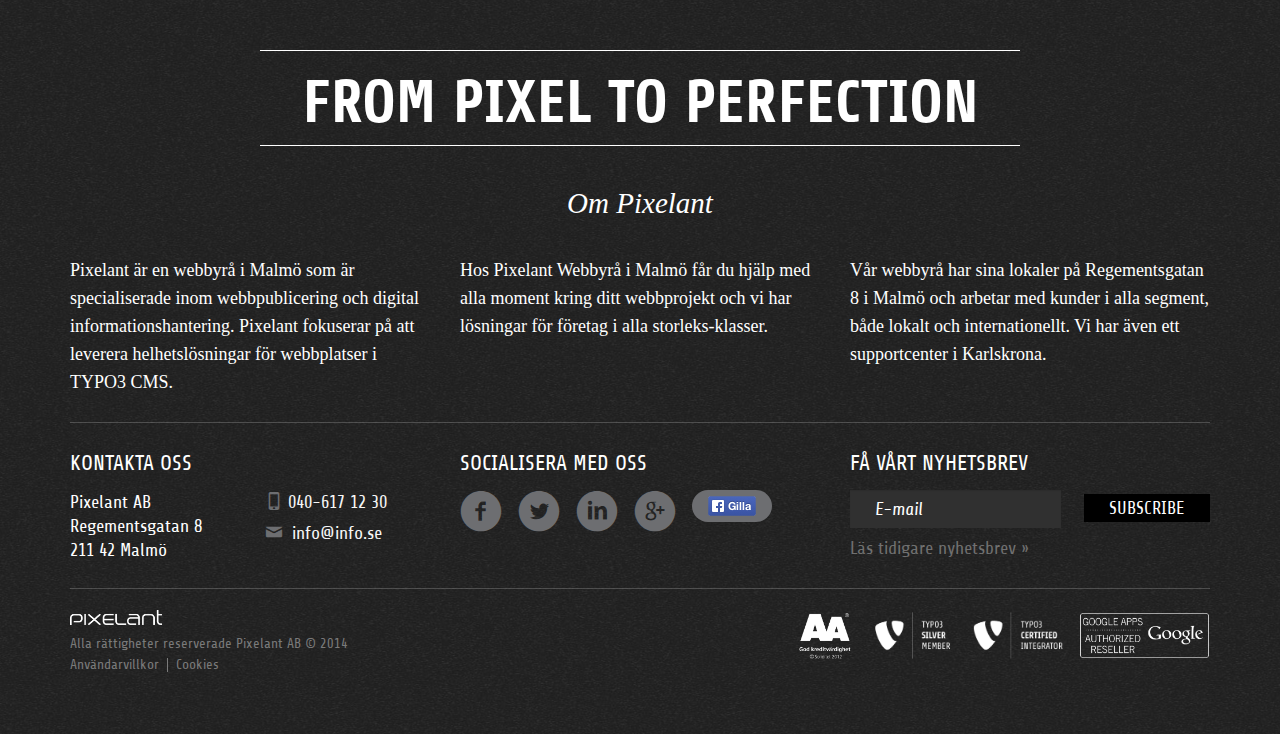
<file: purus.html>
<!doctype html><html><head><meta charset=utf-8><meta http-equiv=X-UA-Compatible content="IE=edge"><meta name=description content=""><link href="http://fonts.googleapis.com/css?family=Share:400,700" rel=stylesheet type=text/css><meta name=viewport content="width=device-width,initial-scale=1,user-scalable=no,minimal-ui"><title>purus</title><meta name=mobile-web-app-capable content=yes><link rel=icon type=image/png href=/favicon-196x196.png sizes=196x196><meta name=apple-mobile-web-app-capable content=yes><meta name=apple-mobile-web-app-status-bar-style content=black><link rel=icon type=image/png href=/favicon-16x16.png sizes=16x16><link rel=icon type=image/png href=/favicon-32x32.png sizes=32x32><meta name=msapplication-TileColor content=#00a300><meta name=msapplication-TileImage content=/mstile-144x144.png><meta name=format-detection content="telephone=no"><script>/*! pace 0.5.7 */
      (function() {
        var a, b, c, d, e, f, g, h, i, j, k, l, m, n, o, p, q, r, s, t, u, v, w, x, y, z, A, B, C, D, E, F, G, H, I, J, K, L, M, N, O, P, Q, R, S, T, U, V, W = [].slice,
          X = {}.hasOwnProperty,
          Y = function(a, b) {
            function c() {
              this.constructor = a
            }
            for (var d in b) X.call(b, d) && (a[d] = b[d]);
            return c.prototype = b.prototype, a.prototype = new c, a.__super__ = b.prototype, a
          }, Z = [].indexOf || function(a) {
            for (var b = 0, c = this.length; c > b; b++)
              if (b in this && this[b] === a) return b;
            return -1
          };
        for (t = {
          catchupTime: 500,
          initialRate: .03,
          minTime: 500,
          ghostTime: 500,
          maxProgressPerFrame: 10,
          easeFactor: 1.25,
          startOnPageLoad: !0,
          restartOnPushState: !0,
          restartOnRequestAfter: 500,
          target: "body",
          elements: {
            checkInterval: 100,
            selectors: ["body"]
          },
          eventLag: {
            minSamples: 10,
            sampleCount: 3,
            lagThreshold: 3
          },
          ajax: {
            trackMethods: ["GET"],
            trackWebSockets: !0,
            ignoreURLs: []
          }
        }, B = function() {
          var a;
          return null != (a = "undefined" != typeof performance && null !== performance && "function" == typeof performance.now ? performance.now() : void 0) ? a : +new Date
        }, D = window.requestAnimationFrame || window.mozRequestAnimationFrame || window.webkitRequestAnimationFrame || window.msRequestAnimationFrame, s = window.cancelAnimationFrame || window.mozCancelAnimationFrame, null == D && (D = function(a) {
          return setTimeout(a, 50)
        }, s = function(a) {
          return clearTimeout(a)
        }), F = function(a) {
          var b, c;
          return b = B(), (c = function() {
            var d;
            return d = B() - b, d >= 33 ? (b = B(), a(d, function() {
              return D(c)
            })) : setTimeout(c, 33 - d)
          })()
        }, E = function() {
          var a, b, c;
          return c = arguments[0], b = arguments[1], a = 3 <= arguments.length ? W.call(arguments, 2) : [], "function" == typeof c[b] ? c[b].apply(c, a) : c[b]
        }, u = function() {
          var a, b, c, d, e, f, g;
          for (b = arguments[0], d = 2 <= arguments.length ? W.call(arguments, 1) : [], f = 0, g = d.length; g > f; f++)
            if (c = d[f])
              for (a in c) X.call(c, a) && (e = c[a], null != b[a] && "object" == typeof b[a] && null != e && "object" == typeof e ? u(b[a], e) : b[a] = e);
          return b
        }, p = function(a) {
          var b, c, d, e, f;
          for (c = b = 0, e = 0, f = a.length; f > e; e++) d = a[e], c += Math.abs(d), b++;
          return c / b
        }, w = function(a, b) {
          var c, d, e;
          if (null == a && (a = "options"), null == b && (b = !0), e = document.querySelector("[data-pace-" + a + "]")) {
            if (c = e.getAttribute("data-pace-" + a), !b) return c;
            try {
              return JSON.parse(c)
            } catch (f) {
              return d = f, "undefined" != typeof console && null !== console ? console.error("Error parsing inline pace options", d) : void 0
            }
          }
        }, g = function() {
          function a() {}
          return a.prototype.on = function(a, b, c, d) {
            var e;
            return null == d && (d = !1), null == this.bindings && (this.bindings = {}), null == (e = this.bindings)[a] && (e[a] = []), this.bindings[a].push({
              handler: b,
              ctx: c,
              once: d
            })
          }, a.prototype.once = function(a, b, c) {
            return this.on(a, b, c, !0)
          }, a.prototype.off = function(a, b) {
            var c, d, e;
            if (null != (null != (d = this.bindings) ? d[a] : void 0)) {
              if (null == b) return delete this.bindings[a];
              for (c = 0, e = []; c < this.bindings[a].length;) e.push(this.bindings[a][c].handler === b ? this.bindings[a].splice(c, 1) : c++);
              return e
            }
          }, a.prototype.trigger = function() {
            var a, b, c, d, e, f, g, h, i;
            if (c = arguments[0], a = 2 <= arguments.length ? W.call(arguments, 1) : [], null != (g = this.bindings) ? g[c] : void 0) {
              for (e = 0, i = []; e < this.bindings[c].length;) h = this.bindings[c][e], d = h.handler, b = h.ctx, f = h.once, d.apply(null != b ? b : this, a), i.push(f ? this.bindings[c].splice(e, 1) : e++);
              return i
            }
          }, a
        }(), null == window.Pace && (window.Pace = {}), u(Pace, g.prototype), C = Pace.options = u({}, t, window.paceOptions, w()), T = ["ajax", "document", "eventLag", "elements"], P = 0, R = T.length; R > P; P++) J = T[P], C[J] === !0 && (C[J] = t[J]);
        i = function(a) {
          function b() {
            return U = b.__super__.constructor.apply(this, arguments)
          }
          return Y(b, a), b
        }(Error), b = function() {
          function a() {
            this.progress = 0
          }
          return a.prototype.getElement = function() {
            var a;
            if (null == this.el) {
              if (a = document.querySelector(C.target), !a) throw new i;
              this.el = document.createElement("div"), this.el.className = "pace pace-active", document.body.className = document.body.className.replace(/pace-done/g, ""), document.body.className += " pace-running", this.el.innerHTML = '<div class="pace-progress">\n  <div class="pace-progress-inner"></div>\n</div>\n<div class="pace-activity"></div>', null != a.firstChild ? a.insertBefore(this.el, a.firstChild) : a.appendChild(this.el)
            }
            return this.el
          }, a.prototype.finish = function() {
            var a;
            return a = this.getElement(), a.className = a.className.replace("pace-active", ""), a.className += " pace-inactive", document.body.className = document.body.className.replace("pace-running", ""), document.body.className += " pace-done"
          }, a.prototype.update = function(a) {
            return this.progress = a, this.render()
          }, a.prototype.destroy = function() {
            try {
              this.getElement().parentNode.removeChild(this.getElement())
            } catch (a) {
              i = a
            }
            return this.el = void 0
          }, a.prototype.render = function() {
            var a, b;
            return null == document.querySelector(C.target) ? !1 : (a = this.getElement(), a.children[0].style.width = "" + this.progress + "%", (!this.lastRenderedProgress || this.lastRenderedProgress | 0 !== this.progress | 0) && (a.children[0].setAttribute("data-progress-text", "" + (0 | this.progress) + "%"), this.progress >= 100 ? b = "99" : (b = this.progress < 10 ? "0" : "", b += 0 | this.progress), a.children[0].setAttribute("data-progress", "" + b)), this.lastRenderedProgress = this.progress)
          }, a.prototype.done = function() {
            return this.progress >= 100
          }, a
        }(), h = function() {
          function a() {
            this.bindings = {}
          }
          return a.prototype.trigger = function(a, b) {
            var c, d, e, f, g;
            if (null != this.bindings[a]) {
              for (f = this.bindings[a], g = [], d = 0, e = f.length; e > d; d++) c = f[d], g.push(c.call(this, b));
              return g
            }
          }, a.prototype.on = function(a, b) {
            var c;
            return null == (c = this.bindings)[a] && (c[a] = []), this.bindings[a].push(b)
          }, a
        }(), O = window.XMLHttpRequest, N = window.XDomainRequest, M = window.WebSocket, v = function(a, b) {
          var c, d, e, f;
          f = [];
          for (d in b.prototype) try {
            e = b.prototype[d], f.push(null == a[d] && "function" != typeof e ? a[d] = e : void 0)
          } catch (g) {
            c = g
          }
          return f
        }, z = [], Pace.ignore = function() {
          var a, b, c;
          return b = arguments[0], a = 2 <= arguments.length ? W.call(arguments, 1) : [], z.unshift("ignore"), c = b.apply(null, a), z.shift(), c
        }, Pace.track = function() {
          var a, b, c;
          return b = arguments[0], a = 2 <= arguments.length ? W.call(arguments, 1) : [], z.unshift("track"), c = b.apply(null, a), z.shift(), c
        }, I = function(a) {
          var b;
          if (null == a && (a = "GET"), "track" === z[0]) return "force";
          if (!z.length && C.ajax) {
            if ("socket" === a && C.ajax.trackWebSockets) return !0;
            if (b = a.toUpperCase(), Z.call(C.ajax.trackMethods, b) >= 0) return !0
          }
          return !1
        }, j = function(a) {
          function b() {
            var a, c = this;
            b.__super__.constructor.apply(this, arguments), a = function(a) {
              var b;
              return b = a.open, a.open = function(d, e) {
                return I(d) && c.trigger("request", {
                  type: d,
                  url: e,
                  request: a
                }), b.apply(a, arguments)
              }
            }, window.XMLHttpRequest = function(b) {
              var c;
              return c = new O(b), a(c), c
            };
            try {
              v(window.XMLHttpRequest, O)
            } catch (d) {}
            if (null != N) {
              window.XDomainRequest = function() {
                var b;
                return b = new N, a(b), b
              };
              try {
                v(window.XDomainRequest, N)
              } catch (d) {}
            }
            if (null != M && C.ajax.trackWebSockets) {
              window.WebSocket = function(a, b) {
                var d;
                return d = null != b ? new M(a, b) : new M(a), I("socket") && c.trigger("request", {
                  type: "socket",
                  url: a,
                  protocols: b,
                  request: d
                }), d
              };
              try {
                v(window.WebSocket, M)
              } catch (d) {}
            }
          }
          return Y(b, a), b
        }(h), Q = null, x = function() {
          return null == Q && (Q = new j), Q
        }, H = function(a) {
          var b, c, d, e;
          for (e = C.ajax.ignoreURLs, c = 0, d = e.length; d > c; c++)
            if (b = e[c], "string" == typeof b) {
              if (-1 !== a.indexOf(b)) return !0
            } else if (b.test(a)) return !0;
          return !1
        }, x().on("request", function(b) {
          var c, d, e, f, g;
          return f = b.type, e = b.request, g = b.url, H(g) ? void 0 : Pace.running || C.restartOnRequestAfter === !1 && "force" !== I(f) ? void 0 : (d = arguments, c = C.restartOnRequestAfter || 0, "boolean" == typeof c && (c = 0), setTimeout(function() {
            var b, c, g, h, i, j;
            if (b = "socket" === f ? e.readyState < 2 : 0 < (h = e.readyState) && 4 > h) {
              for (Pace.restart(), i = Pace.sources, j = [], c = 0, g = i.length; g > c; c++) {
                if (J = i[c], J instanceof a) {
                  J.watch.apply(J, d);
                  break
                }
                j.push(void 0)
              }
              return j
            }
          }, c))
        }), a = function() {
          function a() {
            var a = this;
            this.elements = [], x().on("request", function() {
              return a.watch.apply(a, arguments)
            })
          }
          return a.prototype.watch = function(a) {
            var b, c, d, e;
            return d = a.type, b = a.request, e = a.url, H(e) ? void 0 : (c = "socket" === d ? new m(b) : new n(b), this.elements.push(c))
          }, a
        }(), n = function() {
          function a(a) {
            var b, c, d, e, f, g, h = this;
            if (this.progress = 0, null != window.ProgressEvent)
              for (c = null, a.addEventListener("progress", function(a) {
                return h.progress = a.lengthComputable ? 100 * a.loaded / a.total : h.progress + (100 - h.progress) / 2
              }, !1), g = ["load", "abort", "timeout", "error"], d = 0, e = g.length; e > d; d++) b = g[d], a.addEventListener(b, function() {
                return h.progress = 100
              }, !1);
            else f = a.onreadystatechange, a.onreadystatechange = function() {
              var b;
              return 0 === (b = a.readyState) || 4 === b ? h.progress = 100 : 3 === a.readyState && (h.progress = 50), "function" == typeof f ? f.apply(null, arguments) : void 0
            }
          }
          return a
        }(), m = function() {
          function a(a) {
            var b, c, d, e, f = this;
            for (this.progress = 0, e = ["error", "open"], c = 0, d = e.length; d > c; c++) b = e[c], a.addEventListener(b, function() {
              return f.progress = 100
            }, !1)
          }
          return a
        }(), d = function() {
          function a(a) {
            var b, c, d, f;
            for (null == a && (a = {}), this.elements = [], null == a.selectors && (a.selectors = []), f = a.selectors, c = 0, d = f.length; d > c; c++) b = f[c], this.elements.push(new e(b))
          }
          return a
        }(), e = function() {
          function a(a) {
            this.selector = a, this.progress = 0, this.check()
          }
          return a.prototype.check = function() {
            var a = this;
            return document.querySelector(this.selector) ? this.done() : setTimeout(function() {
              return a.check()
            }, C.elements.checkInterval)
          }, a.prototype.done = function() {
            return this.progress = 100
          }, a
        }(), c = function() {
          function a() {
            var a, b, c = this;
            this.progress = null != (b = this.states[document.readyState]) ? b : 100, a = document.onreadystatechange, document.onreadystatechange = function() {
              return null != c.states[document.readyState] && (c.progress = c.states[document.readyState]), "function" == typeof a ? a.apply(null, arguments) : void 0
            }
          }
          return a.prototype.states = {
            loading: 0,
            interactive: 50,
            complete: 100
          }, a
        }(), f = function() {
          function a() {
            var a, b, c, d, e, f = this;
            this.progress = 0, a = 0, e = [], d = 0, c = B(), b = setInterval(function() {
              var g;
              return g = B() - c - 50, c = B(), e.push(g), e.length > C.eventLag.sampleCount && e.shift(), a = p(e), ++d >= C.eventLag.minSamples && a < C.eventLag.lagThreshold ? (f.progress = 100, clearInterval(b)) : f.progress = 100 * (3 / (a + 3))
            }, 50)
          }
          return a
        }(), l = function() {
          function a(a) {
            this.source = a, this.last = this.sinceLastUpdate = 0, this.rate = C.initialRate, this.catchup = 0, this.progress = this.lastProgress = 0, null != this.source && (this.progress = E(this.source, "progress"))
          }
          return a.prototype.tick = function(a, b) {
            var c;
            return null == b && (b = E(this.source, "progress")), b >= 100 && (this.done = !0), b === this.last ? this.sinceLastUpdate += a : (this.sinceLastUpdate && (this.rate = (b - this.last) / this.sinceLastUpdate), this.catchup = (b - this.progress) / C.catchupTime, this.sinceLastUpdate = 0, this.last = b), b > this.progress && (this.progress += this.catchup * a), c = 1 - Math.pow(this.progress / 100, C.easeFactor), this.progress += c * this.rate * a, this.progress = Math.min(this.lastProgress + C.maxProgressPerFrame, this.progress), this.progress = Math.max(0, this.progress), this.progress = Math.min(100, this.progress), this.lastProgress = this.progress, this.progress
          }, a
        }(), K = null, G = null, q = null, L = null, o = null, r = null, Pace.running = !1, y = function() {
          return C.restartOnPushState ? Pace.restart() : void 0
        }, null != window.history.pushState && (S = window.history.pushState, window.history.pushState = function() {
          return y(), S.apply(window.history, arguments)
        }), null != window.history.replaceState && (V = window.history.replaceState, window.history.replaceState = function() {
          return y(), V.apply(window.history, arguments)
        }), k = {
          ajax: a,
          elements: d,
          document: c,
          eventLag: f
        }, (A = function() {
          var a, c, d, e, f, g, h, i;
          for (Pace.sources = K = [], g = ["ajax", "elements", "document", "eventLag"], c = 0, e = g.length; e > c; c++) a = g[c], C[a] !== !1 && K.push(new k[a](C[a]));
          for (i = null != (h = C.extraSources) ? h : [], d = 0, f = i.length; f > d; d++) J = i[d], K.push(new J(C));
          return Pace.bar = q = new b, G = [], L = new l
        })(), Pace.stop = function() {
          return Pace.trigger("stop"), Pace.running = !1, q.destroy(), r = !0, null != o && ("function" == typeof s && s(o), o = null), A()
        }, Pace.restart = function() {
          return Pace.trigger("restart"), Pace.stop(), Pace.start()
        }, Pace.go = function() {
          var a;
          return Pace.running = !0, q.render(), a = B(), r = !1, o = F(function(b, c) {
            var d, e, f, g, h, i, j, k, m, n, o, p, s, t, u, v;
            for (k = 100 - q.progress, e = o = 0, f = !0, i = p = 0, t = K.length; t > p; i = ++p)
              for (J = K[i], n = null != G[i] ? G[i] : G[i] = [], h = null != (v = J.elements) ? v : [J], j = s = 0, u = h.length; u > s; j = ++s) g = h[j], m = null != n[j] ? n[j] : n[j] = new l(g), f &= m.done, m.done || (e++, o += m.tick(b));
            return d = o / e, q.update(L.tick(b, d)), q.done() || f || r ? (q.update(100), Pace.trigger("done"), setTimeout(function() {
              return q.finish(), Pace.running = !1, Pace.trigger("hide")
            }, Math.max(C.ghostTime, Math.max(C.minTime - (B() - a), 0)))) : c()
          })
        }, Pace.start = function(a) {
          u(C, a), Pace.running = !0;
          try {
            q.render()
          } catch (b) {
            i = b
          }
          return document.querySelector(".pace") ? (Pace.trigger("start"), Pace.go()) : setTimeout(Pace.start, 50)
        }, "function" == typeof define && define.amd ? define(function() {
          return Pace
        }) : "object" == typeof exports ? module.exports = Pace : C.startOnPageLoad && Pace.start()
      }).call(this);</script><script>// touchSupport
      touchSupport = (('ontouchstart' in window) || (navigator.MaxTouchPoints > 0) || (navigator.msMaxTouchPoints > 0));
      if (!touchSupport) {
        document.documentElement.className += " no-touch";
      } else {
        document.documentElement.className += " touch";
      }
       // IE version
      var uA = window.navigator.userAgent;
      var msie = uA.indexOf('MSIE ');
      var trident = uA.indexOf('Trident/');
      var ie;
      function deie() {
        if (msie > 0) {
          // IE 10 or older => return version number
          ie = 'ie' + parseInt(uA.substring(msie + 5, uA.indexOf('.', msie)), 10);
          return ie;
        }
        if (trident > 0) {
          // IE 11 (or newer) => return version number
          var rv = uA.indexOf('rv:');
          ie = 'ie' + parseInt(uA.substring(rv + 3, uA.indexOf('.', rv)), 10);
          return ie;
        }
        return ie = 'nonIE';
      }
      deie();
      if (ie === 'nonIE') {
        document.documentElement.className += (' ' + ie);
      } else {
        document.documentElement.className += (' ' + (ie + ' ' + 'IE'));
      };</script><link rel=stylesheet href=main.css><body><header class=header><div class=header-middle><div class=container><div class=row><div class="col-xs-6 col-sm-2 col-md-3 col-lg-2"><div class=logo><a href=index.html><img class=img-responsive src=images/logo.png alt=logo> </a></div></div><div class="col-xs-6 col-sm-10 col-md-9 col-lg-10"><nav class="navbar navbar-default" role=navigation><div class=container><div class="collapse navbar-collapse" id=bs-example-navbar-collapse-1><ul class="nav navbar-nav"><li><a href=customers.html>Kundexempel</a></li><li><a href=about.html>Om Pixelant</a></li><li><a href=web-solutions.html>Webblösningar</a></li><li><a href=trenings.html>Utbildningar</a></li></ul></div></div></nav><div class="login-block hidden-xs hidden-sm small-button orange-button"><a href="http://www.pixelant.se/" class="btn btn-default"><span>REDAN KUND</span></a></div><div class=navbar-header><button type=button class=navbar-toggle data-toggle=collapse data-target=#bs-example-navbar-collapse-1><span class=sr-only>Toggle navigation</span> <span class="icons icon-menu"></span></button></div><div class=search-language-block><div class="dropdown language"><span class="icons icon-earth dropdown-toggle" type=button id=drop-down-language-menu data-toggle=dropdown></span><ul class=dropdown-menu role=menu aria-labelledby=drop-down-language-menu><div class=dropdown-header>Välj språk</div><li role=presentation><a role=menuitem tabindex=-1 href=#>sv</a></li><li role=presentation><a role=menuitem tabindex=-1 href=#>eng</a></li><li role=presentation><a role=menuitem tabindex=-1 href=#>dk</a></li></ul></div><div class="dropdown search"><span class="icons icon-search dropdown-toggle" type=button id=drop-down-search data-toggle=dropdown></span><div class=dropdown-menu role=menu aria-labelledby=drop-down-search><form class="navbar-form navbar-right search" role=search action=search.html><span class="icons icon-t3-search"></span><div class=form-group id=the-basics><input type=search class="form-control typeahead quicksearch" placeholder=Sök...> <button type=submit style=display:none></button></div></form></div></div></div></div></div></div></div></header><div class=breadcrumb-wrapper><div class=container><ol class=breadcrumb><li><span class="icons icon-t3-home"></span> <a href=index.html>Hem</a></li><li class=active>purus</li></ol></div></div><div class=site-description><div class=container><div class=row><div class=col-md-8><img src=images/purus.jpg alt=img></div><div class="col-md-4 padding-top-small mobile-text-center arrow-right-list"><h3>Kund</h3><h2>Purus AB</h2><h3>Projekt</h3><h2>Responsiv hemsida</h2><ul><li>Utveckling</li><li>Koncept & Design</li><li>Mobil responsivitet</li><li>Sökmotoroptimering</li><li>Konsultation</li><li>Support & Underhåll</li></ul></div></div></div></div><div class=container><div class=row><div class=col-md-8><h1>ditt badrum börjar med golvbrunnen</h1><p>Purus är ett innovativt, familjeägt företag i VVS-branschen och en av Skandinaviens ledande aktörer inom tillverkning av sanitetsprodukter inom badrum och kök.</p><p>Purus kontaktade Pixelant för att dom ville ha hjälp med sin hemsida och lorem ipsum dolor sit amet, consectetur adipisicing elit, sed do eiusmod tempor incididunt ut labore et dolore magna aliqua. Ut enim ad minim veniam, quis nostrud exercitation ullamco laboris nisi ut aliquip ex ea commodo consequat. Duis aute irure dolor in reprehenderit in voluptate velit esse cillum dolore eu fugiat nulla pariatur.</p><h2>Modern responsiv layout</h2><p>På Pixelant är vi specialiserade på publiceringsverktyget TYPO3, ett flexibelt och licensfritt CMS. TYPO3 är det tredje största CMS:et i världen och är ett mycket användarvänligt och professionellt publiceringsverktyg. TYPO3 är ett skalbart CMS och passar därför både småföretag och egenföretagare likaväl som stora internationella koncerner.</p><p>Eftersom TYPO3 är licensfritt slipper du även dyra månads- eller årskostnader vilket gör verktyget mycket prisvärt. Helt enkelt ett professionellt verktyg som alla har råd med!</p><div class=you-tube-container><div class=dummy></div><div class=element><iframe class=you-tube-video src=http://www.youtube.com/embed/naQmcvvZ_OY></iframe></div></div><h2>Flexibel produktdatabas</h2><p>På Pixelant är vi specialiserade på publiceringsverktyget TYPO3, ett flexibelt och licensfritt CMS. TYPO3 är det tredje största CMS:et i världen och är ett mycket användarvänligt och professionellt publiceringsverktyg. TYPO3 är ett skalbart CMS och passar därför både småföretag och egenföretagare likaväl som stora internationella koncerner.</p><p>Eftersom TYPO3 är licensfritt slipper du även dyra månads- eller årskostnader vilket gör verktyget mycket prisvärt. Helt enkelt ett professionellt verktyg som alla har råd med!</p><h2>Koppling till extern nyhetstjänst</h2><p>För oss är varje kund unik och de har olika mål och syften med sina webbplatser. Med TYPO3 CMS hjälper vi dig att bygga en webblösning som tar hänsyn till just dina behov och önskemål. Vare sig det gäller en enklare webbplats för småföretaget eller en mer komplex lösning för den internationella koncernen. Mer information om vad vi kan erbjuda just dig hittar du i länkarna till vänster.</p><p>Eftersom TYPO3 är licensfritt slipper du även dyra månads- eller årskostnader vilket gör</p></div><div class="col-md-4 contact-us mobile-text-center middle-button"><blockquote class=quote><figure class=quote-header><img src=images/Marketing-Coordinator-of-PURUS.jpg alt=img><figcaption><span class=name>Louise HÖGFJÄLL</span> <span class=employee-position>marknadskooridnator <cite title=purus>purus</cite></span></figcaption></figure><div class=quote-block><p>Pixelant har varit enormt lyhörda för våra behov och har guidat oss till rätt val vid alla vägskäl genom projektet</p></div></blockquote><div class=divider><hr></div><h2>Kontakta oss</h2><p>Undrar du hur Pixelant skulle kunna hjälpa er med er digitala närvaro? Hör av er till oss så berättar vi gärna om våra samarbetsformer och tjänster.</p><p><b>Robert Lindh, Affärsutvecklare</b><br>E-post: <em>robert@pixelant.se</em><br>Mobil: +46 760 01 25 61</p><p><a href=#contact-us class="btn btn-default btn-new"><i>Få svar på dina frågor</i></a></p></div></div></div><div class=container><div class=row><div class="col-md-8 mobile-text-center padding-bottom-middle arrow-right-list"><div class=row><div class=col-md-12><div class=divider><hr></div><h2>övriga referenser</h2></div><div class=col-md-6><ul><li>Malmö Symfoniorkester</li><li>SOBI</li><li>MEDA</li><li>Metric Industrial</li><li>Tomelilla Kommun</li><li>Hässleholm Miljö AB</li></ul></div><div class=col-md-6><ul><li>IFA</li><li>Skiferie Sverige</li><li>Fortiva</li><li>Cibes Lift</li><li>Fastighetsplatsen</li><li>Joblink</li></ul></div></div></div></div></div><footer class=footer><div class=footer-top><div class=container><div class=row><div class="col-md-12 text-center"><h1>FROM PIXEL TO PERFECTION</h1><h3>Om Pixelant</h3></div></div></div></div><div class="footer-middle first"><div class=container><div class=row><div class=col-md-4><p>Pixelant är en webbyrå i Malmö som är specialiserade inom webbpublicering och digital informationshantering. Pixelant fokuserar på att leverera helhetslösningar för webbplatser i TYPO3 CMS.</p></div><div class=col-md-4><p>Hos Pixelant Webbyrå i Malmö får du hjälp med alla moment kring ditt webbprojekt och vi har lösningar för företag i alla storleks-klasser.</p></div><div class=col-md-4><p>Vår webbyrå har sina lokaler på Regementsgatan 8 i Malmö och arbetar med kunder i alla segment, både lokalt och internationellt. Vi har även ett supportcenter i Karlskrona.</p></div></div></div></div><div class="footer-middle second"><div class=container><div class=row><div class=col-md-4><h4>Kontakta oss</h4><div class=row><div class="col-md-12 col-lg-6"><p>Pixelant AB<br>Regementsgatan 8<br>211 42 Malmö</p></div><div class="col-md-12 col-lg-6"><ul class="nav contact-links"><li><p><span class="icons icon-t3-mobile"></span> <span></span> <a href="tel:040-617 12 30">040-617 12 30</a></p></li><li><p><span class="icons icon-t3-mail"></span> <span></span> <a href=#>info@info.se</a></p></li></ul></div></div></div><div class=col-md-4><h4>socialisera med oss</h4><div class=social><ul class="nav nav-pills"><li><a href=#><span class="icons icon-t3-facebook"></span></a></li><li><a href=#><span class="icons icon-t3-twitter"></span></a></li><li><a href=#><span class="icons icon-t3-linkedin"></span></a></li><li><a href=#><span class="icons icon-t3-googleplus"></span></a></li><li class="gilla visible-lg-block"><a href=#><img src=images/gilla.png alt=""></a></li></ul></div></div><div class="col-md-4 footer-subscribe"><h4>Få vårt nyhetsbrev</h4><div class=tx-pxa-newsletter-subscription><div class=tx_pxanewslettersubscription><form class=form-inline action=index.html><div class=form-group><input type=email placeholder=E-mail class=form-control name=email required autocomplete=email></div><div class="subscribe-button form-actions"><button type=submit class="btn btn-default"><span>Subscribe</span></button></div><div class="unsubscribe form-actions hidden pull-right"><button type=submit class="btn btn-default"><span>Unsubscribe</span></button></div><div class=read-more><a href=#>Läs tidigare nyhetsbrev »</a></div></form><script type=text/javascript>var jqXHR_error_message = 'Technical problem, please try again later.'</script></div></div></div></div></div></div><div class=footer-bottom><div class=container><div class=row><div class="col-md-5 col-lg-4 footer-bottom-logo-link"><img src=images/logo.png alt=""><p>Alla rättigheter reserverade Pixelant AB © 2014</p><ul class=nav><li><a href=legalRights.html>Användarvillkor</a></li><li><a href=cookies.html>Cookies</a></li></ul></div><div class="col-md-7 col-lg-6 col-lg-offset-2 logos"><img src=images/AA.png alt=""> <img src=images/T3-silver.png alt=""> <img src=images/T3-certified.png alt=""> <img src=images/google-apps.png alt=""></div></div></div></div></footer><script src=main.js></script><script src=local.js></script>
</file>
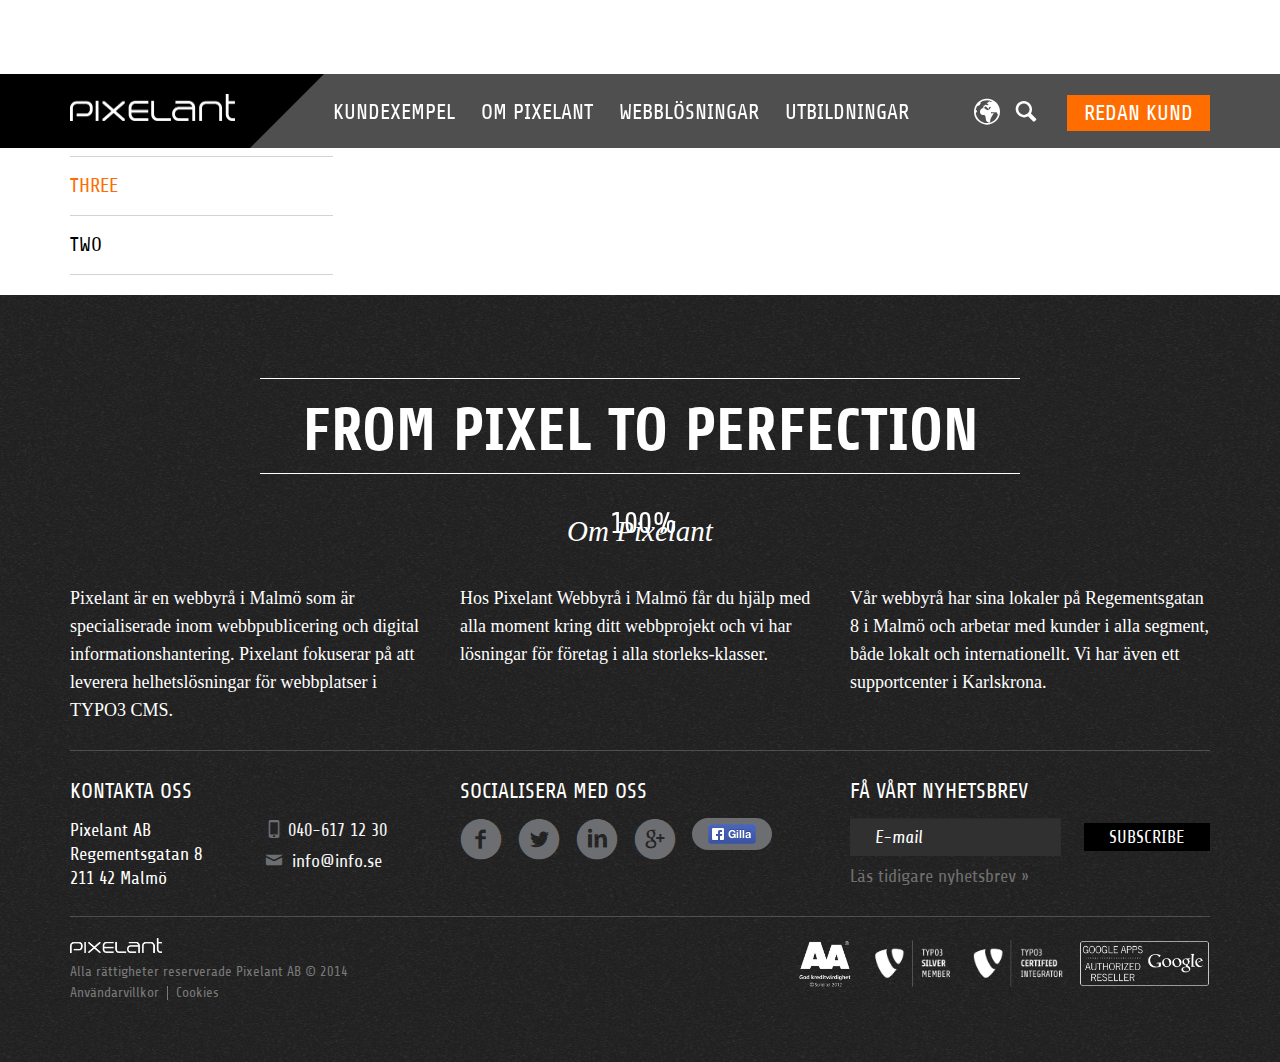
<file: subPage1.html>
<!doctype html><html><head><meta charset=utf-8><meta http-equiv=X-UA-Compatible content="IE=edge"><meta name=description content=""><link href="http://fonts.googleapis.com/css?family=Share:400,700" rel=stylesheet type=text/css><meta name=viewport content="width=device-width,initial-scale=1,user-scalable=no,minimal-ui"><title>three</title><meta name=mobile-web-app-capable content=yes><link rel=icon type=image/png href=/favicon-196x196.png sizes=196x196><meta name=apple-mobile-web-app-capable content=yes><meta name=apple-mobile-web-app-status-bar-style content=black><link rel=icon type=image/png href=/favicon-16x16.png sizes=16x16><link rel=icon type=image/png href=/favicon-32x32.png sizes=32x32><meta name=msapplication-TileColor content=#00a300><meta name=msapplication-TileImage content=/mstile-144x144.png><meta name=format-detection content="telephone=no"><script>/*! pace 0.5.7 */
      (function() {
        var a, b, c, d, e, f, g, h, i, j, k, l, m, n, o, p, q, r, s, t, u, v, w, x, y, z, A, B, C, D, E, F, G, H, I, J, K, L, M, N, O, P, Q, R, S, T, U, V, W = [].slice,
          X = {}.hasOwnProperty,
          Y = function(a, b) {
            function c() {
              this.constructor = a
            }
            for (var d in b) X.call(b, d) && (a[d] = b[d]);
            return c.prototype = b.prototype, a.prototype = new c, a.__super__ = b.prototype, a
          }, Z = [].indexOf || function(a) {
            for (var b = 0, c = this.length; c > b; b++)
              if (b in this && this[b] === a) return b;
            return -1
          };
        for (t = {
          catchupTime: 500,
          initialRate: .03,
          minTime: 500,
          ghostTime: 500,
          maxProgressPerFrame: 10,
          easeFactor: 1.25,
          startOnPageLoad: !0,
          restartOnPushState: !0,
          restartOnRequestAfter: 500,
          target: "body",
          elements: {
            checkInterval: 100,
            selectors: ["body"]
          },
          eventLag: {
            minSamples: 10,
            sampleCount: 3,
            lagThreshold: 3
          },
          ajax: {
            trackMethods: ["GET"],
            trackWebSockets: !0,
            ignoreURLs: []
          }
        }, B = function() {
          var a;
          return null != (a = "undefined" != typeof performance && null !== performance && "function" == typeof performance.now ? performance.now() : void 0) ? a : +new Date
        }, D = window.requestAnimationFrame || window.mozRequestAnimationFrame || window.webkitRequestAnimationFrame || window.msRequestAnimationFrame, s = window.cancelAnimationFrame || window.mozCancelAnimationFrame, null == D && (D = function(a) {
          return setTimeout(a, 50)
        }, s = function(a) {
          return clearTimeout(a)
        }), F = function(a) {
          var b, c;
          return b = B(), (c = function() {
            var d;
            return d = B() - b, d >= 33 ? (b = B(), a(d, function() {
              return D(c)
            })) : setTimeout(c, 33 - d)
          })()
        }, E = function() {
          var a, b, c;
          return c = arguments[0], b = arguments[1], a = 3 <= arguments.length ? W.call(arguments, 2) : [], "function" == typeof c[b] ? c[b].apply(c, a) : c[b]
        }, u = function() {
          var a, b, c, d, e, f, g;
          for (b = arguments[0], d = 2 <= arguments.length ? W.call(arguments, 1) : [], f = 0, g = d.length; g > f; f++)
            if (c = d[f])
              for (a in c) X.call(c, a) && (e = c[a], null != b[a] && "object" == typeof b[a] && null != e && "object" == typeof e ? u(b[a], e) : b[a] = e);
          return b
        }, p = function(a) {
          var b, c, d, e, f;
          for (c = b = 0, e = 0, f = a.length; f > e; e++) d = a[e], c += Math.abs(d), b++;
          return c / b
        }, w = function(a, b) {
          var c, d, e;
          if (null == a && (a = "options"), null == b && (b = !0), e = document.querySelector("[data-pace-" + a + "]")) {
            if (c = e.getAttribute("data-pace-" + a), !b) return c;
            try {
              return JSON.parse(c)
            } catch (f) {
              return d = f, "undefined" != typeof console && null !== console ? console.error("Error parsing inline pace options", d) : void 0
            }
          }
        }, g = function() {
          function a() {}
          return a.prototype.on = function(a, b, c, d) {
            var e;
            return null == d && (d = !1), null == this.bindings && (this.bindings = {}), null == (e = this.bindings)[a] && (e[a] = []), this.bindings[a].push({
              handler: b,
              ctx: c,
              once: d
            })
          }, a.prototype.once = function(a, b, c) {
            return this.on(a, b, c, !0)
          }, a.prototype.off = function(a, b) {
            var c, d, e;
            if (null != (null != (d = this.bindings) ? d[a] : void 0)) {
              if (null == b) return delete this.bindings[a];
              for (c = 0, e = []; c < this.bindings[a].length;) e.push(this.bindings[a][c].handler === b ? this.bindings[a].splice(c, 1) : c++);
              return e
            }
          }, a.prototype.trigger = function() {
            var a, b, c, d, e, f, g, h, i;
            if (c = arguments[0], a = 2 <= arguments.length ? W.call(arguments, 1) : [], null != (g = this.bindings) ? g[c] : void 0) {
              for (e = 0, i = []; e < this.bindings[c].length;) h = this.bindings[c][e], d = h.handler, b = h.ctx, f = h.once, d.apply(null != b ? b : this, a), i.push(f ? this.bindings[c].splice(e, 1) : e++);
              return i
            }
          }, a
        }(), null == window.Pace && (window.Pace = {}), u(Pace, g.prototype), C = Pace.options = u({}, t, window.paceOptions, w()), T = ["ajax", "document", "eventLag", "elements"], P = 0, R = T.length; R > P; P++) J = T[P], C[J] === !0 && (C[J] = t[J]);
        i = function(a) {
          function b() {
            return U = b.__super__.constructor.apply(this, arguments)
          }
          return Y(b, a), b
        }(Error), b = function() {
          function a() {
            this.progress = 0
          }
          return a.prototype.getElement = function() {
            var a;
            if (null == this.el) {
              if (a = document.querySelector(C.target), !a) throw new i;
              this.el = document.createElement("div"), this.el.className = "pace pace-active", document.body.className = document.body.className.replace(/pace-done/g, ""), document.body.className += " pace-running", this.el.innerHTML = '<div class="pace-progress">\n  <div class="pace-progress-inner"></div>\n</div>\n<div class="pace-activity"></div>', null != a.firstChild ? a.insertBefore(this.el, a.firstChild) : a.appendChild(this.el)
            }
            return this.el
          }, a.prototype.finish = function() {
            var a;
            return a = this.getElement(), a.className = a.className.replace("pace-active", ""), a.className += " pace-inactive", document.body.className = document.body.className.replace("pace-running", ""), document.body.className += " pace-done"
          }, a.prototype.update = function(a) {
            return this.progress = a, this.render()
          }, a.prototype.destroy = function() {
            try {
              this.getElement().parentNode.removeChild(this.getElement())
            } catch (a) {
              i = a
            }
            return this.el = void 0
          }, a.prototype.render = function() {
            var a, b;
            return null == document.querySelector(C.target) ? !1 : (a = this.getElement(), a.children[0].style.width = "" + this.progress + "%", (!this.lastRenderedProgress || this.lastRenderedProgress | 0 !== this.progress | 0) && (a.children[0].setAttribute("data-progress-text", "" + (0 | this.progress) + "%"), this.progress >= 100 ? b = "99" : (b = this.progress < 10 ? "0" : "", b += 0 | this.progress), a.children[0].setAttribute("data-progress", "" + b)), this.lastRenderedProgress = this.progress)
          }, a.prototype.done = function() {
            return this.progress >= 100
          }, a
        }(), h = function() {
          function a() {
            this.bindings = {}
          }
          return a.prototype.trigger = function(a, b) {
            var c, d, e, f, g;
            if (null != this.bindings[a]) {
              for (f = this.bindings[a], g = [], d = 0, e = f.length; e > d; d++) c = f[d], g.push(c.call(this, b));
              return g
            }
          }, a.prototype.on = function(a, b) {
            var c;
            return null == (c = this.bindings)[a] && (c[a] = []), this.bindings[a].push(b)
          }, a
        }(), O = window.XMLHttpRequest, N = window.XDomainRequest, M = window.WebSocket, v = function(a, b) {
          var c, d, e, f;
          f = [];
          for (d in b.prototype) try {
            e = b.prototype[d], f.push(null == a[d] && "function" != typeof e ? a[d] = e : void 0)
          } catch (g) {
            c = g
          }
          return f
        }, z = [], Pace.ignore = function() {
          var a, b, c;
          return b = arguments[0], a = 2 <= arguments.length ? W.call(arguments, 1) : [], z.unshift("ignore"), c = b.apply(null, a), z.shift(), c
        }, Pace.track = function() {
          var a, b, c;
          return b = arguments[0], a = 2 <= arguments.length ? W.call(arguments, 1) : [], z.unshift("track"), c = b.apply(null, a), z.shift(), c
        }, I = function(a) {
          var b;
          if (null == a && (a = "GET"), "track" === z[0]) return "force";
          if (!z.length && C.ajax) {
            if ("socket" === a && C.ajax.trackWebSockets) return !0;
            if (b = a.toUpperCase(), Z.call(C.ajax.trackMethods, b) >= 0) return !0
          }
          return !1
        }, j = function(a) {
          function b() {
            var a, c = this;
            b.__super__.constructor.apply(this, arguments), a = function(a) {
              var b;
              return b = a.open, a.open = function(d, e) {
                return I(d) && c.trigger("request", {
                  type: d,
                  url: e,
                  request: a
                }), b.apply(a, arguments)
              }
            }, window.XMLHttpRequest = function(b) {
              var c;
              return c = new O(b), a(c), c
            };
            try {
              v(window.XMLHttpRequest, O)
            } catch (d) {}
            if (null != N) {
              window.XDomainRequest = function() {
                var b;
                return b = new N, a(b), b
              };
              try {
                v(window.XDomainRequest, N)
              } catch (d) {}
            }
            if (null != M && C.ajax.trackWebSockets) {
              window.WebSocket = function(a, b) {
                var d;
                return d = null != b ? new M(a, b) : new M(a), I("socket") && c.trigger("request", {
                  type: "socket",
                  url: a,
                  protocols: b,
                  request: d
                }), d
              };
              try {
                v(window.WebSocket, M)
              } catch (d) {}
            }
          }
          return Y(b, a), b
        }(h), Q = null, x = function() {
          return null == Q && (Q = new j), Q
        }, H = function(a) {
          var b, c, d, e;
          for (e = C.ajax.ignoreURLs, c = 0, d = e.length; d > c; c++)
            if (b = e[c], "string" == typeof b) {
              if (-1 !== a.indexOf(b)) return !0
            } else if (b.test(a)) return !0;
          return !1
        }, x().on("request", function(b) {
          var c, d, e, f, g;
          return f = b.type, e = b.request, g = b.url, H(g) ? void 0 : Pace.running || C.restartOnRequestAfter === !1 && "force" !== I(f) ? void 0 : (d = arguments, c = C.restartOnRequestAfter || 0, "boolean" == typeof c && (c = 0), setTimeout(function() {
            var b, c, g, h, i, j;
            if (b = "socket" === f ? e.readyState < 2 : 0 < (h = e.readyState) && 4 > h) {
              for (Pace.restart(), i = Pace.sources, j = [], c = 0, g = i.length; g > c; c++) {
                if (J = i[c], J instanceof a) {
                  J.watch.apply(J, d);
                  break
                }
                j.push(void 0)
              }
              return j
            }
          }, c))
        }), a = function() {
          function a() {
            var a = this;
            this.elements = [], x().on("request", function() {
              return a.watch.apply(a, arguments)
            })
          }
          return a.prototype.watch = function(a) {
            var b, c, d, e;
            return d = a.type, b = a.request, e = a.url, H(e) ? void 0 : (c = "socket" === d ? new m(b) : new n(b), this.elements.push(c))
          }, a
        }(), n = function() {
          function a(a) {
            var b, c, d, e, f, g, h = this;
            if (this.progress = 0, null != window.ProgressEvent)
              for (c = null, a.addEventListener("progress", function(a) {
                return h.progress = a.lengthComputable ? 100 * a.loaded / a.total : h.progress + (100 - h.progress) / 2
              }, !1), g = ["load", "abort", "timeout", "error"], d = 0, e = g.length; e > d; d++) b = g[d], a.addEventListener(b, function() {
                return h.progress = 100
              }, !1);
            else f = a.onreadystatechange, a.onreadystatechange = function() {
              var b;
              return 0 === (b = a.readyState) || 4 === b ? h.progress = 100 : 3 === a.readyState && (h.progress = 50), "function" == typeof f ? f.apply(null, arguments) : void 0
            }
          }
          return a
        }(), m = function() {
          function a(a) {
            var b, c, d, e, f = this;
            for (this.progress = 0, e = ["error", "open"], c = 0, d = e.length; d > c; c++) b = e[c], a.addEventListener(b, function() {
              return f.progress = 100
            }, !1)
          }
          return a
        }(), d = function() {
          function a(a) {
            var b, c, d, f;
            for (null == a && (a = {}), this.elements = [], null == a.selectors && (a.selectors = []), f = a.selectors, c = 0, d = f.length; d > c; c++) b = f[c], this.elements.push(new e(b))
          }
          return a
        }(), e = function() {
          function a(a) {
            this.selector = a, this.progress = 0, this.check()
          }
          return a.prototype.check = function() {
            var a = this;
            return document.querySelector(this.selector) ? this.done() : setTimeout(function() {
              return a.check()
            }, C.elements.checkInterval)
          }, a.prototype.done = function() {
            return this.progress = 100
          }, a
        }(), c = function() {
          function a() {
            var a, b, c = this;
            this.progress = null != (b = this.states[document.readyState]) ? b : 100, a = document.onreadystatechange, document.onreadystatechange = function() {
              return null != c.states[document.readyState] && (c.progress = c.states[document.readyState]), "function" == typeof a ? a.apply(null, arguments) : void 0
            }
          }
          return a.prototype.states = {
            loading: 0,
            interactive: 50,
            complete: 100
          }, a
        }(), f = function() {
          function a() {
            var a, b, c, d, e, f = this;
            this.progress = 0, a = 0, e = [], d = 0, c = B(), b = setInterval(function() {
              var g;
              return g = B() - c - 50, c = B(), e.push(g), e.length > C.eventLag.sampleCount && e.shift(), a = p(e), ++d >= C.eventLag.minSamples && a < C.eventLag.lagThreshold ? (f.progress = 100, clearInterval(b)) : f.progress = 100 * (3 / (a + 3))
            }, 50)
          }
          return a
        }(), l = function() {
          function a(a) {
            this.source = a, this.last = this.sinceLastUpdate = 0, this.rate = C.initialRate, this.catchup = 0, this.progress = this.lastProgress = 0, null != this.source && (this.progress = E(this.source, "progress"))
          }
          return a.prototype.tick = function(a, b) {
            var c;
            return null == b && (b = E(this.source, "progress")), b >= 100 && (this.done = !0), b === this.last ? this.sinceLastUpdate += a : (this.sinceLastUpdate && (this.rate = (b - this.last) / this.sinceLastUpdate), this.catchup = (b - this.progress) / C.catchupTime, this.sinceLastUpdate = 0, this.last = b), b > this.progress && (this.progress += this.catchup * a), c = 1 - Math.pow(this.progress / 100, C.easeFactor), this.progress += c * this.rate * a, this.progress = Math.min(this.lastProgress + C.maxProgressPerFrame, this.progress), this.progress = Math.max(0, this.progress), this.progress = Math.min(100, this.progress), this.lastProgress = this.progress, this.progress
          }, a
        }(), K = null, G = null, q = null, L = null, o = null, r = null, Pace.running = !1, y = function() {
          return C.restartOnPushState ? Pace.restart() : void 0
        }, null != window.history.pushState && (S = window.history.pushState, window.history.pushState = function() {
          return y(), S.apply(window.history, arguments)
        }), null != window.history.replaceState && (V = window.history.replaceState, window.history.replaceState = function() {
          return y(), V.apply(window.history, arguments)
        }), k = {
          ajax: a,
          elements: d,
          document: c,
          eventLag: f
        }, (A = function() {
          var a, c, d, e, f, g, h, i;
          for (Pace.sources = K = [], g = ["ajax", "elements", "document", "eventLag"], c = 0, e = g.length; e > c; c++) a = g[c], C[a] !== !1 && K.push(new k[a](C[a]));
          for (i = null != (h = C.extraSources) ? h : [], d = 0, f = i.length; f > d; d++) J = i[d], K.push(new J(C));
          return Pace.bar = q = new b, G = [], L = new l
        })(), Pace.stop = function() {
          return Pace.trigger("stop"), Pace.running = !1, q.destroy(), r = !0, null != o && ("function" == typeof s && s(o), o = null), A()
        }, Pace.restart = function() {
          return Pace.trigger("restart"), Pace.stop(), Pace.start()
        }, Pace.go = function() {
          var a;
          return Pace.running = !0, q.render(), a = B(), r = !1, o = F(function(b, c) {
            var d, e, f, g, h, i, j, k, m, n, o, p, s, t, u, v;
            for (k = 100 - q.progress, e = o = 0, f = !0, i = p = 0, t = K.length; t > p; i = ++p)
              for (J = K[i], n = null != G[i] ? G[i] : G[i] = [], h = null != (v = J.elements) ? v : [J], j = s = 0, u = h.length; u > s; j = ++s) g = h[j], m = null != n[j] ? n[j] : n[j] = new l(g), f &= m.done, m.done || (e++, o += m.tick(b));
            return d = o / e, q.update(L.tick(b, d)), q.done() || f || r ? (q.update(100), Pace.trigger("done"), setTimeout(function() {
              return q.finish(), Pace.running = !1, Pace.trigger("hide")
            }, Math.max(C.ghostTime, Math.max(C.minTime - (B() - a), 0)))) : c()
          })
        }, Pace.start = function(a) {
          u(C, a), Pace.running = !0;
          try {
            q.render()
          } catch (b) {
            i = b
          }
          return document.querySelector(".pace") ? (Pace.trigger("start"), Pace.go()) : setTimeout(Pace.start, 50)
        }, "function" == typeof define && define.amd ? define(function() {
          return Pace
        }) : "object" == typeof exports ? module.exports = Pace : C.startOnPageLoad && Pace.start()
      }).call(this);</script><script>// touchSupport
      touchSupport = (('ontouchstart' in window) || (navigator.MaxTouchPoints > 0) || (navigator.msMaxTouchPoints > 0));
      if (!touchSupport) {
        document.documentElement.className += " no-touch";
      } else {
        document.documentElement.className += " touch";
      }
       // IE version
      var uA = window.navigator.userAgent;
      var msie = uA.indexOf('MSIE ');
      var trident = uA.indexOf('Trident/');
      var ie;
      function deie() {
        if (msie > 0) {
          // IE 10 or older => return version number
          ie = 'ie' + parseInt(uA.substring(msie + 5, uA.indexOf('.', msie)), 10);
          return ie;
        }
        if (trident > 0) {
          // IE 11 (or newer) => return version number
          var rv = uA.indexOf('rv:');
          ie = 'ie' + parseInt(uA.substring(rv + 3, uA.indexOf('.', rv)), 10);
          return ie;
        }
        return ie = 'nonIE';
      }
      deie();
      if (ie === 'nonIE') {
        document.documentElement.className += (' ' + ie);
      } else {
        document.documentElement.className += (' ' + (ie + ' ' + 'IE'));
      };</script><link rel=stylesheet href=main.css><body><header class=header><div class=header-middle><div class=container><div class=row><div class="col-xs-6 col-sm-2 col-md-3 col-lg-2"><div class=logo><a href=index.html><img class=img-responsive src=images/logo.png alt=logo> </a></div></div><div class="col-xs-6 col-sm-10 col-md-9 col-lg-10"><nav class="navbar navbar-default" role=navigation><div class=container><div class="collapse navbar-collapse" id=bs-example-navbar-collapse-1><ul class="nav navbar-nav"><li><a href=customers.html>Kundexempel</a></li><li><a href=about.html>Om Pixelant</a></li><li><a href=web-solutions.html>Webblösningar</a></li><li><a href=trenings.html>Utbildningar</a></li></ul></div></div></nav><div class="login-block hidden-xs hidden-sm small-button orange-button"><a href="http://www.pixelant.se/" class="btn btn-default"><span>REDAN KUND</span></a></div><div class=navbar-header><button type=button class=navbar-toggle data-toggle=collapse data-target=#bs-example-navbar-collapse-1><span class=sr-only>Toggle navigation</span> <span class="icons icon-menu"></span></button></div><div class=search-language-block><div class="dropdown language"><span class="icons icon-earth dropdown-toggle" type=button id=drop-down-language-menu data-toggle=dropdown></span><ul class=dropdown-menu role=menu aria-labelledby=drop-down-language-menu><div class=dropdown-header>Välj språk</div><li role=presentation><a role=menuitem tabindex=-1 href=#>sv</a></li><li role=presentation><a role=menuitem tabindex=-1 href=#>eng</a></li><li role=presentation><a role=menuitem tabindex=-1 href=#>dk</a></li></ul></div><div class="dropdown search"><span class="icons icon-search dropdown-toggle" type=button id=drop-down-search data-toggle=dropdown></span><div class=dropdown-menu role=menu aria-labelledby=drop-down-search><form class="navbar-form navbar-right search" role=search action=search.html><span class="icons icon-t3-search"></span><div class=form-group id=the-basics><input type=search class="form-control typeahead quicksearch" placeholder=Sök...> <button type=submit style=display:none></button></div></form></div></div></div></div></div></div></div></header><div class=breadcrumb-wrapper><div class=container><ol class=breadcrumb><li><span class="icons icon-t3-home"></span> <a href=index.html>Hem</a></li><li>Utbildningar</li><li class=active>three</li></ol></div></div><div class=container><div class=row><div class=col-md-3><div class=list-group><a href=subPage1.html class="list-group-item active">three</a> <a href=page.html class=list-group-item>two</a></div></div><div class=col-md-9></div></div></div><footer class=footer><div class=footer-top><div class=container><div class=row><div class="col-md-12 text-center"><h1>FROM PIXEL TO PERFECTION</h1><h3>Om Pixelant</h3></div></div></div></div><div class="footer-middle first"><div class=container><div class=row><div class=col-md-4><p>Pixelant är en webbyrå i Malmö som är specialiserade inom webbpublicering och digital informationshantering. Pixelant fokuserar på att leverera helhetslösningar för webbplatser i TYPO3 CMS.</p></div><div class=col-md-4><p>Hos Pixelant Webbyrå i Malmö får du hjälp med alla moment kring ditt webbprojekt och vi har lösningar för företag i alla storleks-klasser.</p></div><div class=col-md-4><p>Vår webbyrå har sina lokaler på Regementsgatan 8 i Malmö och arbetar med kunder i alla segment, både lokalt och internationellt. Vi har även ett supportcenter i Karlskrona.</p></div></div></div></div><div class="footer-middle second"><div class=container><div class=row><div class=col-md-4><h4>Kontakta oss</h4><div class=row><div class="col-md-12 col-lg-6"><p>Pixelant AB<br>Regementsgatan 8<br>211 42 Malmö</p></div><div class="col-md-12 col-lg-6"><ul class="nav contact-links"><li><p><span class="icons icon-t3-mobile"></span> <span></span> <a href="tel:040-617 12 30">040-617 12 30</a></p></li><li><p><span class="icons icon-t3-mail"></span> <span></span> <a href=#>info@info.se</a></p></li></ul></div></div></div><div class=col-md-4><h4>socialisera med oss</h4><div class=social><ul class="nav nav-pills"><li><a href=#><span class="icons icon-t3-facebook"></span></a></li><li><a href=#><span class="icons icon-t3-twitter"></span></a></li><li><a href=#><span class="icons icon-t3-linkedin"></span></a></li><li><a href=#><span class="icons icon-t3-googleplus"></span></a></li><li class="gilla visible-lg-block"><a href=#><img src=images/gilla.png alt=""></a></li></ul></div></div><div class="col-md-4 footer-subscribe"><h4>Få vårt nyhetsbrev</h4><div class=tx-pxa-newsletter-subscription><div class=tx_pxanewslettersubscription><form class=form-inline action=index.html><div class=form-group><input type=email placeholder=E-mail class=form-control name=email required autocomplete=email></div><div class="subscribe-button form-actions"><button type=submit class="btn btn-default"><span>Subscribe</span></button></div><div class="unsubscribe form-actions hidden pull-right"><button type=submit class="btn btn-default"><span>Unsubscribe</span></button></div><div class=read-more><a href=#>Läs tidigare nyhetsbrev »</a></div></form><script type=text/javascript>var jqXHR_error_message = 'Technical problem, please try again later.'</script></div></div></div></div></div></div><div class=footer-bottom><div class=container><div class=row><div class="col-md-5 col-lg-4 footer-bottom-logo-link"><img src=images/logo.png alt=""><p>Alla rättigheter reserverade Pixelant AB © 2014</p><ul class=nav><li><a href=legalRights.html>Användarvillkor</a></li><li><a href=cookies.html>Cookies</a></li></ul></div><div class="col-md-7 col-lg-6 col-lg-offset-2 logos"><img src=images/AA.png alt=""> <img src=images/T3-silver.png alt=""> <img src=images/T3-certified.png alt=""> <img src=images/google-apps.png alt=""></div></div></div></div></footer><script src=main.js></script><script src=local.js></script>
</file>
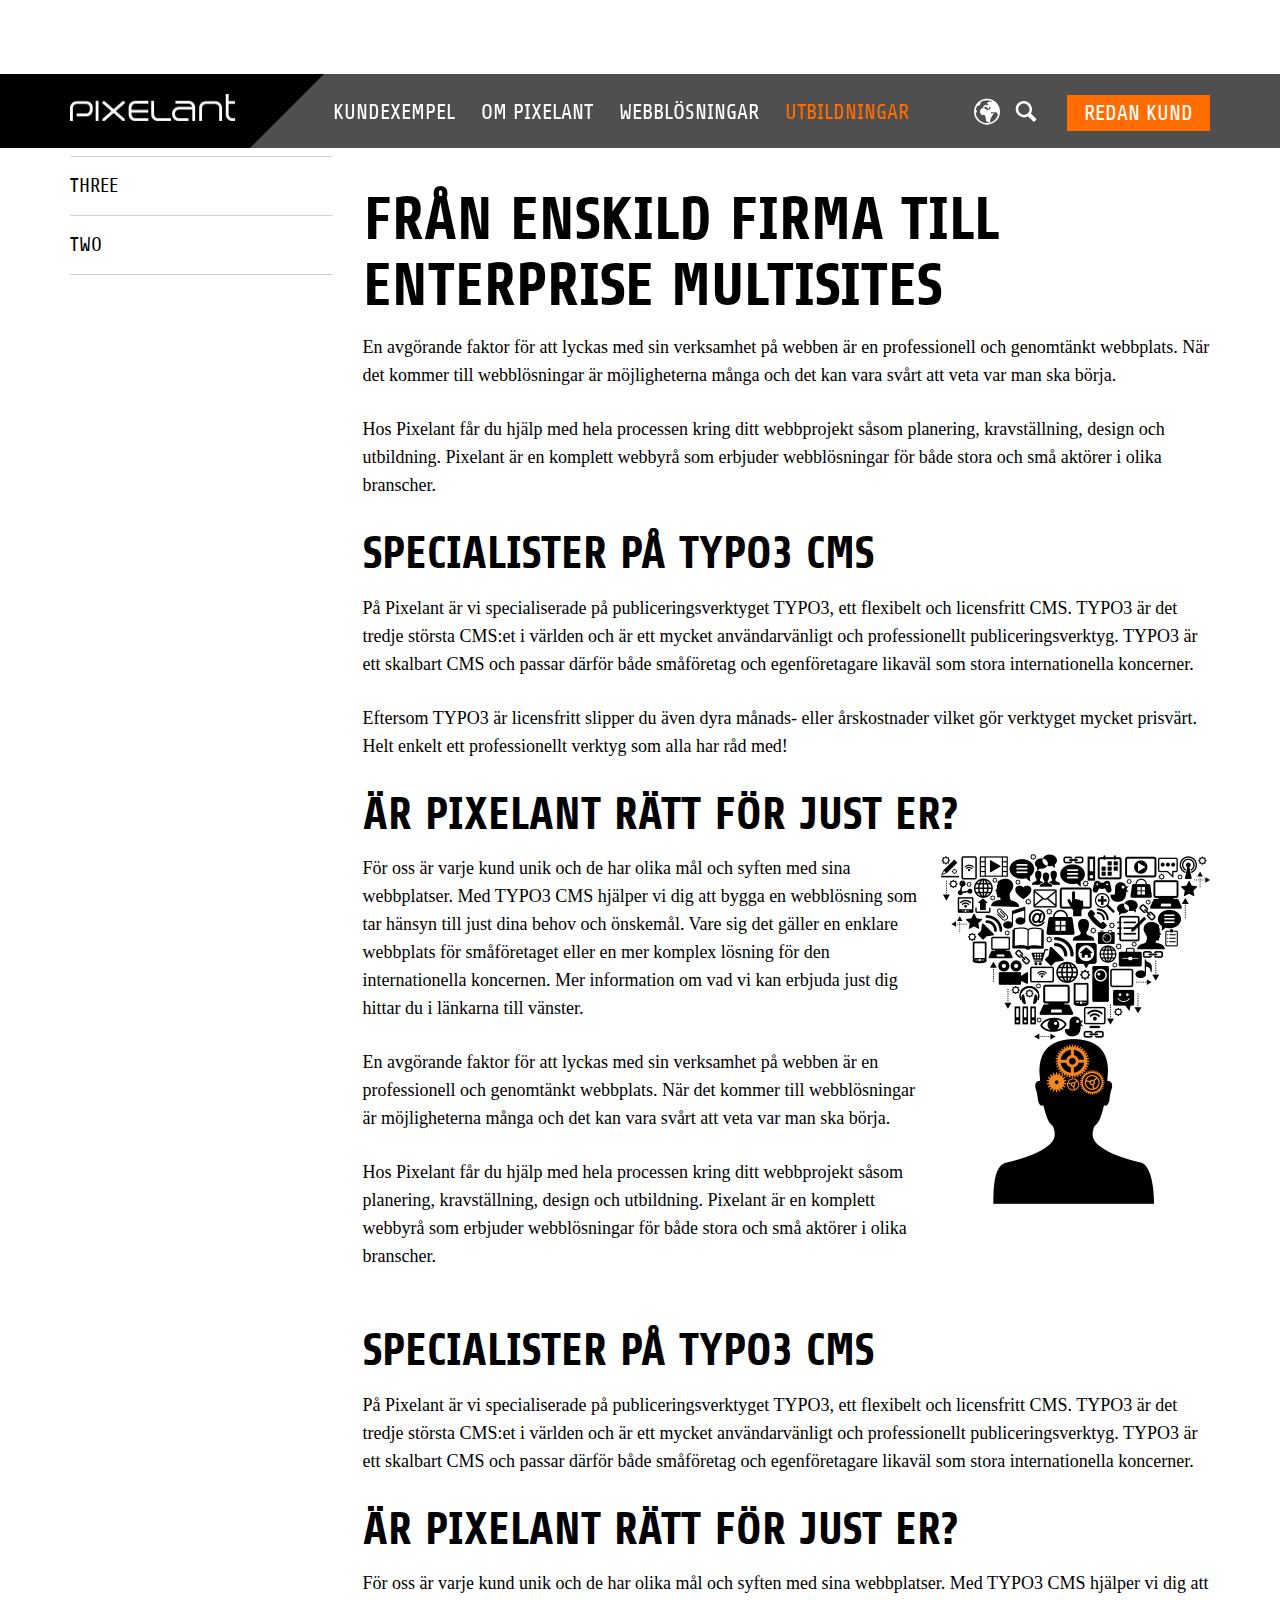
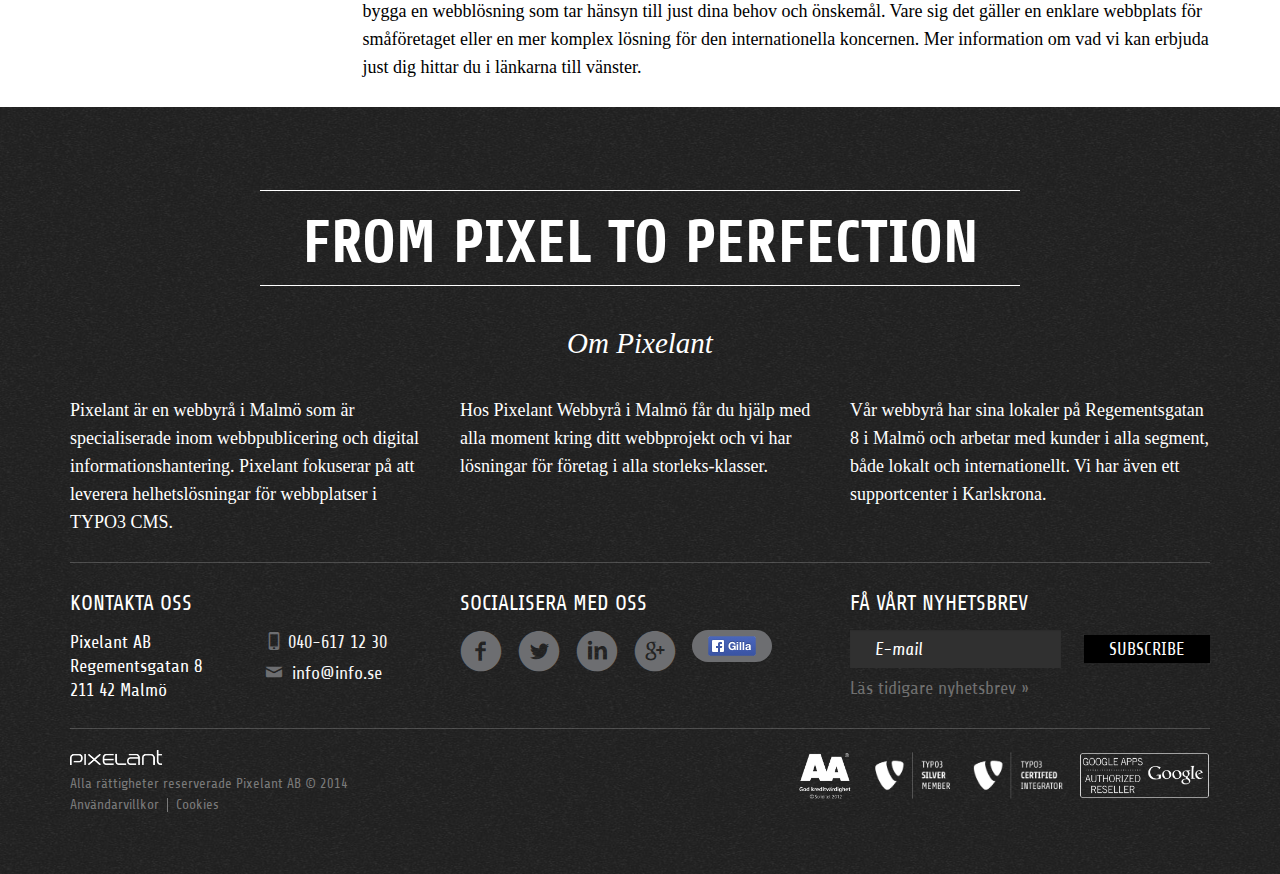
<file: trenings.html>
<!doctype html><html><head><meta charset=utf-8><meta http-equiv=X-UA-Compatible content="IE=edge"><meta name=description content=""><link href="http://fonts.googleapis.com/css?family=Share:400,700" rel=stylesheet type=text/css><meta name=viewport content="width=device-width,initial-scale=1,user-scalable=no,minimal-ui"><title>Utbildningar</title><meta name=mobile-web-app-capable content=yes><link rel=icon type=image/png href=/favicon-196x196.png sizes=196x196><meta name=apple-mobile-web-app-capable content=yes><meta name=apple-mobile-web-app-status-bar-style content=black><link rel=icon type=image/png href=/favicon-16x16.png sizes=16x16><link rel=icon type=image/png href=/favicon-32x32.png sizes=32x32><meta name=msapplication-TileColor content=#00a300><meta name=msapplication-TileImage content=/mstile-144x144.png><meta name=format-detection content="telephone=no"><script>/*! pace 0.5.7 */
      (function() {
        var a, b, c, d, e, f, g, h, i, j, k, l, m, n, o, p, q, r, s, t, u, v, w, x, y, z, A, B, C, D, E, F, G, H, I, J, K, L, M, N, O, P, Q, R, S, T, U, V, W = [].slice,
          X = {}.hasOwnProperty,
          Y = function(a, b) {
            function c() {
              this.constructor = a
            }
            for (var d in b) X.call(b, d) && (a[d] = b[d]);
            return c.prototype = b.prototype, a.prototype = new c, a.__super__ = b.prototype, a
          }, Z = [].indexOf || function(a) {
            for (var b = 0, c = this.length; c > b; b++)
              if (b in this && this[b] === a) return b;
            return -1
          };
        for (t = {
          catchupTime: 500,
          initialRate: .03,
          minTime: 500,
          ghostTime: 500,
          maxProgressPerFrame: 10,
          easeFactor: 1.25,
          startOnPageLoad: !0,
          restartOnPushState: !0,
          restartOnRequestAfter: 500,
          target: "body",
          elements: {
            checkInterval: 100,
            selectors: ["body"]
          },
          eventLag: {
            minSamples: 10,
            sampleCount: 3,
            lagThreshold: 3
          },
          ajax: {
            trackMethods: ["GET"],
            trackWebSockets: !0,
            ignoreURLs: []
          }
        }, B = function() {
          var a;
          return null != (a = "undefined" != typeof performance && null !== performance && "function" == typeof performance.now ? performance.now() : void 0) ? a : +new Date
        }, D = window.requestAnimationFrame || window.mozRequestAnimationFrame || window.webkitRequestAnimationFrame || window.msRequestAnimationFrame, s = window.cancelAnimationFrame || window.mozCancelAnimationFrame, null == D && (D = function(a) {
          return setTimeout(a, 50)
        }, s = function(a) {
          return clearTimeout(a)
        }), F = function(a) {
          var b, c;
          return b = B(), (c = function() {
            var d;
            return d = B() - b, d >= 33 ? (b = B(), a(d, function() {
              return D(c)
            })) : setTimeout(c, 33 - d)
          })()
        }, E = function() {
          var a, b, c;
          return c = arguments[0], b = arguments[1], a = 3 <= arguments.length ? W.call(arguments, 2) : [], "function" == typeof c[b] ? c[b].apply(c, a) : c[b]
        }, u = function() {
          var a, b, c, d, e, f, g;
          for (b = arguments[0], d = 2 <= arguments.length ? W.call(arguments, 1) : [], f = 0, g = d.length; g > f; f++)
            if (c = d[f])
              for (a in c) X.call(c, a) && (e = c[a], null != b[a] && "object" == typeof b[a] && null != e && "object" == typeof e ? u(b[a], e) : b[a] = e);
          return b
        }, p = function(a) {
          var b, c, d, e, f;
          for (c = b = 0, e = 0, f = a.length; f > e; e++) d = a[e], c += Math.abs(d), b++;
          return c / b
        }, w = function(a, b) {
          var c, d, e;
          if (null == a && (a = "options"), null == b && (b = !0), e = document.querySelector("[data-pace-" + a + "]")) {
            if (c = e.getAttribute("data-pace-" + a), !b) return c;
            try {
              return JSON.parse(c)
            } catch (f) {
              return d = f, "undefined" != typeof console && null !== console ? console.error("Error parsing inline pace options", d) : void 0
            }
          }
        }, g = function() {
          function a() {}
          return a.prototype.on = function(a, b, c, d) {
            var e;
            return null == d && (d = !1), null == this.bindings && (this.bindings = {}), null == (e = this.bindings)[a] && (e[a] = []), this.bindings[a].push({
              handler: b,
              ctx: c,
              once: d
            })
          }, a.prototype.once = function(a, b, c) {
            return this.on(a, b, c, !0)
          }, a.prototype.off = function(a, b) {
            var c, d, e;
            if (null != (null != (d = this.bindings) ? d[a] : void 0)) {
              if (null == b) return delete this.bindings[a];
              for (c = 0, e = []; c < this.bindings[a].length;) e.push(this.bindings[a][c].handler === b ? this.bindings[a].splice(c, 1) : c++);
              return e
            }
          }, a.prototype.trigger = function() {
            var a, b, c, d, e, f, g, h, i;
            if (c = arguments[0], a = 2 <= arguments.length ? W.call(arguments, 1) : [], null != (g = this.bindings) ? g[c] : void 0) {
              for (e = 0, i = []; e < this.bindings[c].length;) h = this.bindings[c][e], d = h.handler, b = h.ctx, f = h.once, d.apply(null != b ? b : this, a), i.push(f ? this.bindings[c].splice(e, 1) : e++);
              return i
            }
          }, a
        }(), null == window.Pace && (window.Pace = {}), u(Pace, g.prototype), C = Pace.options = u({}, t, window.paceOptions, w()), T = ["ajax", "document", "eventLag", "elements"], P = 0, R = T.length; R > P; P++) J = T[P], C[J] === !0 && (C[J] = t[J]);
        i = function(a) {
          function b() {
            return U = b.__super__.constructor.apply(this, arguments)
          }
          return Y(b, a), b
        }(Error), b = function() {
          function a() {
            this.progress = 0
          }
          return a.prototype.getElement = function() {
            var a;
            if (null == this.el) {
              if (a = document.querySelector(C.target), !a) throw new i;
              this.el = document.createElement("div"), this.el.className = "pace pace-active", document.body.className = document.body.className.replace(/pace-done/g, ""), document.body.className += " pace-running", this.el.innerHTML = '<div class="pace-progress">\n  <div class="pace-progress-inner"></div>\n</div>\n<div class="pace-activity"></div>', null != a.firstChild ? a.insertBefore(this.el, a.firstChild) : a.appendChild(this.el)
            }
            return this.el
          }, a.prototype.finish = function() {
            var a;
            return a = this.getElement(), a.className = a.className.replace("pace-active", ""), a.className += " pace-inactive", document.body.className = document.body.className.replace("pace-running", ""), document.body.className += " pace-done"
          }, a.prototype.update = function(a) {
            return this.progress = a, this.render()
          }, a.prototype.destroy = function() {
            try {
              this.getElement().parentNode.removeChild(this.getElement())
            } catch (a) {
              i = a
            }
            return this.el = void 0
          }, a.prototype.render = function() {
            var a, b;
            return null == document.querySelector(C.target) ? !1 : (a = this.getElement(), a.children[0].style.width = "" + this.progress + "%", (!this.lastRenderedProgress || this.lastRenderedProgress | 0 !== this.progress | 0) && (a.children[0].setAttribute("data-progress-text", "" + (0 | this.progress) + "%"), this.progress >= 100 ? b = "99" : (b = this.progress < 10 ? "0" : "", b += 0 | this.progress), a.children[0].setAttribute("data-progress", "" + b)), this.lastRenderedProgress = this.progress)
          }, a.prototype.done = function() {
            return this.progress >= 100
          }, a
        }(), h = function() {
          function a() {
            this.bindings = {}
          }
          return a.prototype.trigger = function(a, b) {
            var c, d, e, f, g;
            if (null != this.bindings[a]) {
              for (f = this.bindings[a], g = [], d = 0, e = f.length; e > d; d++) c = f[d], g.push(c.call(this, b));
              return g
            }
          }, a.prototype.on = function(a, b) {
            var c;
            return null == (c = this.bindings)[a] && (c[a] = []), this.bindings[a].push(b)
          }, a
        }(), O = window.XMLHttpRequest, N = window.XDomainRequest, M = window.WebSocket, v = function(a, b) {
          var c, d, e, f;
          f = [];
          for (d in b.prototype) try {
            e = b.prototype[d], f.push(null == a[d] && "function" != typeof e ? a[d] = e : void 0)
          } catch (g) {
            c = g
          }
          return f
        }, z = [], Pace.ignore = function() {
          var a, b, c;
          return b = arguments[0], a = 2 <= arguments.length ? W.call(arguments, 1) : [], z.unshift("ignore"), c = b.apply(null, a), z.shift(), c
        }, Pace.track = function() {
          var a, b, c;
          return b = arguments[0], a = 2 <= arguments.length ? W.call(arguments, 1) : [], z.unshift("track"), c = b.apply(null, a), z.shift(), c
        }, I = function(a) {
          var b;
          if (null == a && (a = "GET"), "track" === z[0]) return "force";
          if (!z.length && C.ajax) {
            if ("socket" === a && C.ajax.trackWebSockets) return !0;
            if (b = a.toUpperCase(), Z.call(C.ajax.trackMethods, b) >= 0) return !0
          }
          return !1
        }, j = function(a) {
          function b() {
            var a, c = this;
            b.__super__.constructor.apply(this, arguments), a = function(a) {
              var b;
              return b = a.open, a.open = function(d, e) {
                return I(d) && c.trigger("request", {
                  type: d,
                  url: e,
                  request: a
                }), b.apply(a, arguments)
              }
            }, window.XMLHttpRequest = function(b) {
              var c;
              return c = new O(b), a(c), c
            };
            try {
              v(window.XMLHttpRequest, O)
            } catch (d) {}
            if (null != N) {
              window.XDomainRequest = function() {
                var b;
                return b = new N, a(b), b
              };
              try {
                v(window.XDomainRequest, N)
              } catch (d) {}
            }
            if (null != M && C.ajax.trackWebSockets) {
              window.WebSocket = function(a, b) {
                var d;
                return d = null != b ? new M(a, b) : new M(a), I("socket") && c.trigger("request", {
                  type: "socket",
                  url: a,
                  protocols: b,
                  request: d
                }), d
              };
              try {
                v(window.WebSocket, M)
              } catch (d) {}
            }
          }
          return Y(b, a), b
        }(h), Q = null, x = function() {
          return null == Q && (Q = new j), Q
        }, H = function(a) {
          var b, c, d, e;
          for (e = C.ajax.ignoreURLs, c = 0, d = e.length; d > c; c++)
            if (b = e[c], "string" == typeof b) {
              if (-1 !== a.indexOf(b)) return !0
            } else if (b.test(a)) return !0;
          return !1
        }, x().on("request", function(b) {
          var c, d, e, f, g;
          return f = b.type, e = b.request, g = b.url, H(g) ? void 0 : Pace.running || C.restartOnRequestAfter === !1 && "force" !== I(f) ? void 0 : (d = arguments, c = C.restartOnRequestAfter || 0, "boolean" == typeof c && (c = 0), setTimeout(function() {
            var b, c, g, h, i, j;
            if (b = "socket" === f ? e.readyState < 2 : 0 < (h = e.readyState) && 4 > h) {
              for (Pace.restart(), i = Pace.sources, j = [], c = 0, g = i.length; g > c; c++) {
                if (J = i[c], J instanceof a) {
                  J.watch.apply(J, d);
                  break
                }
                j.push(void 0)
              }
              return j
            }
          }, c))
        }), a = function() {
          function a() {
            var a = this;
            this.elements = [], x().on("request", function() {
              return a.watch.apply(a, arguments)
            })
          }
          return a.prototype.watch = function(a) {
            var b, c, d, e;
            return d = a.type, b = a.request, e = a.url, H(e) ? void 0 : (c = "socket" === d ? new m(b) : new n(b), this.elements.push(c))
          }, a
        }(), n = function() {
          function a(a) {
            var b, c, d, e, f, g, h = this;
            if (this.progress = 0, null != window.ProgressEvent)
              for (c = null, a.addEventListener("progress", function(a) {
                return h.progress = a.lengthComputable ? 100 * a.loaded / a.total : h.progress + (100 - h.progress) / 2
              }, !1), g = ["load", "abort", "timeout", "error"], d = 0, e = g.length; e > d; d++) b = g[d], a.addEventListener(b, function() {
                return h.progress = 100
              }, !1);
            else f = a.onreadystatechange, a.onreadystatechange = function() {
              var b;
              return 0 === (b = a.readyState) || 4 === b ? h.progress = 100 : 3 === a.readyState && (h.progress = 50), "function" == typeof f ? f.apply(null, arguments) : void 0
            }
          }
          return a
        }(), m = function() {
          function a(a) {
            var b, c, d, e, f = this;
            for (this.progress = 0, e = ["error", "open"], c = 0, d = e.length; d > c; c++) b = e[c], a.addEventListener(b, function() {
              return f.progress = 100
            }, !1)
          }
          return a
        }(), d = function() {
          function a(a) {
            var b, c, d, f;
            for (null == a && (a = {}), this.elements = [], null == a.selectors && (a.selectors = []), f = a.selectors, c = 0, d = f.length; d > c; c++) b = f[c], this.elements.push(new e(b))
          }
          return a
        }(), e = function() {
          function a(a) {
            this.selector = a, this.progress = 0, this.check()
          }
          return a.prototype.check = function() {
            var a = this;
            return document.querySelector(this.selector) ? this.done() : setTimeout(function() {
              return a.check()
            }, C.elements.checkInterval)
          }, a.prototype.done = function() {
            return this.progress = 100
          }, a
        }(), c = function() {
          function a() {
            var a, b, c = this;
            this.progress = null != (b = this.states[document.readyState]) ? b : 100, a = document.onreadystatechange, document.onreadystatechange = function() {
              return null != c.states[document.readyState] && (c.progress = c.states[document.readyState]), "function" == typeof a ? a.apply(null, arguments) : void 0
            }
          }
          return a.prototype.states = {
            loading: 0,
            interactive: 50,
            complete: 100
          }, a
        }(), f = function() {
          function a() {
            var a, b, c, d, e, f = this;
            this.progress = 0, a = 0, e = [], d = 0, c = B(), b = setInterval(function() {
              var g;
              return g = B() - c - 50, c = B(), e.push(g), e.length > C.eventLag.sampleCount && e.shift(), a = p(e), ++d >= C.eventLag.minSamples && a < C.eventLag.lagThreshold ? (f.progress = 100, clearInterval(b)) : f.progress = 100 * (3 / (a + 3))
            }, 50)
          }
          return a
        }(), l = function() {
          function a(a) {
            this.source = a, this.last = this.sinceLastUpdate = 0, this.rate = C.initialRate, this.catchup = 0, this.progress = this.lastProgress = 0, null != this.source && (this.progress = E(this.source, "progress"))
          }
          return a.prototype.tick = function(a, b) {
            var c;
            return null == b && (b = E(this.source, "progress")), b >= 100 && (this.done = !0), b === this.last ? this.sinceLastUpdate += a : (this.sinceLastUpdate && (this.rate = (b - this.last) / this.sinceLastUpdate), this.catchup = (b - this.progress) / C.catchupTime, this.sinceLastUpdate = 0, this.last = b), b > this.progress && (this.progress += this.catchup * a), c = 1 - Math.pow(this.progress / 100, C.easeFactor), this.progress += c * this.rate * a, this.progress = Math.min(this.lastProgress + C.maxProgressPerFrame, this.progress), this.progress = Math.max(0, this.progress), this.progress = Math.min(100, this.progress), this.lastProgress = this.progress, this.progress
          }, a
        }(), K = null, G = null, q = null, L = null, o = null, r = null, Pace.running = !1, y = function() {
          return C.restartOnPushState ? Pace.restart() : void 0
        }, null != window.history.pushState && (S = window.history.pushState, window.history.pushState = function() {
          return y(), S.apply(window.history, arguments)
        }), null != window.history.replaceState && (V = window.history.replaceState, window.history.replaceState = function() {
          return y(), V.apply(window.history, arguments)
        }), k = {
          ajax: a,
          elements: d,
          document: c,
          eventLag: f
        }, (A = function() {
          var a, c, d, e, f, g, h, i;
          for (Pace.sources = K = [], g = ["ajax", "elements", "document", "eventLag"], c = 0, e = g.length; e > c; c++) a = g[c], C[a] !== !1 && K.push(new k[a](C[a]));
          for (i = null != (h = C.extraSources) ? h : [], d = 0, f = i.length; f > d; d++) J = i[d], K.push(new J(C));
          return Pace.bar = q = new b, G = [], L = new l
        })(), Pace.stop = function() {
          return Pace.trigger("stop"), Pace.running = !1, q.destroy(), r = !0, null != o && ("function" == typeof s && s(o), o = null), A()
        }, Pace.restart = function() {
          return Pace.trigger("restart"), Pace.stop(), Pace.start()
        }, Pace.go = function() {
          var a;
          return Pace.running = !0, q.render(), a = B(), r = !1, o = F(function(b, c) {
            var d, e, f, g, h, i, j, k, m, n, o, p, s, t, u, v;
            for (k = 100 - q.progress, e = o = 0, f = !0, i = p = 0, t = K.length; t > p; i = ++p)
              for (J = K[i], n = null != G[i] ? G[i] : G[i] = [], h = null != (v = J.elements) ? v : [J], j = s = 0, u = h.length; u > s; j = ++s) g = h[j], m = null != n[j] ? n[j] : n[j] = new l(g), f &= m.done, m.done || (e++, o += m.tick(b));
            return d = o / e, q.update(L.tick(b, d)), q.done() || f || r ? (q.update(100), Pace.trigger("done"), setTimeout(function() {
              return q.finish(), Pace.running = !1, Pace.trigger("hide")
            }, Math.max(C.ghostTime, Math.max(C.minTime - (B() - a), 0)))) : c()
          })
        }, Pace.start = function(a) {
          u(C, a), Pace.running = !0;
          try {
            q.render()
          } catch (b) {
            i = b
          }
          return document.querySelector(".pace") ? (Pace.trigger("start"), Pace.go()) : setTimeout(Pace.start, 50)
        }, "function" == typeof define && define.amd ? define(function() {
          return Pace
        }) : "object" == typeof exports ? module.exports = Pace : C.startOnPageLoad && Pace.start()
      }).call(this);</script><script>// touchSupport
      touchSupport = (('ontouchstart' in window) || (navigator.MaxTouchPoints > 0) || (navigator.msMaxTouchPoints > 0));
      if (!touchSupport) {
        document.documentElement.className += " no-touch";
      } else {
        document.documentElement.className += " touch";
      }
       // IE version
      var uA = window.navigator.userAgent;
      var msie = uA.indexOf('MSIE ');
      var trident = uA.indexOf('Trident/');
      var ie;
      function deie() {
        if (msie > 0) {
          // IE 10 or older => return version number
          ie = 'ie' + parseInt(uA.substring(msie + 5, uA.indexOf('.', msie)), 10);
          return ie;
        }
        if (trident > 0) {
          // IE 11 (or newer) => return version number
          var rv = uA.indexOf('rv:');
          ie = 'ie' + parseInt(uA.substring(rv + 3, uA.indexOf('.', rv)), 10);
          return ie;
        }
        return ie = 'nonIE';
      }
      deie();
      if (ie === 'nonIE') {
        document.documentElement.className += (' ' + ie);
      } else {
        document.documentElement.className += (' ' + (ie + ' ' + 'IE'));
      };</script><link rel=stylesheet href=main.css><body><header class=header><div class=header-middle><div class=container><div class=row><div class="col-xs-6 col-sm-2 col-md-3 col-lg-2"><div class=logo><a href=index.html><img class=img-responsive src=images/logo.png alt=logo> </a></div></div><div class="col-xs-6 col-sm-10 col-md-9 col-lg-10"><nav class="navbar navbar-default" role=navigation><div class=container><div class="collapse navbar-collapse" id=bs-example-navbar-collapse-1><ul class="nav navbar-nav"><li><a href=customers.html>Kundexempel</a></li><li><a href=about.html>Om Pixelant</a></li><li><a href=web-solutions.html>Webblösningar</a></li><li class=active><a href=trenings.html>Utbildningar</a></li></ul></div></div></nav><div class="login-block hidden-xs hidden-sm small-button orange-button"><a href="http://www.pixelant.se/" class="btn btn-default"><span>REDAN KUND</span></a></div><div class=navbar-header><button type=button class=navbar-toggle data-toggle=collapse data-target=#bs-example-navbar-collapse-1><span class=sr-only>Toggle navigation</span> <span class="icons icon-menu"></span></button></div><div class=search-language-block><div class="dropdown language"><span class="icons icon-earth dropdown-toggle" type=button id=drop-down-language-menu data-toggle=dropdown></span><ul class=dropdown-menu role=menu aria-labelledby=drop-down-language-menu><div class=dropdown-header>Välj språk</div><li role=presentation><a role=menuitem tabindex=-1 href=#>sv</a></li><li role=presentation><a role=menuitem tabindex=-1 href=#>eng</a></li><li role=presentation><a role=menuitem tabindex=-1 href=#>dk</a></li></ul></div><div class="dropdown search"><span class="icons icon-search dropdown-toggle" type=button id=drop-down-search data-toggle=dropdown></span><div class=dropdown-menu role=menu aria-labelledby=drop-down-search><form class="navbar-form navbar-right search" role=search action=search.html><span class="icons icon-t3-search"></span><div class=form-group id=the-basics><input type=search class="form-control typeahead quicksearch" placeholder=Sök...> <button type=submit style=display:none></button></div></form></div></div></div></div></div></div></div></header><div class=breadcrumb-wrapper><div class=container><ol class=breadcrumb><li><span class="icons icon-t3-home"></span> <a href=index.html>Hem</a></li><li class=active>Utbildningar</li></ol></div></div><div class=container><div class=row><div class=col-md-3><div class=list-group><a href=subPage1.html class=list-group-item>three</a> <a href=page.html class=list-group-item>two</a></div></div><div class=col-md-9><h1>Från enskild firma till enterprise multisites</h1><p>En avgörande faktor för att lyckas med sin verksamhet på webben är en professionell och genomtänkt webbplats. När det kommer till webblösningar är möjligheterna många och det kan vara svårt att veta var man ska börja.</p><p>Hos Pixelant får du hjälp med hela processen kring ditt webbprojekt såsom planering, kravställning, design och utbildning. Pixelant är en komplett webbyrå som erbjuder webblösningar för både stora och små aktörer i olika branscher.</p><h2>Specialister på TYPO3 CMS</h2><p>På Pixelant är vi specialiserade på publiceringsverktyget TYPO3, ett flexibelt och licensfritt CMS. TYPO3 är det tredje största CMS:et i världen och är ett mycket användarvänligt och professionellt publiceringsverktyg. TYPO3 är ett skalbart CMS och passar därför både småföretag och egenföretagare likaväl som stora internationella koncerner.</p><p>Eftersom TYPO3 är licensfritt slipper du även dyra månads- eller årskostnader vilket gör verktyget mycket prisvärt. Helt enkelt ett professionellt verktyg som alla har råd med!</p><h2>Är Pixelant rätt för just er?</h2><div class="image-intext-right image-intext"><div class=image-wrap><figure class=image><img src=images/graphics.png alt=img></figure></div><div class=text><p class=bodytext>För oss är varje kund unik och de har olika mål och syften med sina webbplatser. Med TYPO3 CMS hjälper vi dig att bygga en webblösning som tar hänsyn till just dina behov och önskemål. Vare sig det gäller en enklare webbplats för småföretaget eller en mer komplex lösning för den internationella koncernen. Mer information om vad vi kan erbjuda just dig hittar du i länkarna till vänster.</p><p class=bodytext>En avgörande faktor för att lyckas med sin verksamhet på webben är en professionell och genomtänkt webbplats. När det kommer till webblösningar är möjligheterna många och det kan vara svårt att veta var man ska börja.</p><p class=bodytext>Hos Pixelant får du hjälp med hela processen kring ditt webbprojekt såsom planering, kravställning, design och utbildning. Pixelant är en komplett webbyrå som erbjuder webblösningar för både stora och små aktörer i olika branscher.</p></div></div><h2>Specialister på TYPO3 CMS</h2><p>På Pixelant är vi specialiserade på publiceringsverktyget TYPO3, ett flexibelt och licensfritt CMS. TYPO3 är det tredje största CMS:et i världen och är ett mycket användarvänligt och professionellt publiceringsverktyg. TYPO3 är ett skalbart CMS och passar därför både småföretag och egenföretagare likaväl som stora internationella koncerner.</p><h2>Är Pixelant rätt för just er?</h2><p>För oss är varje kund unik och de har olika mål och syften med sina webbplatser. Med TYPO3 CMS hjälper vi dig att bygga en webblösning som tar hänsyn till just dina behov och önskemål. Vare sig det gäller en enklare webbplats för småföretaget eller en mer komplex lösning för den internationella koncernen. Mer information om vad vi kan erbjuda just dig hittar du i länkarna till vänster.</p></div></div></div><footer class=footer><div class=footer-top><div class=container><div class=row><div class="col-md-12 text-center"><h1>FROM PIXEL TO PERFECTION</h1><h3>Om Pixelant</h3></div></div></div></div><div class="footer-middle first"><div class=container><div class=row><div class=col-md-4><p>Pixelant är en webbyrå i Malmö som är specialiserade inom webbpublicering och digital informationshantering. Pixelant fokuserar på att leverera helhetslösningar för webbplatser i TYPO3 CMS.</p></div><div class=col-md-4><p>Hos Pixelant Webbyrå i Malmö får du hjälp med alla moment kring ditt webbprojekt och vi har lösningar för företag i alla storleks-klasser.</p></div><div class=col-md-4><p>Vår webbyrå har sina lokaler på Regementsgatan 8 i Malmö och arbetar med kunder i alla segment, både lokalt och internationellt. Vi har även ett supportcenter i Karlskrona.</p></div></div></div></div><div class="footer-middle second"><div class=container><div class=row><div class=col-md-4><h4>Kontakta oss</h4><div class=row><div class="col-md-12 col-lg-6"><p>Pixelant AB<br>Regementsgatan 8<br>211 42 Malmö</p></div><div class="col-md-12 col-lg-6"><ul class="nav contact-links"><li><p><span class="icons icon-t3-mobile"></span> <span></span> <a href="tel:040-617 12 30">040-617 12 30</a></p></li><li><p><span class="icons icon-t3-mail"></span> <span></span> <a href=#>info@info.se</a></p></li></ul></div></div></div><div class=col-md-4><h4>socialisera med oss</h4><div class=social><ul class="nav nav-pills"><li><a href=#><span class="icons icon-t3-facebook"></span></a></li><li><a href=#><span class="icons icon-t3-twitter"></span></a></li><li><a href=#><span class="icons icon-t3-linkedin"></span></a></li><li><a href=#><span class="icons icon-t3-googleplus"></span></a></li><li class="gilla visible-lg-block"><a href=#><img src=images/gilla.png alt=""></a></li></ul></div></div><div class="col-md-4 footer-subscribe"><h4>Få vårt nyhetsbrev</h4><div class=tx-pxa-newsletter-subscription><div class=tx_pxanewslettersubscription><form class=form-inline action=index.html><div class=form-group><input type=email placeholder=E-mail class=form-control name=email required autocomplete=email></div><div class="subscribe-button form-actions"><button type=submit class="btn btn-default"><span>Subscribe</span></button></div><div class="unsubscribe form-actions hidden pull-right"><button type=submit class="btn btn-default"><span>Unsubscribe</span></button></div><div class=read-more><a href=#>Läs tidigare nyhetsbrev »</a></div></form><script type=text/javascript>var jqXHR_error_message = 'Technical problem, please try again later.'</script></div></div></div></div></div></div><div class=footer-bottom><div class=container><div class=row><div class="col-md-5 col-lg-4 footer-bottom-logo-link"><img src=images/logo.png alt=""><p>Alla rättigheter reserverade Pixelant AB © 2014</p><ul class=nav><li><a href=legalRights.html>Användarvillkor</a></li><li><a href=cookies.html>Cookies</a></li></ul></div><div class="col-md-7 col-lg-6 col-lg-offset-2 logos"><img src=images/AA.png alt=""> <img src=images/T3-silver.png alt=""> <img src=images/T3-certified.png alt=""> <img src=images/google-apps.png alt=""></div></div></div></div></footer><script src=main.js></script><script src=local.js></script>
</file>
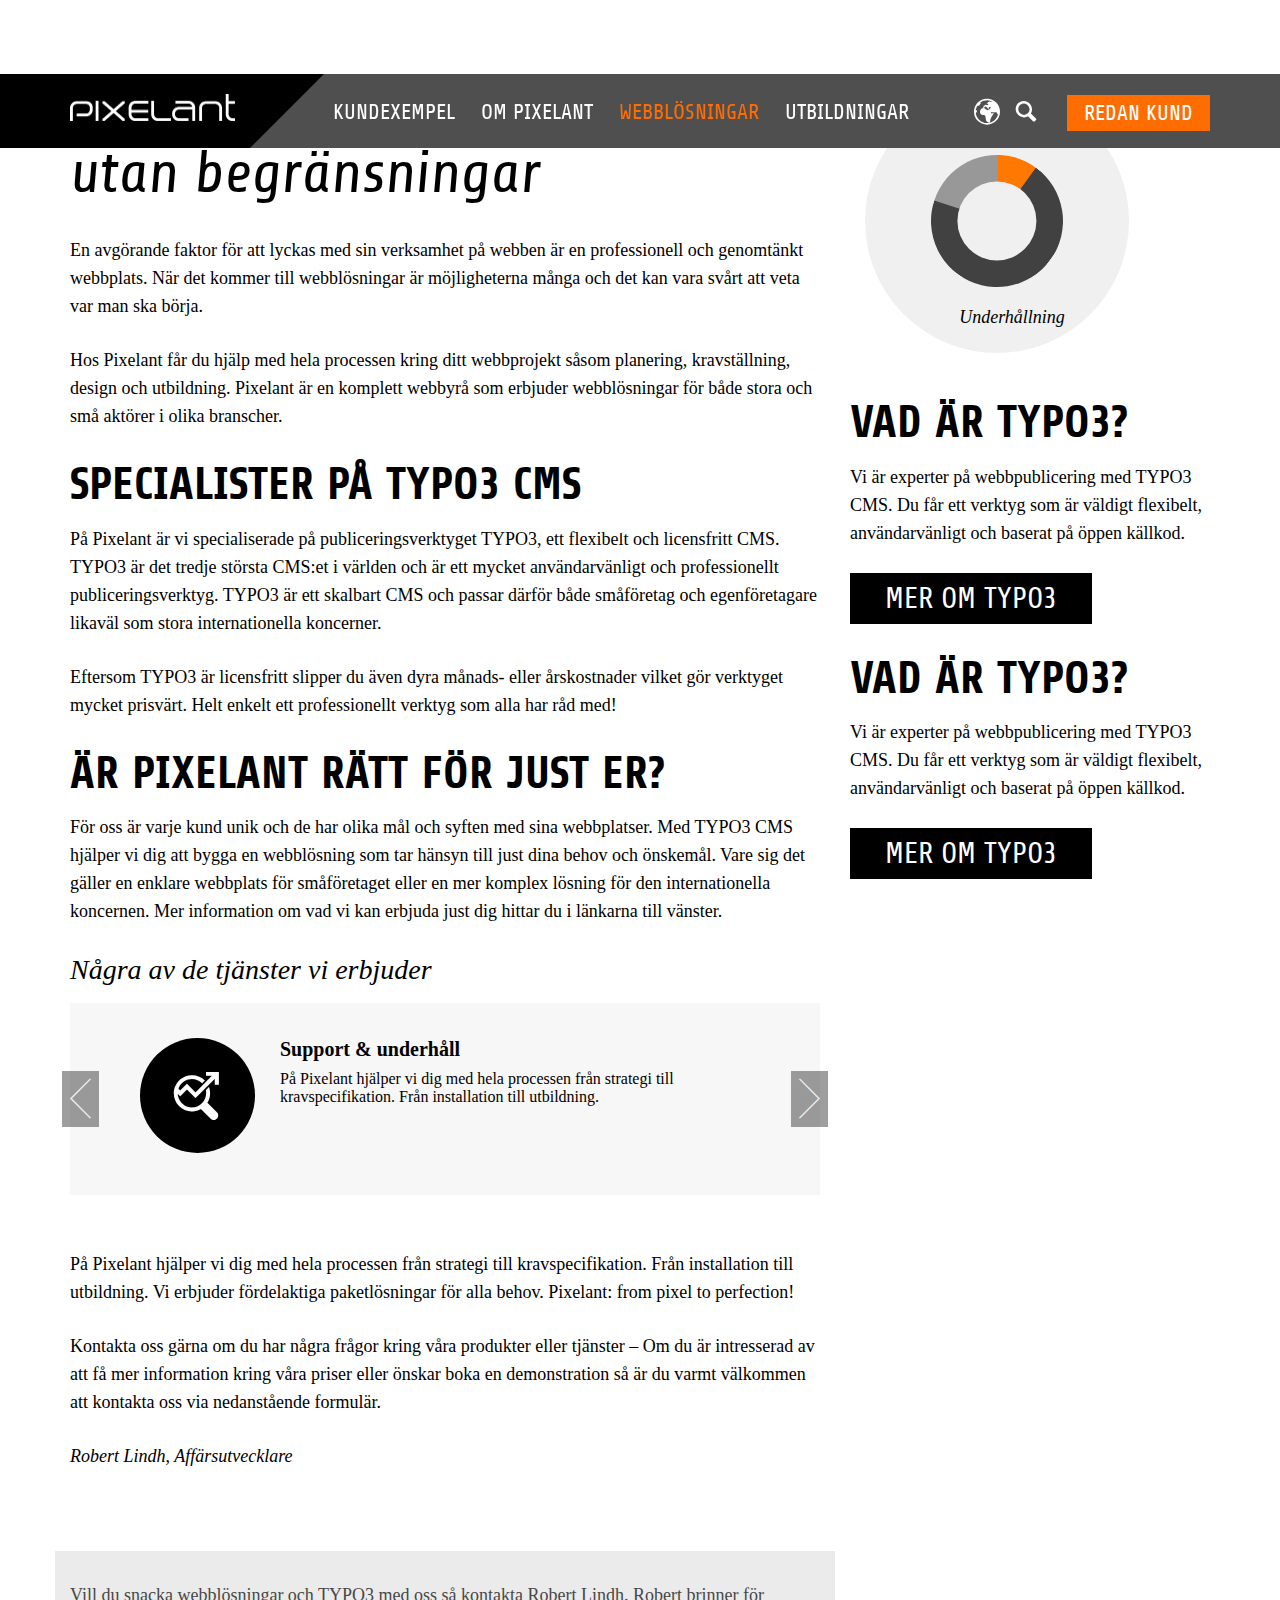
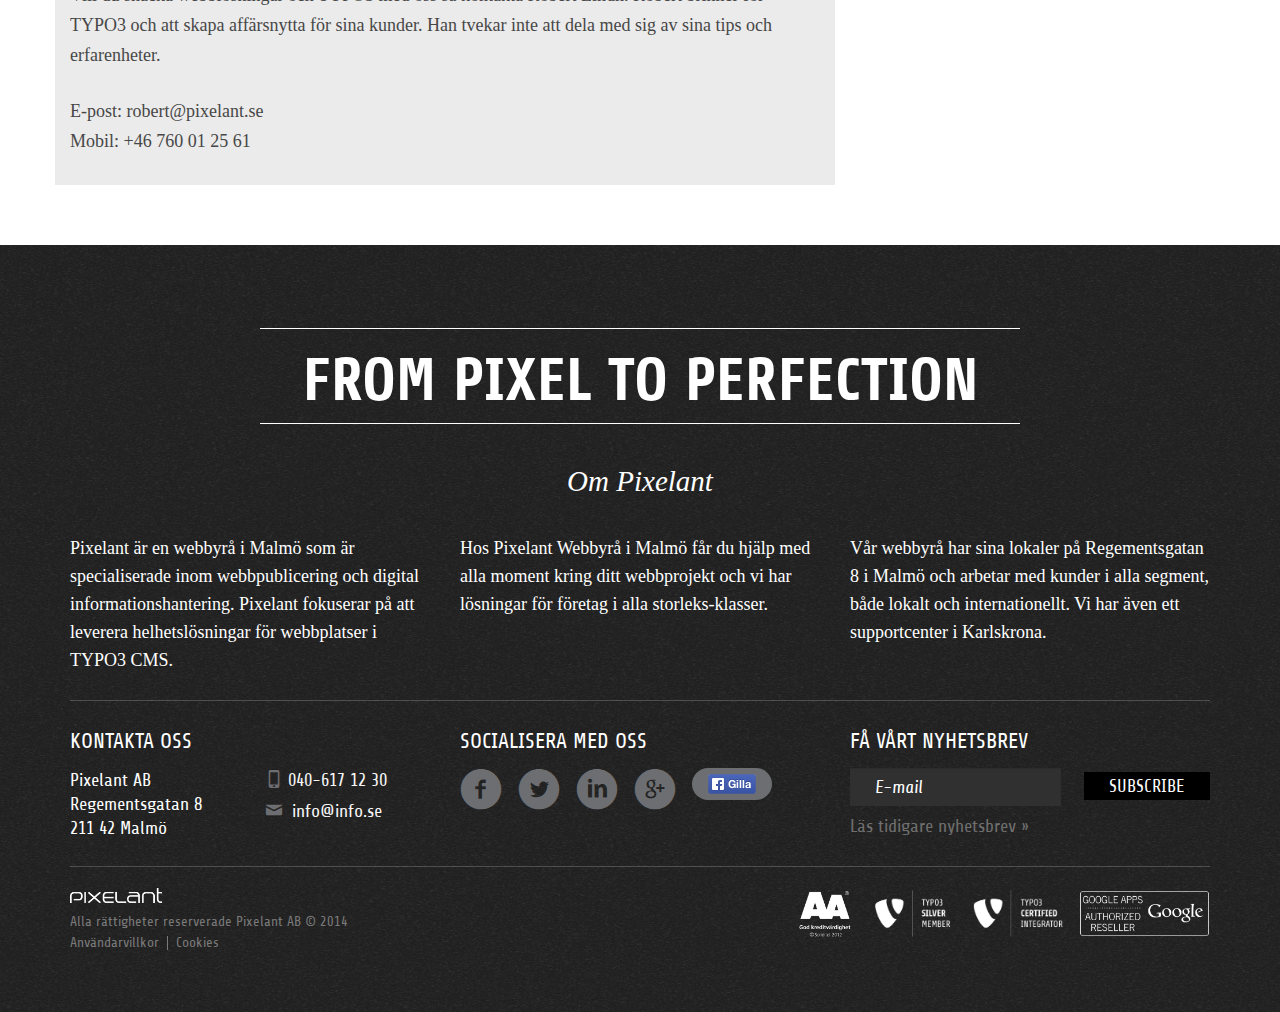
<file: web-solutions.html>
<!doctype html><html><head><meta charset=utf-8><meta http-equiv=X-UA-Compatible content="IE=edge"><meta name=description content=""><link href="http://fonts.googleapis.com/css?family=Share:400,700" rel=stylesheet type=text/css><meta name=viewport content="width=device-width,initial-scale=1,user-scalable=no,minimal-ui"><title>Webblösningar</title><meta name=mobile-web-app-capable content=yes><link rel=icon type=image/png href=/favicon-196x196.png sizes=196x196><meta name=apple-mobile-web-app-capable content=yes><meta name=apple-mobile-web-app-status-bar-style content=black><link rel=icon type=image/png href=/favicon-16x16.png sizes=16x16><link rel=icon type=image/png href=/favicon-32x32.png sizes=32x32><meta name=msapplication-TileColor content=#00a300><meta name=msapplication-TileImage content=/mstile-144x144.png><meta name=format-detection content="telephone=no"><script>/*! pace 0.5.7 */
      (function() {
        var a, b, c, d, e, f, g, h, i, j, k, l, m, n, o, p, q, r, s, t, u, v, w, x, y, z, A, B, C, D, E, F, G, H, I, J, K, L, M, N, O, P, Q, R, S, T, U, V, W = [].slice,
          X = {}.hasOwnProperty,
          Y = function(a, b) {
            function c() {
              this.constructor = a
            }
            for (var d in b) X.call(b, d) && (a[d] = b[d]);
            return c.prototype = b.prototype, a.prototype = new c, a.__super__ = b.prototype, a
          }, Z = [].indexOf || function(a) {
            for (var b = 0, c = this.length; c > b; b++)
              if (b in this && this[b] === a) return b;
            return -1
          };
        for (t = {
          catchupTime: 500,
          initialRate: .03,
          minTime: 500,
          ghostTime: 500,
          maxProgressPerFrame: 10,
          easeFactor: 1.25,
          startOnPageLoad: !0,
          restartOnPushState: !0,
          restartOnRequestAfter: 500,
          target: "body",
          elements: {
            checkInterval: 100,
            selectors: ["body"]
          },
          eventLag: {
            minSamples: 10,
            sampleCount: 3,
            lagThreshold: 3
          },
          ajax: {
            trackMethods: ["GET"],
            trackWebSockets: !0,
            ignoreURLs: []
          }
        }, B = function() {
          var a;
          return null != (a = "undefined" != typeof performance && null !== performance && "function" == typeof performance.now ? performance.now() : void 0) ? a : +new Date
        }, D = window.requestAnimationFrame || window.mozRequestAnimationFrame || window.webkitRequestAnimationFrame || window.msRequestAnimationFrame, s = window.cancelAnimationFrame || window.mozCancelAnimationFrame, null == D && (D = function(a) {
          return setTimeout(a, 50)
        }, s = function(a) {
          return clearTimeout(a)
        }), F = function(a) {
          var b, c;
          return b = B(), (c = function() {
            var d;
            return d = B() - b, d >= 33 ? (b = B(), a(d, function() {
              return D(c)
            })) : setTimeout(c, 33 - d)
          })()
        }, E = function() {
          var a, b, c;
          return c = arguments[0], b = arguments[1], a = 3 <= arguments.length ? W.call(arguments, 2) : [], "function" == typeof c[b] ? c[b].apply(c, a) : c[b]
        }, u = function() {
          var a, b, c, d, e, f, g;
          for (b = arguments[0], d = 2 <= arguments.length ? W.call(arguments, 1) : [], f = 0, g = d.length; g > f; f++)
            if (c = d[f])
              for (a in c) X.call(c, a) && (e = c[a], null != b[a] && "object" == typeof b[a] && null != e && "object" == typeof e ? u(b[a], e) : b[a] = e);
          return b
        }, p = function(a) {
          var b, c, d, e, f;
          for (c = b = 0, e = 0, f = a.length; f > e; e++) d = a[e], c += Math.abs(d), b++;
          return c / b
        }, w = function(a, b) {
          var c, d, e;
          if (null == a && (a = "options"), null == b && (b = !0), e = document.querySelector("[data-pace-" + a + "]")) {
            if (c = e.getAttribute("data-pace-" + a), !b) return c;
            try {
              return JSON.parse(c)
            } catch (f) {
              return d = f, "undefined" != typeof console && null !== console ? console.error("Error parsing inline pace options", d) : void 0
            }
          }
        }, g = function() {
          function a() {}
          return a.prototype.on = function(a, b, c, d) {
            var e;
            return null == d && (d = !1), null == this.bindings && (this.bindings = {}), null == (e = this.bindings)[a] && (e[a] = []), this.bindings[a].push({
              handler: b,
              ctx: c,
              once: d
            })
          }, a.prototype.once = function(a, b, c) {
            return this.on(a, b, c, !0)
          }, a.prototype.off = function(a, b) {
            var c, d, e;
            if (null != (null != (d = this.bindings) ? d[a] : void 0)) {
              if (null == b) return delete this.bindings[a];
              for (c = 0, e = []; c < this.bindings[a].length;) e.push(this.bindings[a][c].handler === b ? this.bindings[a].splice(c, 1) : c++);
              return e
            }
          }, a.prototype.trigger = function() {
            var a, b, c, d, e, f, g, h, i;
            if (c = arguments[0], a = 2 <= arguments.length ? W.call(arguments, 1) : [], null != (g = this.bindings) ? g[c] : void 0) {
              for (e = 0, i = []; e < this.bindings[c].length;) h = this.bindings[c][e], d = h.handler, b = h.ctx, f = h.once, d.apply(null != b ? b : this, a), i.push(f ? this.bindings[c].splice(e, 1) : e++);
              return i
            }
          }, a
        }(), null == window.Pace && (window.Pace = {}), u(Pace, g.prototype), C = Pace.options = u({}, t, window.paceOptions, w()), T = ["ajax", "document", "eventLag", "elements"], P = 0, R = T.length; R > P; P++) J = T[P], C[J] === !0 && (C[J] = t[J]);
        i = function(a) {
          function b() {
            return U = b.__super__.constructor.apply(this, arguments)
          }
          return Y(b, a), b
        }(Error), b = function() {
          function a() {
            this.progress = 0
          }
          return a.prototype.getElement = function() {
            var a;
            if (null == this.el) {
              if (a = document.querySelector(C.target), !a) throw new i;
              this.el = document.createElement("div"), this.el.className = "pace pace-active", document.body.className = document.body.className.replace(/pace-done/g, ""), document.body.className += " pace-running", this.el.innerHTML = '<div class="pace-progress">\n  <div class="pace-progress-inner"></div>\n</div>\n<div class="pace-activity"></div>', null != a.firstChild ? a.insertBefore(this.el, a.firstChild) : a.appendChild(this.el)
            }
            return this.el
          }, a.prototype.finish = function() {
            var a;
            return a = this.getElement(), a.className = a.className.replace("pace-active", ""), a.className += " pace-inactive", document.body.className = document.body.className.replace("pace-running", ""), document.body.className += " pace-done"
          }, a.prototype.update = function(a) {
            return this.progress = a, this.render()
          }, a.prototype.destroy = function() {
            try {
              this.getElement().parentNode.removeChild(this.getElement())
            } catch (a) {
              i = a
            }
            return this.el = void 0
          }, a.prototype.render = function() {
            var a, b;
            return null == document.querySelector(C.target) ? !1 : (a = this.getElement(), a.children[0].style.width = "" + this.progress + "%", (!this.lastRenderedProgress || this.lastRenderedProgress | 0 !== this.progress | 0) && (a.children[0].setAttribute("data-progress-text", "" + (0 | this.progress) + "%"), this.progress >= 100 ? b = "99" : (b = this.progress < 10 ? "0" : "", b += 0 | this.progress), a.children[0].setAttribute("data-progress", "" + b)), this.lastRenderedProgress = this.progress)
          }, a.prototype.done = function() {
            return this.progress >= 100
          }, a
        }(), h = function() {
          function a() {
            this.bindings = {}
          }
          return a.prototype.trigger = function(a, b) {
            var c, d, e, f, g;
            if (null != this.bindings[a]) {
              for (f = this.bindings[a], g = [], d = 0, e = f.length; e > d; d++) c = f[d], g.push(c.call(this, b));
              return g
            }
          }, a.prototype.on = function(a, b) {
            var c;
            return null == (c = this.bindings)[a] && (c[a] = []), this.bindings[a].push(b)
          }, a
        }(), O = window.XMLHttpRequest, N = window.XDomainRequest, M = window.WebSocket, v = function(a, b) {
          var c, d, e, f;
          f = [];
          for (d in b.prototype) try {
            e = b.prototype[d], f.push(null == a[d] && "function" != typeof e ? a[d] = e : void 0)
          } catch (g) {
            c = g
          }
          return f
        }, z = [], Pace.ignore = function() {
          var a, b, c;
          return b = arguments[0], a = 2 <= arguments.length ? W.call(arguments, 1) : [], z.unshift("ignore"), c = b.apply(null, a), z.shift(), c
        }, Pace.track = function() {
          var a, b, c;
          return b = arguments[0], a = 2 <= arguments.length ? W.call(arguments, 1) : [], z.unshift("track"), c = b.apply(null, a), z.shift(), c
        }, I = function(a) {
          var b;
          if (null == a && (a = "GET"), "track" === z[0]) return "force";
          if (!z.length && C.ajax) {
            if ("socket" === a && C.ajax.trackWebSockets) return !0;
            if (b = a.toUpperCase(), Z.call(C.ajax.trackMethods, b) >= 0) return !0
          }
          return !1
        }, j = function(a) {
          function b() {
            var a, c = this;
            b.__super__.constructor.apply(this, arguments), a = function(a) {
              var b;
              return b = a.open, a.open = function(d, e) {
                return I(d) && c.trigger("request", {
                  type: d,
                  url: e,
                  request: a
                }), b.apply(a, arguments)
              }
            }, window.XMLHttpRequest = function(b) {
              var c;
              return c = new O(b), a(c), c
            };
            try {
              v(window.XMLHttpRequest, O)
            } catch (d) {}
            if (null != N) {
              window.XDomainRequest = function() {
                var b;
                return b = new N, a(b), b
              };
              try {
                v(window.XDomainRequest, N)
              } catch (d) {}
            }
            if (null != M && C.ajax.trackWebSockets) {
              window.WebSocket = function(a, b) {
                var d;
                return d = null != b ? new M(a, b) : new M(a), I("socket") && c.trigger("request", {
                  type: "socket",
                  url: a,
                  protocols: b,
                  request: d
                }), d
              };
              try {
                v(window.WebSocket, M)
              } catch (d) {}
            }
          }
          return Y(b, a), b
        }(h), Q = null, x = function() {
          return null == Q && (Q = new j), Q
        }, H = function(a) {
          var b, c, d, e;
          for (e = C.ajax.ignoreURLs, c = 0, d = e.length; d > c; c++)
            if (b = e[c], "string" == typeof b) {
              if (-1 !== a.indexOf(b)) return !0
            } else if (b.test(a)) return !0;
          return !1
        }, x().on("request", function(b) {
          var c, d, e, f, g;
          return f = b.type, e = b.request, g = b.url, H(g) ? void 0 : Pace.running || C.restartOnRequestAfter === !1 && "force" !== I(f) ? void 0 : (d = arguments, c = C.restartOnRequestAfter || 0, "boolean" == typeof c && (c = 0), setTimeout(function() {
            var b, c, g, h, i, j;
            if (b = "socket" === f ? e.readyState < 2 : 0 < (h = e.readyState) && 4 > h) {
              for (Pace.restart(), i = Pace.sources, j = [], c = 0, g = i.length; g > c; c++) {
                if (J = i[c], J instanceof a) {
                  J.watch.apply(J, d);
                  break
                }
                j.push(void 0)
              }
              return j
            }
          }, c))
        }), a = function() {
          function a() {
            var a = this;
            this.elements = [], x().on("request", function() {
              return a.watch.apply(a, arguments)
            })
          }
          return a.prototype.watch = function(a) {
            var b, c, d, e;
            return d = a.type, b = a.request, e = a.url, H(e) ? void 0 : (c = "socket" === d ? new m(b) : new n(b), this.elements.push(c))
          }, a
        }(), n = function() {
          function a(a) {
            var b, c, d, e, f, g, h = this;
            if (this.progress = 0, null != window.ProgressEvent)
              for (c = null, a.addEventListener("progress", function(a) {
                return h.progress = a.lengthComputable ? 100 * a.loaded / a.total : h.progress + (100 - h.progress) / 2
              }, !1), g = ["load", "abort", "timeout", "error"], d = 0, e = g.length; e > d; d++) b = g[d], a.addEventListener(b, function() {
                return h.progress = 100
              }, !1);
            else f = a.onreadystatechange, a.onreadystatechange = function() {
              var b;
              return 0 === (b = a.readyState) || 4 === b ? h.progress = 100 : 3 === a.readyState && (h.progress = 50), "function" == typeof f ? f.apply(null, arguments) : void 0
            }
          }
          return a
        }(), m = function() {
          function a(a) {
            var b, c, d, e, f = this;
            for (this.progress = 0, e = ["error", "open"], c = 0, d = e.length; d > c; c++) b = e[c], a.addEventListener(b, function() {
              return f.progress = 100
            }, !1)
          }
          return a
        }(), d = function() {
          function a(a) {
            var b, c, d, f;
            for (null == a && (a = {}), this.elements = [], null == a.selectors && (a.selectors = []), f = a.selectors, c = 0, d = f.length; d > c; c++) b = f[c], this.elements.push(new e(b))
          }
          return a
        }(), e = function() {
          function a(a) {
            this.selector = a, this.progress = 0, this.check()
          }
          return a.prototype.check = function() {
            var a = this;
            return document.querySelector(this.selector) ? this.done() : setTimeout(function() {
              return a.check()
            }, C.elements.checkInterval)
          }, a.prototype.done = function() {
            return this.progress = 100
          }, a
        }(), c = function() {
          function a() {
            var a, b, c = this;
            this.progress = null != (b = this.states[document.readyState]) ? b : 100, a = document.onreadystatechange, document.onreadystatechange = function() {
              return null != c.states[document.readyState] && (c.progress = c.states[document.readyState]), "function" == typeof a ? a.apply(null, arguments) : void 0
            }
          }
          return a.prototype.states = {
            loading: 0,
            interactive: 50,
            complete: 100
          }, a
        }(), f = function() {
          function a() {
            var a, b, c, d, e, f = this;
            this.progress = 0, a = 0, e = [], d = 0, c = B(), b = setInterval(function() {
              var g;
              return g = B() - c - 50, c = B(), e.push(g), e.length > C.eventLag.sampleCount && e.shift(), a = p(e), ++d >= C.eventLag.minSamples && a < C.eventLag.lagThreshold ? (f.progress = 100, clearInterval(b)) : f.progress = 100 * (3 / (a + 3))
            }, 50)
          }
          return a
        }(), l = function() {
          function a(a) {
            this.source = a, this.last = this.sinceLastUpdate = 0, this.rate = C.initialRate, this.catchup = 0, this.progress = this.lastProgress = 0, null != this.source && (this.progress = E(this.source, "progress"))
          }
          return a.prototype.tick = function(a, b) {
            var c;
            return null == b && (b = E(this.source, "progress")), b >= 100 && (this.done = !0), b === this.last ? this.sinceLastUpdate += a : (this.sinceLastUpdate && (this.rate = (b - this.last) / this.sinceLastUpdate), this.catchup = (b - this.progress) / C.catchupTime, this.sinceLastUpdate = 0, this.last = b), b > this.progress && (this.progress += this.catchup * a), c = 1 - Math.pow(this.progress / 100, C.easeFactor), this.progress += c * this.rate * a, this.progress = Math.min(this.lastProgress + C.maxProgressPerFrame, this.progress), this.progress = Math.max(0, this.progress), this.progress = Math.min(100, this.progress), this.lastProgress = this.progress, this.progress
          }, a
        }(), K = null, G = null, q = null, L = null, o = null, r = null, Pace.running = !1, y = function() {
          return C.restartOnPushState ? Pace.restart() : void 0
        }, null != window.history.pushState && (S = window.history.pushState, window.history.pushState = function() {
          return y(), S.apply(window.history, arguments)
        }), null != window.history.replaceState && (V = window.history.replaceState, window.history.replaceState = function() {
          return y(), V.apply(window.history, arguments)
        }), k = {
          ajax: a,
          elements: d,
          document: c,
          eventLag: f
        }, (A = function() {
          var a, c, d, e, f, g, h, i;
          for (Pace.sources = K = [], g = ["ajax", "elements", "document", "eventLag"], c = 0, e = g.length; e > c; c++) a = g[c], C[a] !== !1 && K.push(new k[a](C[a]));
          for (i = null != (h = C.extraSources) ? h : [], d = 0, f = i.length; f > d; d++) J = i[d], K.push(new J(C));
          return Pace.bar = q = new b, G = [], L = new l
        })(), Pace.stop = function() {
          return Pace.trigger("stop"), Pace.running = !1, q.destroy(), r = !0, null != o && ("function" == typeof s && s(o), o = null), A()
        }, Pace.restart = function() {
          return Pace.trigger("restart"), Pace.stop(), Pace.start()
        }, Pace.go = function() {
          var a;
          return Pace.running = !0, q.render(), a = B(), r = !1, o = F(function(b, c) {
            var d, e, f, g, h, i, j, k, m, n, o, p, s, t, u, v;
            for (k = 100 - q.progress, e = o = 0, f = !0, i = p = 0, t = K.length; t > p; i = ++p)
              for (J = K[i], n = null != G[i] ? G[i] : G[i] = [], h = null != (v = J.elements) ? v : [J], j = s = 0, u = h.length; u > s; j = ++s) g = h[j], m = null != n[j] ? n[j] : n[j] = new l(g), f &= m.done, m.done || (e++, o += m.tick(b));
            return d = o / e, q.update(L.tick(b, d)), q.done() || f || r ? (q.update(100), Pace.trigger("done"), setTimeout(function() {
              return q.finish(), Pace.running = !1, Pace.trigger("hide")
            }, Math.max(C.ghostTime, Math.max(C.minTime - (B() - a), 0)))) : c()
          })
        }, Pace.start = function(a) {
          u(C, a), Pace.running = !0;
          try {
            q.render()
          } catch (b) {
            i = b
          }
          return document.querySelector(".pace") ? (Pace.trigger("start"), Pace.go()) : setTimeout(Pace.start, 50)
        }, "function" == typeof define && define.amd ? define(function() {
          return Pace
        }) : "object" == typeof exports ? module.exports = Pace : C.startOnPageLoad && Pace.start()
      }).call(this);</script><script>// touchSupport
      touchSupport = (('ontouchstart' in window) || (navigator.MaxTouchPoints > 0) || (navigator.msMaxTouchPoints > 0));
      if (!touchSupport) {
        document.documentElement.className += " no-touch";
      } else {
        document.documentElement.className += " touch";
      }
       // IE version
      var uA = window.navigator.userAgent;
      var msie = uA.indexOf('MSIE ');
      var trident = uA.indexOf('Trident/');
      var ie;
      function deie() {
        if (msie > 0) {
          // IE 10 or older => return version number
          ie = 'ie' + parseInt(uA.substring(msie + 5, uA.indexOf('.', msie)), 10);
          return ie;
        }
        if (trident > 0) {
          // IE 11 (or newer) => return version number
          var rv = uA.indexOf('rv:');
          ie = 'ie' + parseInt(uA.substring(rv + 3, uA.indexOf('.', rv)), 10);
          return ie;
        }
        return ie = 'nonIE';
      }
      deie();
      if (ie === 'nonIE') {
        document.documentElement.className += (' ' + ie);
      } else {
        document.documentElement.className += (' ' + (ie + ' ' + 'IE'));
      };</script><link rel=stylesheet href=main.css><body><header class=header><div class=header-middle><div class=container><div class=row><div class="col-xs-6 col-sm-2 col-md-3 col-lg-2"><div class=logo><a href=index.html><img class=img-responsive src=images/logo.png alt=logo> </a></div></div><div class="col-xs-6 col-sm-10 col-md-9 col-lg-10"><nav class="navbar navbar-default" role=navigation><div class=container><div class="collapse navbar-collapse" id=bs-example-navbar-collapse-1><ul class="nav navbar-nav"><li><a href=customers.html>Kundexempel</a></li><li><a href=about.html>Om Pixelant</a></li><li class=active><a href=web-solutions.html>Webblösningar</a></li><li><a href=trenings.html>Utbildningar</a></li></ul></div></div></nav><div class="login-block hidden-xs hidden-sm small-button orange-button"><a href="http://www.pixelant.se/" class="btn btn-default"><span>REDAN KUND</span></a></div><div class=navbar-header><button type=button class=navbar-toggle data-toggle=collapse data-target=#bs-example-navbar-collapse-1><span class=sr-only>Toggle navigation</span> <span class="icons icon-menu"></span></button></div><div class=search-language-block><div class="dropdown language"><span class="icons icon-earth dropdown-toggle" type=button id=drop-down-language-menu data-toggle=dropdown></span><ul class=dropdown-menu role=menu aria-labelledby=drop-down-language-menu><div class=dropdown-header>Välj språk</div><li role=presentation><a role=menuitem tabindex=-1 href=#>sv</a></li><li role=presentation><a role=menuitem tabindex=-1 href=#>eng</a></li><li role=presentation><a role=menuitem tabindex=-1 href=#>dk</a></li></ul></div><div class="dropdown search"><span class="icons icon-search dropdown-toggle" type=button id=drop-down-search data-toggle=dropdown></span><div class=dropdown-menu role=menu aria-labelledby=drop-down-search><form class="navbar-form navbar-right search" role=search action=search.html><span class="icons icon-t3-search"></span><div class=form-group id=the-basics><input type=search class="form-control typeahead quicksearch" placeholder=Sök...> <button type=submit style=display:none></button></div></form></div></div></div></div></div></div></div></header><div class=web-solutions><div class=container><div class=row><div class=col-md-8><div class=row><div class="col-md-12 special-headers"><h1>Webblösningar</h1><h2>utan begränsningar</h2></div><div class=col-md-12><p>En avgörande faktor för att lyckas med sin verksamhet på webben är en professionell och genomtänkt webbplats. När det kommer till webblösningar är möjligheterna många och det kan vara svårt att veta var man ska börja.</p><p>Hos Pixelant får du hjälp med hela processen kring ditt webbprojekt såsom planering, kravställning, design och utbildning. Pixelant är en komplett webbyrå som erbjuder webblösningar för både stora och små aktörer i olika branscher.</p><h2>Specialister på TYPO3 CMS</h2><p>På Pixelant är vi specialiserade på publiceringsverktyget TYPO3, ett flexibelt och licensfritt CMS. TYPO3 är det tredje största CMS:et i världen och är ett mycket användarvänligt och professionellt publiceringsverktyg. TYPO3 är ett skalbart CMS och passar därför både småföretag och egenföretagare likaväl som stora internationella koncerner.</p><p>Eftersom TYPO3 är licensfritt slipper du även dyra månads- eller årskostnader vilket gör verktyget mycket prisvärt. Helt enkelt ett professionellt verktyg som alla har råd med!</p><h2>Är Pixelant rätt för just er?</h2><p>För oss är varje kund unik och de har olika mål och syften med sina webbplatser. Med TYPO3 CMS hjälper vi dig att bygga en webblösning som tar hänsyn till just dina behov och önskemål. Vare sig det gäller en enklare webbplats för småföretaget eller en mer komplex lösning för den internationella koncernen. Mer information om vad vi kan erbjuda just dig hittar du i länkarna till vänster.</p><h3>Några av de tjänster vi erbjuder</h3><div id=web-solutions-carousel class="web-solutions-carousel carousel slide" data-ride=""><div class=carousel-inner><div class="item active"><div class=row><div class=col-md-12><div class="rich-text-block small left"><div class=icon-content><a href=#marketing></a><div class=circle><span class="icons icon-marketing"></span></div></div><h3>Support &amp; underhåll</h3><p>På Pixelant hjälper vi dig med hela processen från strategi till kravspecifikation. Från installation till utbildning.</p></div></div></div></div><div class=item><div class=row><div class=col-md-12><div class="rich-text-block small left"><div class=icon-content><a href=#marketing></a><div class=circle><span class="icons icon-marketing"></span></div></div><h3>TYPO3 CMS</h3><p>Lorem ipsum dolor sit amet, consectetur adipisicing elit, sed do eiusmod tempor incididunt ut labore et</p></div></div></div></div></div><a class="left carousel-control" href=#web-solutions-carousel data-slide=prev><span class="icons icon-t3-slider-arrow-left"></span></a> <a class="right carousel-control" href=#web-solutions-carousel data-slide=next><span class="icons icon-t3-slider-arrow-right"></span></a></div><p>På Pixelant hjälper vi dig med hela processen från strategi till kravspecifikation. Från installation till utbildning. Vi erbjuder fördelaktiga paketlösningar för alla behov. Pixelant: from pixel to perfection!</p><p>Kontakta oss gärna om du har några frågor kring våra produkter eller tjänster – Om du är intresserad av att få mer information kring våra priser eller önskar boka en demonstration så är du varmt välkommen att kontakta oss via nedanstående formulär.</p><p><em>Robert Lindh, Affärsutvecklare</em></p></div><div class="col-md-12 contacts"><p>Vill du snacka webblösningar och TYPO3 med oss så kontakta Robert Lindh. Robert brinner för TYPO3 och att skapa affärsnytta för sina kunder. Han tvekar inte att dela med sig av sina tips och erfarenheter.</p><p>E-post: robert@pixelant.se<br>Mobil: +46 760 01 25 61</p></div></div></div><div class="col-md-4 padding-bottom-middle"><section class="chart dark"><ul class=chart-legend><li data-slice-size=10 data-color="">Surfa</li><li data-slice-size=70 data-color="">TV</li><li data-slice-size=20 data-color="">Spel</li></ul><div class=doughnut><div class=doughnut-body></div></div><div class=caption>Underhållning</div></section><h2>Vad är TYPO3?</h2><p>Vi är experter på webbpublicering med TYPO3 CMS. Du får ett verktyg som är väldigt flexibelt, användarvänligt och baserat på öppen källkod.</p><p><a href=#stabilitet type=button class="btn btn-default btn-new"><i>Mer om typo3</i></a></p><h2>Vad är TYPO3?</h2><p>Vi är experter på webbpublicering med TYPO3 CMS. Du får ett verktyg som är väldigt flexibelt, användarvänligt och baserat på öppen källkod.</p><p><a href=#stabilitet type=button class="btn btn-default btn-new"><i>Mer om typo3</i></a></p></div></div></div></div><footer class=footer><div class=footer-top><div class=container><div class=row><div class="col-md-12 text-center"><h1>FROM PIXEL TO PERFECTION</h1><h3>Om Pixelant</h3></div></div></div></div><div class="footer-middle first"><div class=container><div class=row><div class=col-md-4><p>Pixelant är en webbyrå i Malmö som är specialiserade inom webbpublicering och digital informationshantering. Pixelant fokuserar på att leverera helhetslösningar för webbplatser i TYPO3 CMS.</p></div><div class=col-md-4><p>Hos Pixelant Webbyrå i Malmö får du hjälp med alla moment kring ditt webbprojekt och vi har lösningar för företag i alla storleks-klasser.</p></div><div class=col-md-4><p>Vår webbyrå har sina lokaler på Regementsgatan 8 i Malmö och arbetar med kunder i alla segment, både lokalt och internationellt. Vi har även ett supportcenter i Karlskrona.</p></div></div></div></div><div class="footer-middle second"><div class=container><div class=row><div class=col-md-4><h4>Kontakta oss</h4><div class=row><div class="col-md-12 col-lg-6"><p>Pixelant AB<br>Regementsgatan 8<br>211 42 Malmö</p></div><div class="col-md-12 col-lg-6"><ul class="nav contact-links"><li><p><span class="icons icon-t3-mobile"></span> <span></span> <a href="tel:040-617 12 30">040-617 12 30</a></p></li><li><p><span class="icons icon-t3-mail"></span> <span></span> <a href=#>info@info.se</a></p></li></ul></div></div></div><div class=col-md-4><h4>socialisera med oss</h4><div class=social><ul class="nav nav-pills"><li><a href=#><span class="icons icon-t3-facebook"></span></a></li><li><a href=#><span class="icons icon-t3-twitter"></span></a></li><li><a href=#><span class="icons icon-t3-linkedin"></span></a></li><li><a href=#><span class="icons icon-t3-googleplus"></span></a></li><li class="gilla visible-lg-block"><a href=#><img src=images/gilla.png alt=""></a></li></ul></div></div><div class="col-md-4 footer-subscribe"><h4>Få vårt nyhetsbrev</h4><div class=tx-pxa-newsletter-subscription><div class=tx_pxanewslettersubscription><form class=form-inline action=index.html><div class=form-group><input type=email placeholder=E-mail class=form-control name=email required autocomplete=email></div><div class="subscribe-button form-actions"><button type=submit class="btn btn-default"><span>Subscribe</span></button></div><div class="unsubscribe form-actions hidden pull-right"><button type=submit class="btn btn-default"><span>Unsubscribe</span></button></div><div class=read-more><a href=#>Läs tidigare nyhetsbrev »</a></div></form><script type=text/javascript>var jqXHR_error_message = 'Technical problem, please try again later.'</script></div></div></div></div></div></div><div class=footer-bottom><div class=container><div class=row><div class="col-md-5 col-lg-4 footer-bottom-logo-link"><img src=images/logo.png alt=""><p>Alla rättigheter reserverade Pixelant AB © 2014</p><ul class=nav><li><a href=legalRights.html>Användarvillkor</a></li><li><a href=cookies.html>Cookies</a></li></ul></div><div class="col-md-7 col-lg-6 col-lg-offset-2 logos"><img src=images/AA.png alt=""> <img src=images/T3-silver.png alt=""> <img src=images/T3-certified.png alt=""> <img src=images/google-apps.png alt=""></div></div></div></div></footer><script src=main.js></script><script src=local.js></script>
</file>
